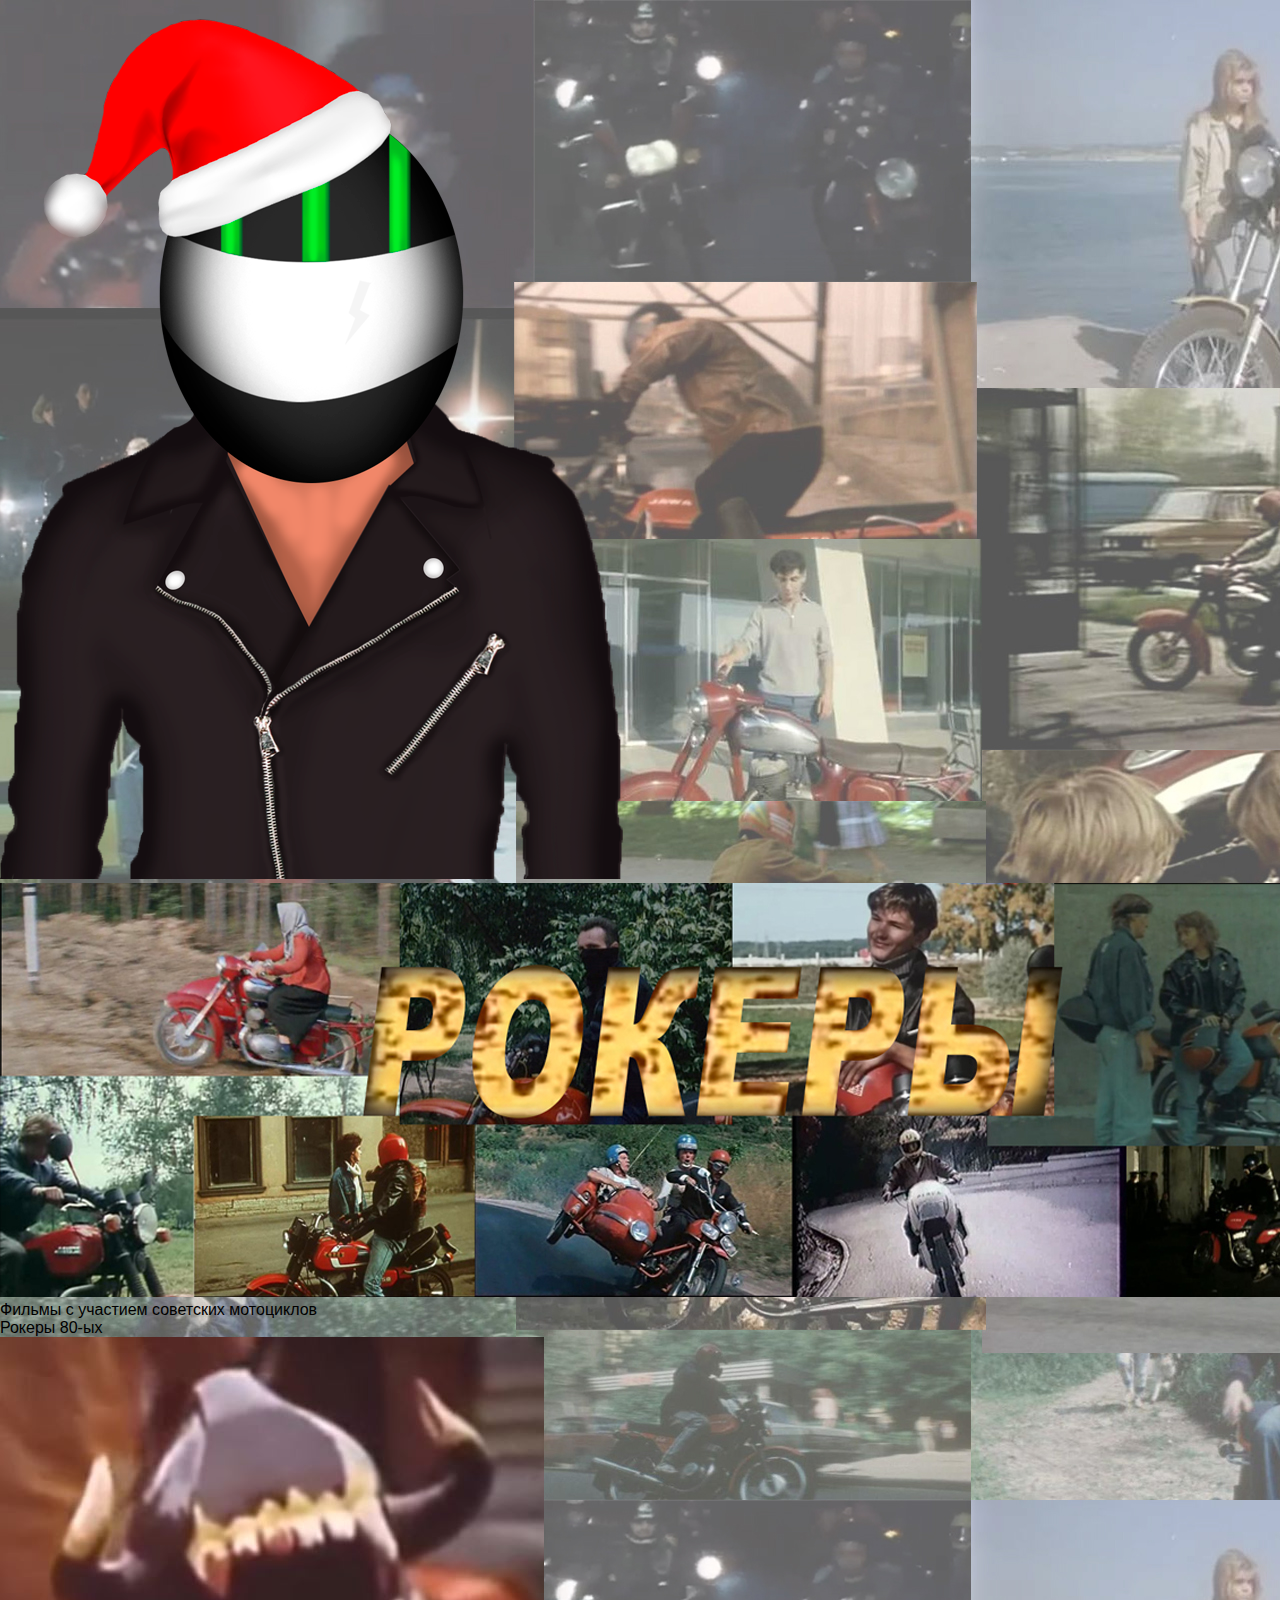
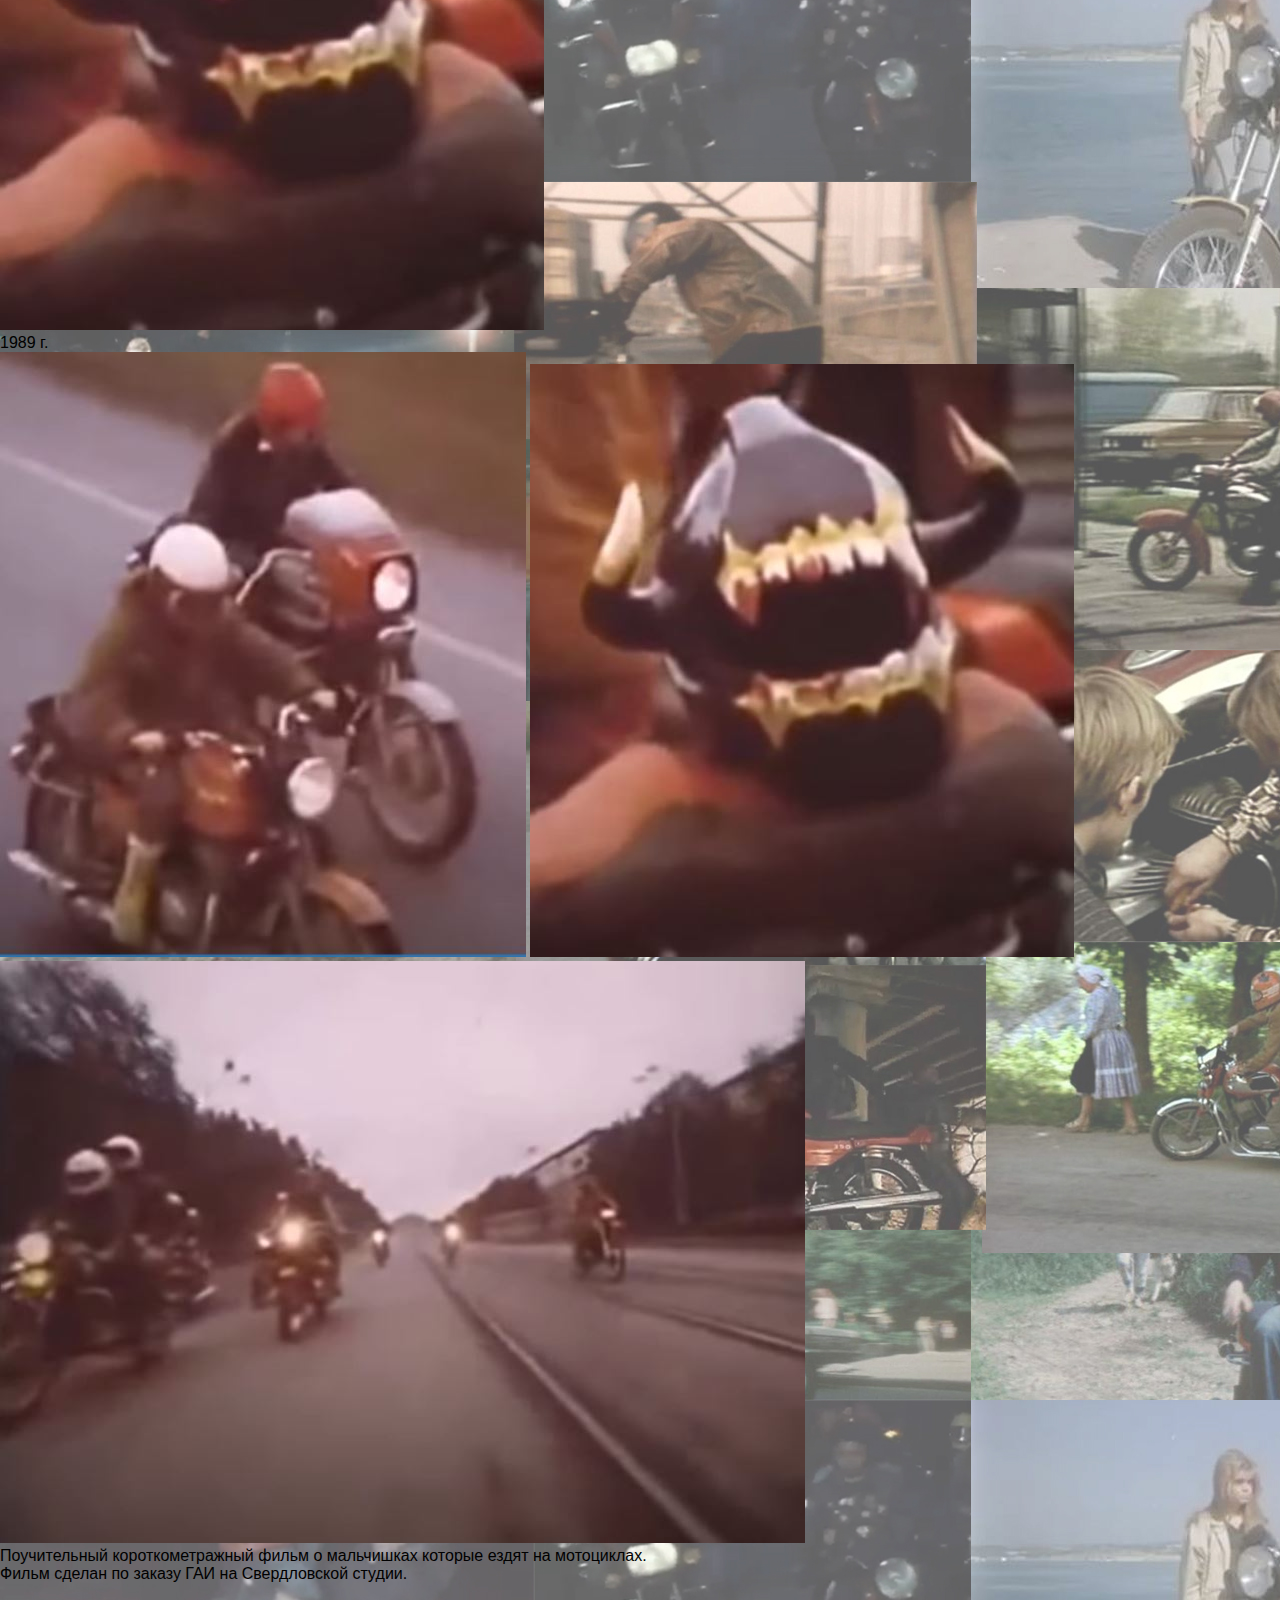
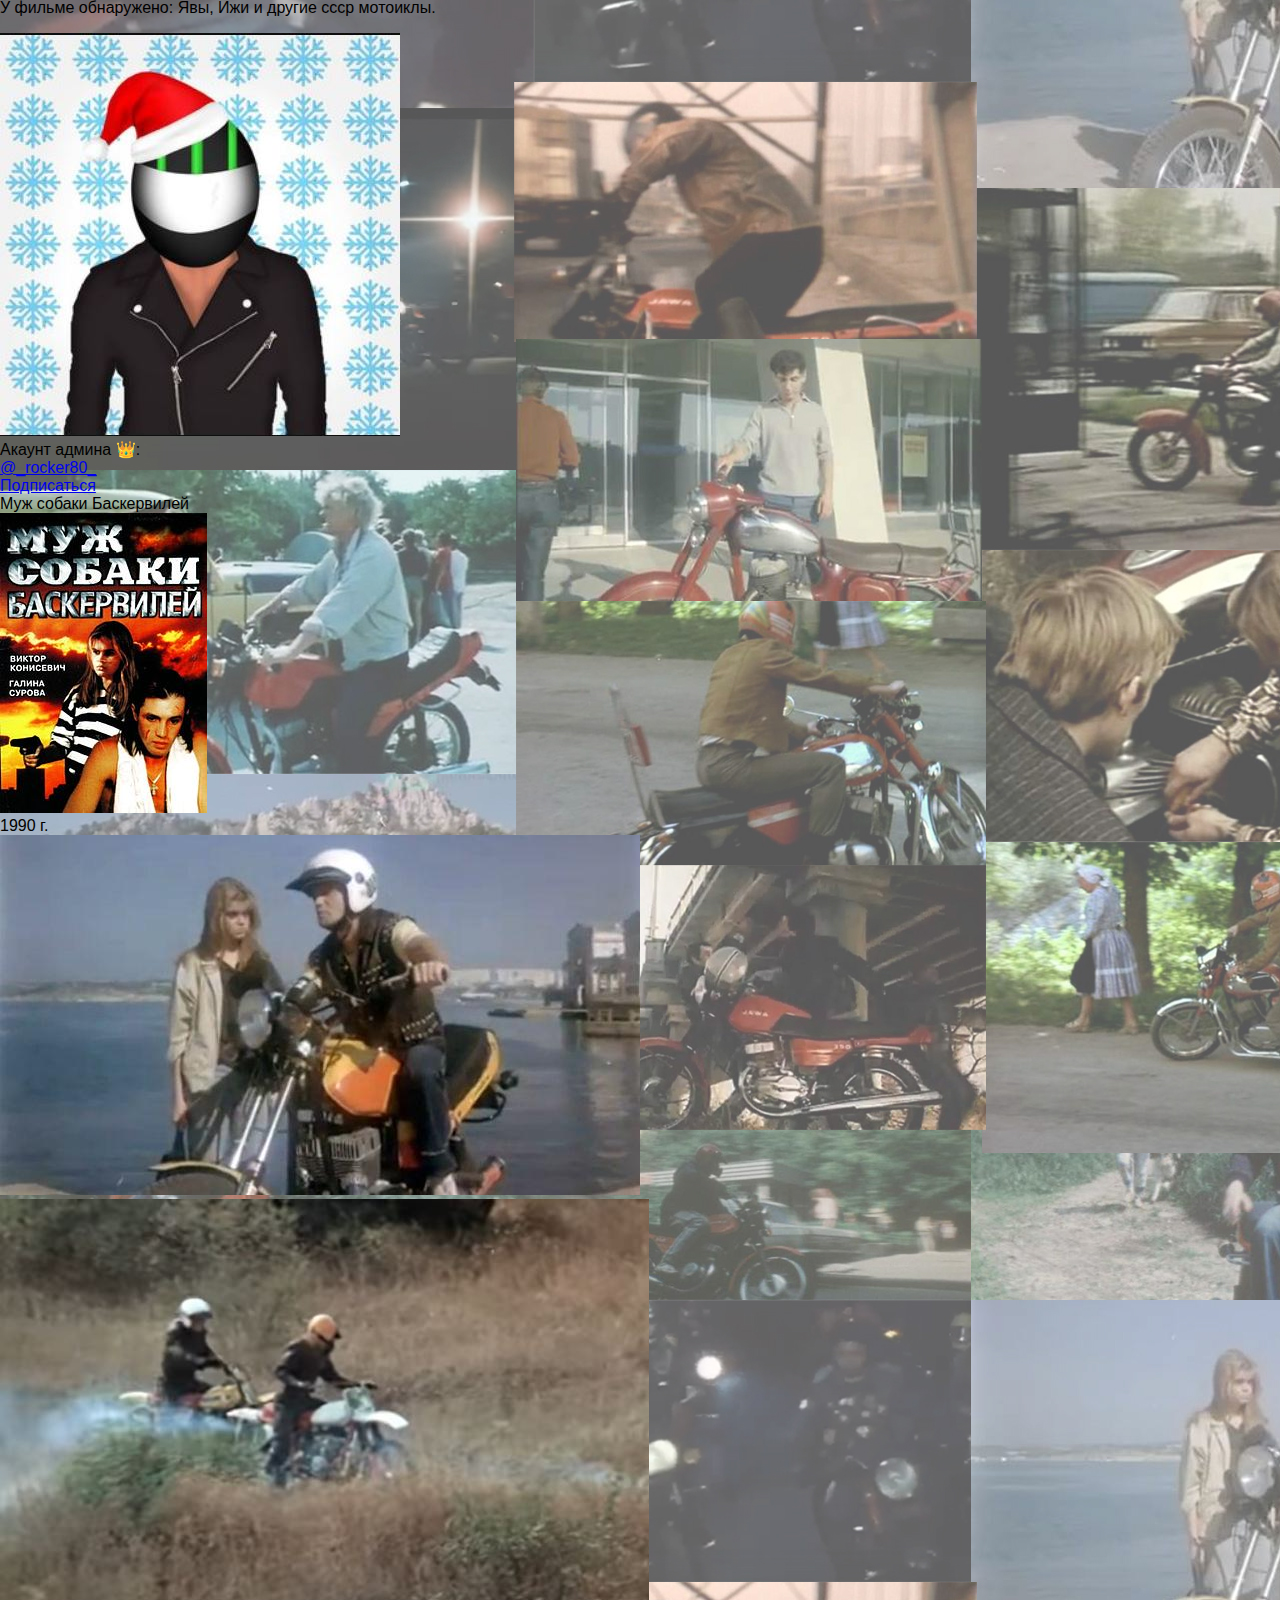
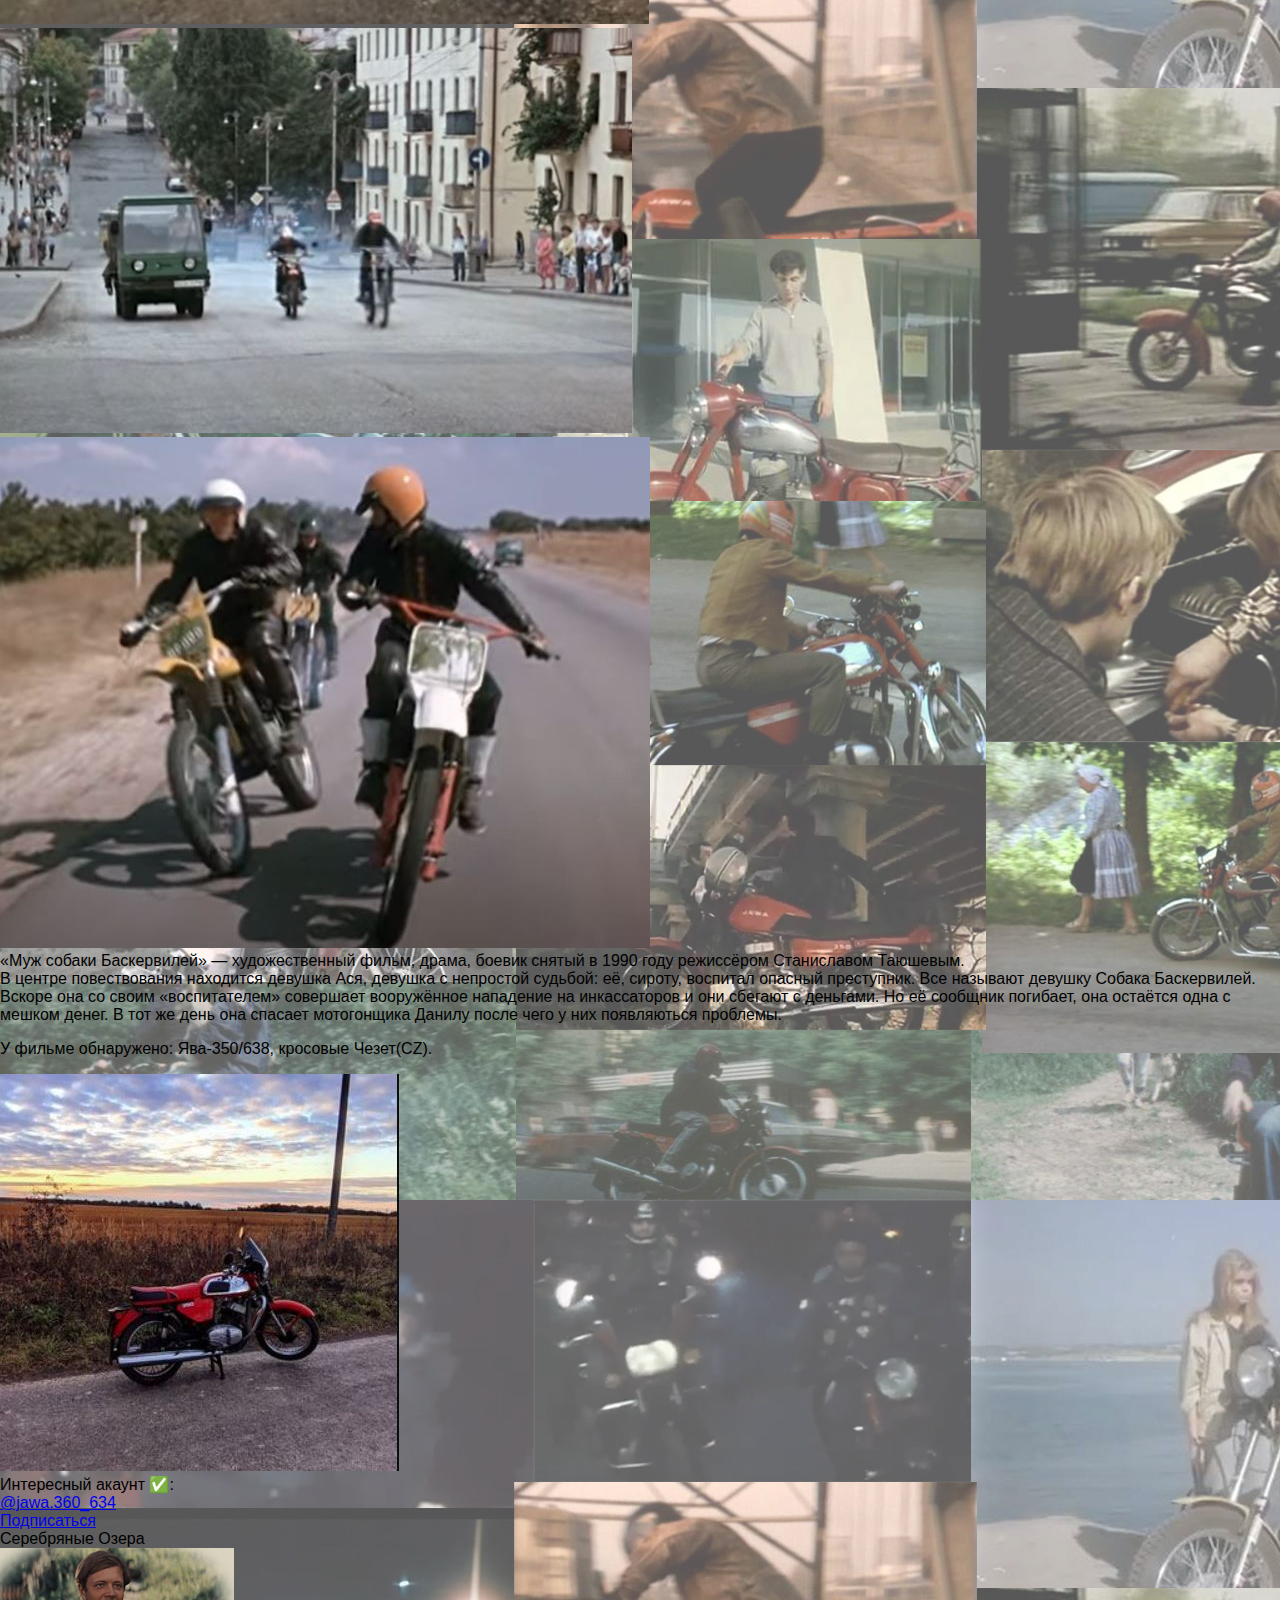
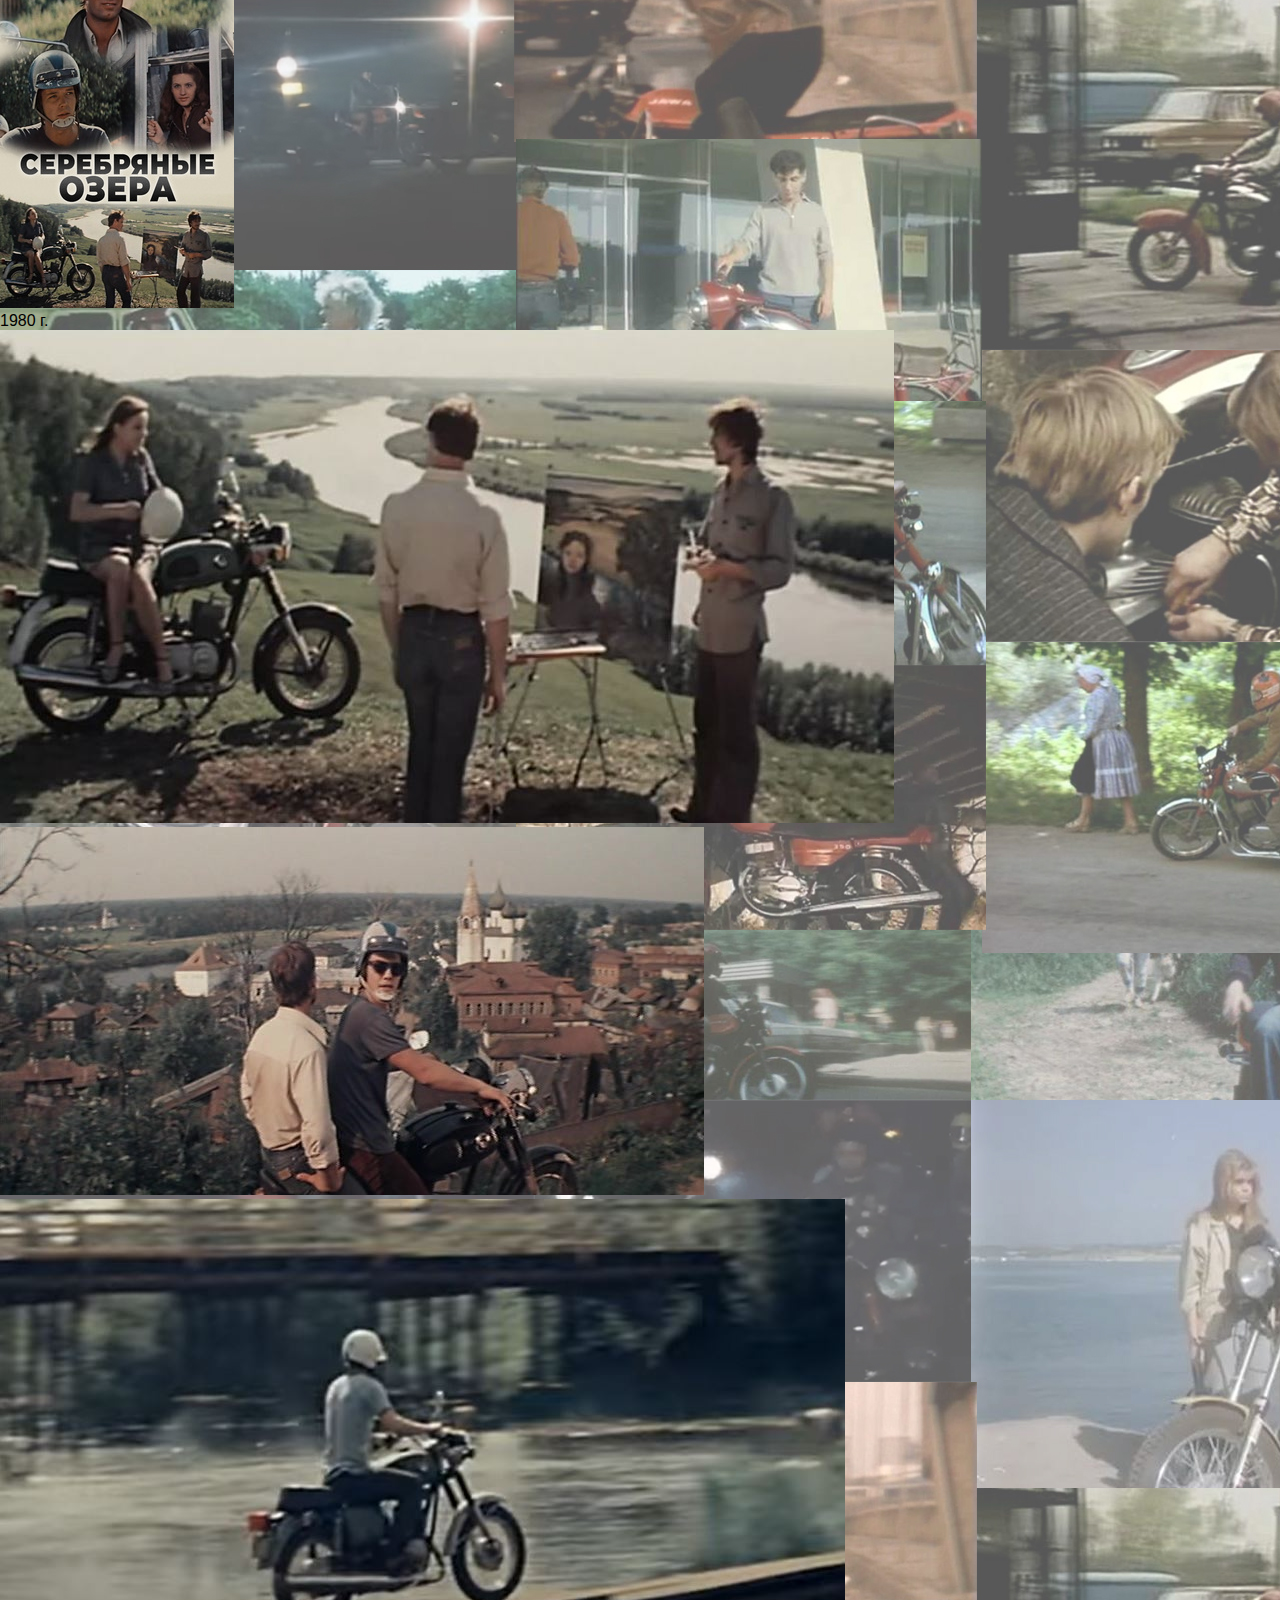
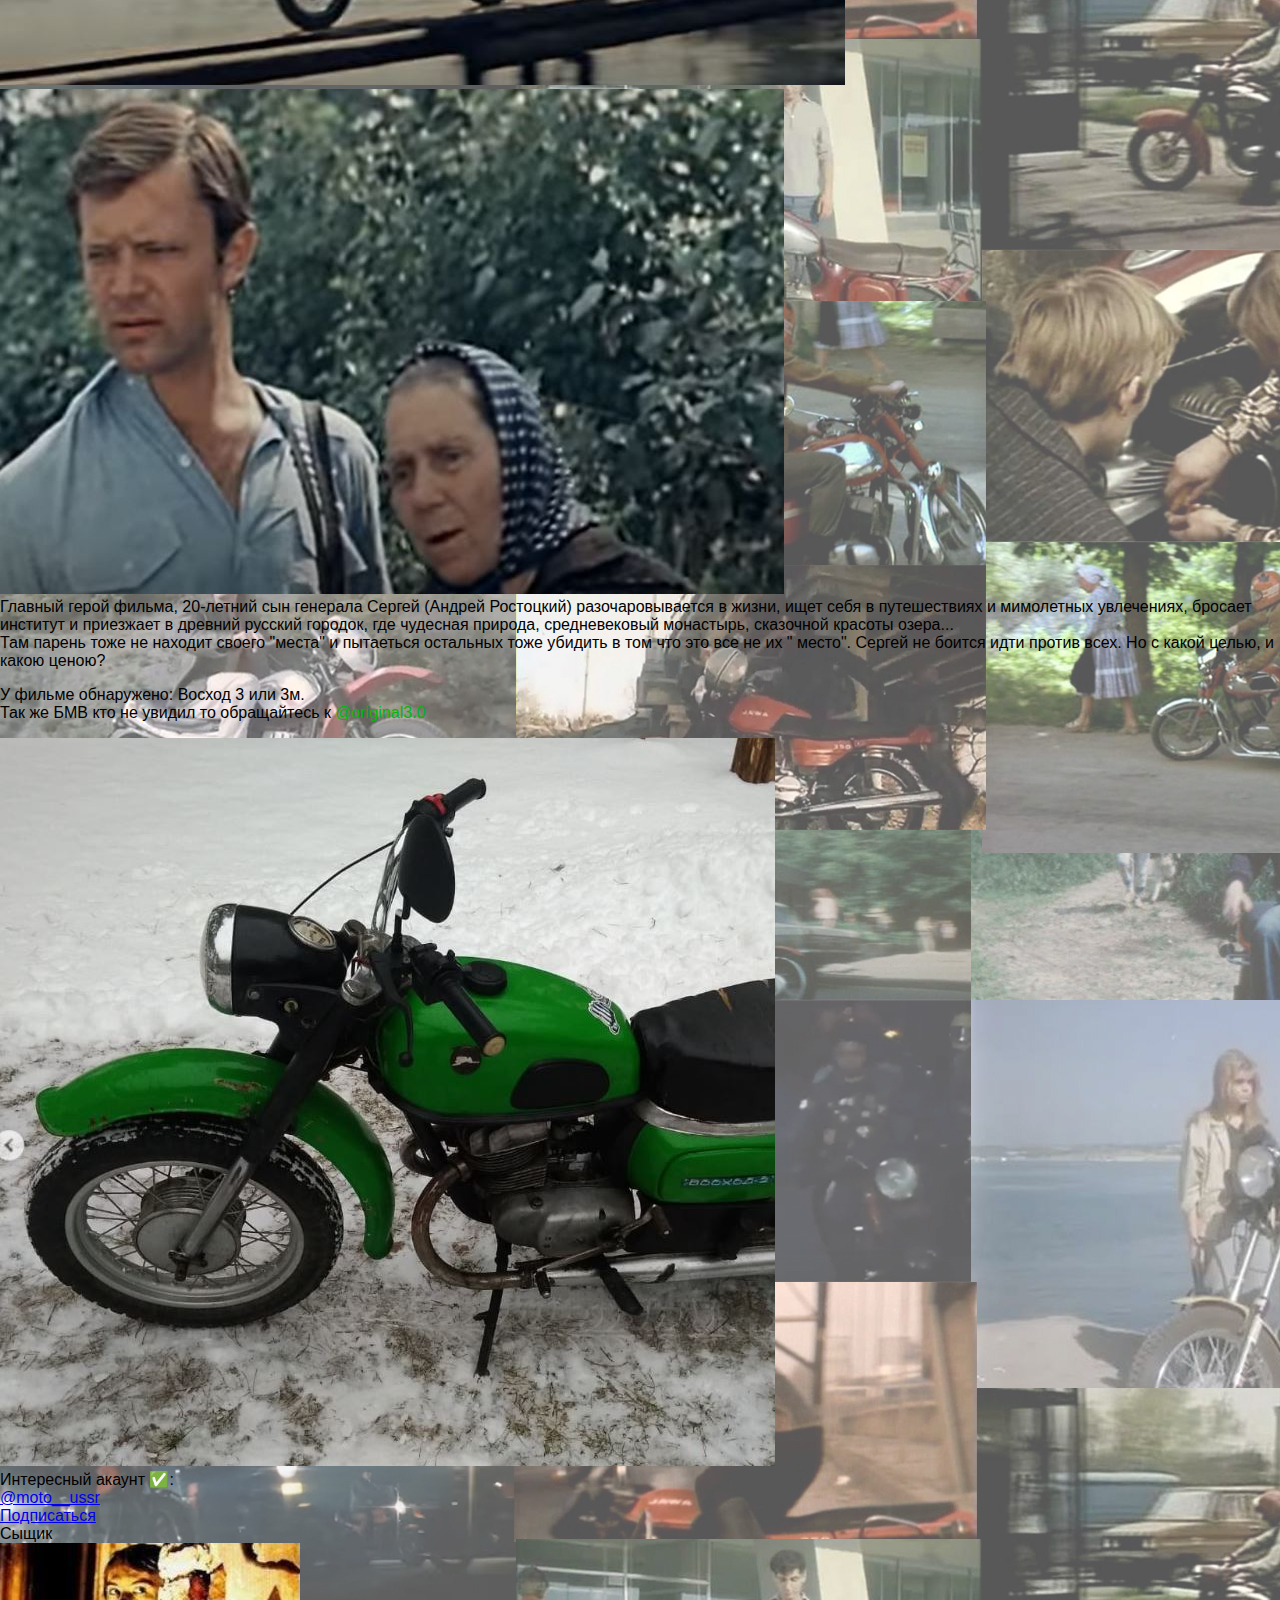
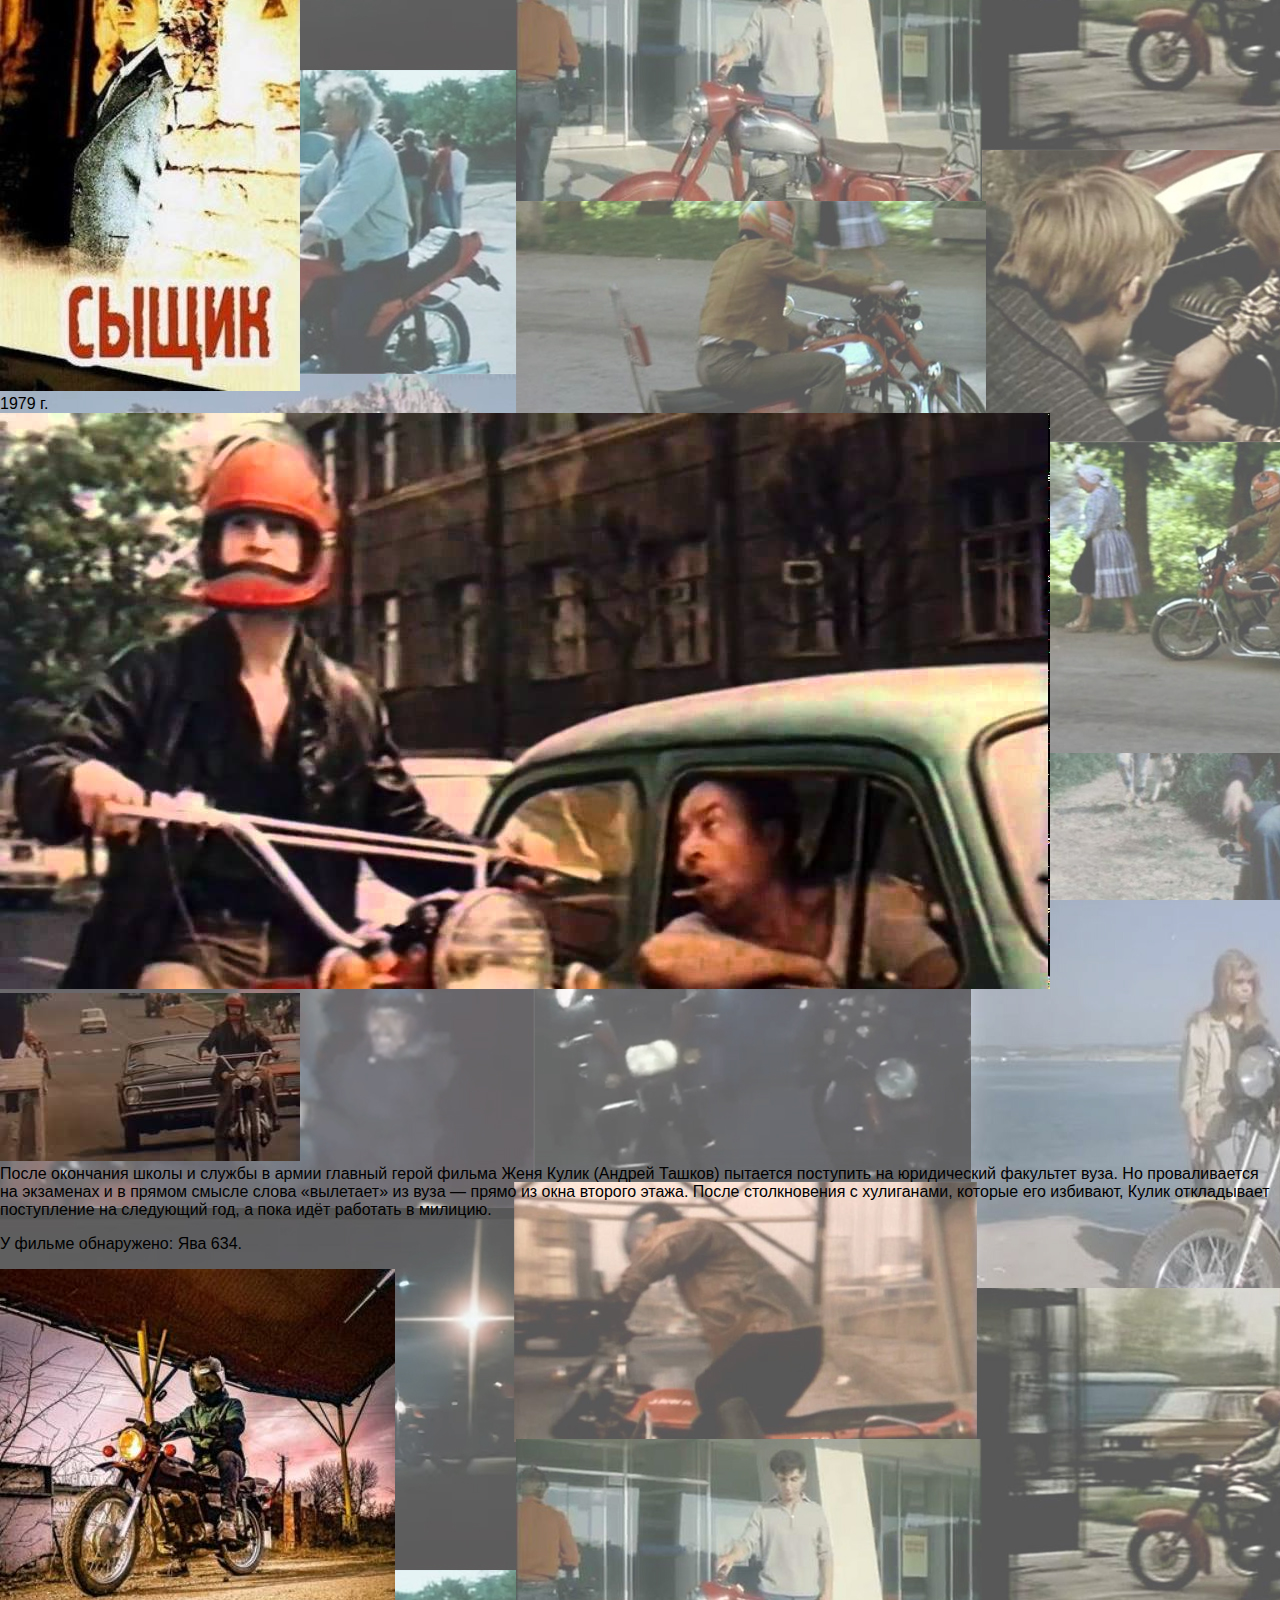
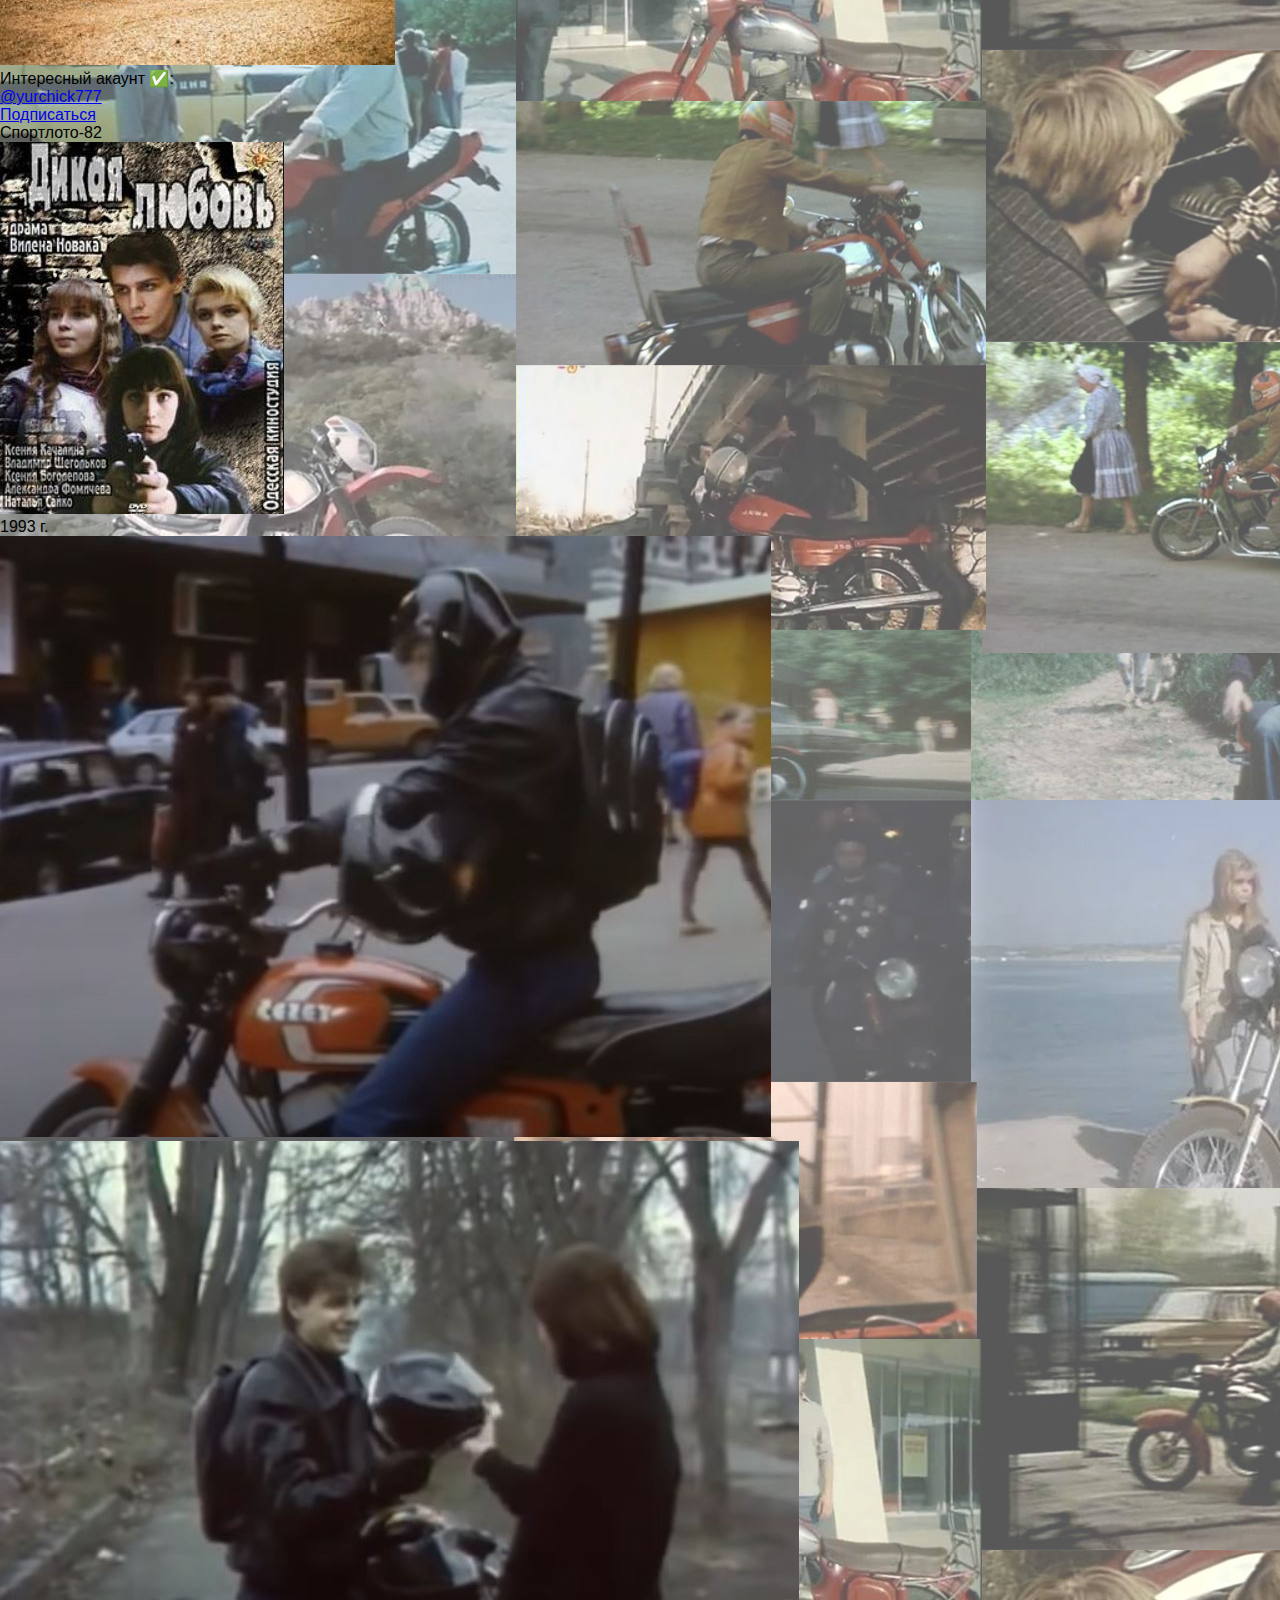
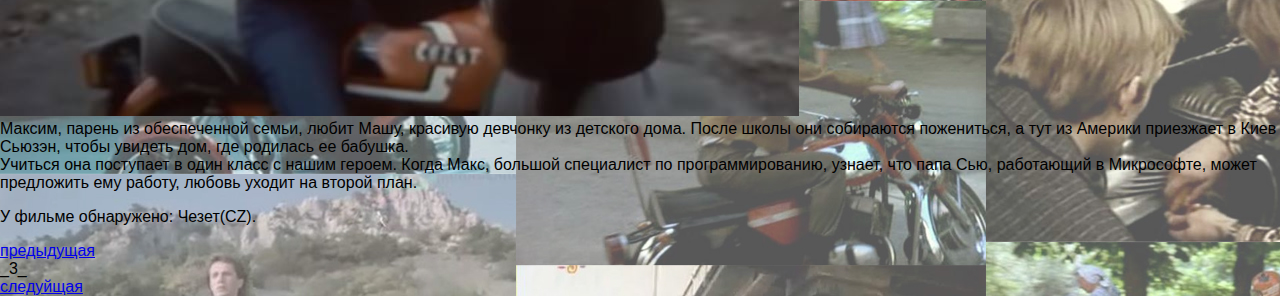
<file: page3.html>
<!DOCTYPE html>
<html lang="ru">
<head>
<meta charset="UTF-8">
<meta http-equiv="X-UA-Compatible" content="IE=edge">
   <link rel="shortcut icon" href="img/ff.jpg" type="image/jpg">
<meta name="viewport" content="width=device-width, initial-scale=1.0">
<title>Paty na Haty3</title>
<link rel="stylesheet" href="main2.css">
</head>
<body>
   
<div id="logo"> 
     
<img  id="logo_img" src="img\logo3.png">  
</div>
<div id="fon1">
      
   <img  id="fon1_img" src="img\ban3.jpg"> 
</div>

<div id="menu">
      <div id="text3">Фильмы с участием советских мотоциклов</div>
      </div>
     

<!--фільм 1 -->
                
      <div id="film1">
<div class="film_bord">
<a class="film_text1">Рокеры 80-ых</a>
</div>
       
<div class="block1" >
      
      <div class="block1_1" >
            <img class="img1"    src="img/f21.jpg" >
      </div>
      

      <div id="text2"> <!--це тошо під фотой філиа тіпа рік-->
            <a> 1989 г.</a>
         </div>



</div>


<div id="foto2">
                  <div class="scrolling">
                        
                     
                        <img  class="img2"  src="img/f20.jpg" alt="">
                        <img  class="img2"  src="img/f21.jpg" alt="">
                        <img  class="img2"  src="img/f22.jpg" alt="">
                        
                    </div>
 </div>

   
     




 <div id="text_opis">
      Поучительный короткометражный фильм о мальчишках которые ездят на мотоциклах.
      <br>Фильм сделан по заказу ГАИ на Свердловской студии.
          <p>У фильме обнаружено: Явы, Ижи и другие ссср мотоиклы. </p>
    </div>



 </div>


<!--реклама -->

<div id="rekl1" > 

      <img class="rekl1_foto1" src="img/ff.jpg">  
      <div class="rekl1_text1"><a>Акаунт админа 👑:</a>
      <br/> <a id="link1" href="https://www.instagram.com/_rocker80_/"> @_rocker80_</a></div>

      <div id="knopka">
            <div id="knopkatext">
            <a id="reclamatext" href="https://www.instagram.com/_rocker80_/">Подписаться</a>
          </div>

          </div>


</div>



<!--фільм 2 -->


<div id="film2">
      <div class="film_bord">
      <a class="film_text1">Муж собаки Баскервилей</a>
      </div>
             
      <div class="block1" >
            
            <div class="block1_1" >
                  <img   class="img1"  src="img/f23.jpg" >
            </div>
            
      
            <div id="text2"> <!--це тошо під фотой філиа тіпа рік-->
                  <a> 1990 г.</a>
               </div>
      
      
      
      </div>
      
      
      <div id="foto2">
                        <div class="scrolling">
                           
                              <img   class="img2"   src="img/f24.jpg" alt="">
                              <img   class="img2"   src="img/f25.jpg" alt="">
                              <img   class="img2"   src="img/f26.jpg" alt="">
                              <img   class="img2"   src="img/f27.jpg" alt="">
                             
                            </div>
       </div>
      
         
           
      
      
      
      
       <div id="text_opis">
            «Муж собаки Баскервилей» — художественный фильм, драма, боевик снятый в 1990 году режиссёром Станиславом Таюшевым.
                        <br>В центре повествования находится девушка Ася, девушка с непростой судьбой: её, сироту, воспитал опасный преступник. Все называют девушку Собака Баскервилей.

                        <br>Вскоре она со своим «воспитателем» совершает вооружённое нападение на инкассаторов и они сбегают с деньгами.
                         Но её сообщник погибает, она остаётся одна с мешком денег.
                        
                        В тот же день она спасает мотогонщика Данилу после чего у них появляються проблемы.
                        
                        




                        <p>У фильме обнаружено: Ява-350/638, кросовые Чезет(CZ).  </p>
          </div>
      
      
      
       </div>
      



<!--реклама 2-->

<div id="rekl1" > 

      <img class="rekl1_foto1" src="img2/ff3_1.jpg">  
      <div class="rekl1_text1"><a>Интересный акаунт ✅:</a>
      <br/> <a id="link1" href="https://www.instagram.com/jawa.360_634/"> @jawa.360_634

      </a></div>

      <div id="knopka">
            <div id="knopkatext">
            <a id="reclamatext" href="https://www.instagram.com/jawa.360_634/">Подписаться</a>
          </div>

          </div>


</div>





<!--фільм 3 -->


<div id="film2">
      <div class="film_bord">
      <a class="film_text1">Серебряные Озера</a>
      </div>
             
      <div class="block1" >
            
            <div class="block1_1" >
                  <img class="img1" src="img/f28.jpg"  >
            </div>
            
      
            <div id="text2"> <!--це тошо під фотой філиа тіпа рік-->
                  <a> 1980 г.</a>
               </div>
      
      
      
      </div>
      
      
      <div id="foto2">
                        <div class="scrolling">
                         
                         
                        <img  class="img2"  src="img/f29.jpg" alt="">
                        <img  class="img2"  src="img/f30.jpg" alt="">
                        <img  class="img2"  src="img/f31.jpg" alt="">
                        <img  class="img2"  src="img/f32.jpg" alt="">
                       
                       
                             
                            </div>
       </div>
      
         
           
      
      
      
      
       <div id="text_opis">
            Главный герой фильма, 20-летний сын генерала Сергей (Андрей Ростоцкий)  разочаровывается в жизни, ищет себя в путешествиях и мимолетных увлечениях,
                        бросает институт и приезжает в древний русский городок, где
                         чудесная природа, средневековый монастырь, сказочной красоты озера...
                          <br/>Там парень тоже не находит своего "места" и пытаеться остальных тоже убидить в том что это все не их " место".
                            Сергей не боится идти против всех. Но с какой целью, и какою ценою?

                            <p>У фильме обнаружено: Восход 3 или 3м. 
                              <br>Так же БМВ кто не увидил то обращайтесь к  
                               <a id="e" href="https://www.instagram.com/original3.0/" style="text-decoration: none; color: rgb(0, 184, 9);" >@original3.0</a>

                      </p>
          </div>
      
      
      
       </div>
      





       

<!--реклама 3-->

<div id="rekl1" > 

      <img class="rekl1_foto1" src="img2/ff3_2.jpg">  
      <div class="rekl1_text1"><a>Интересный акаунт ✅:</a>
      <br/> <a id="link1" href="https://www.instagram.com/moto__ussr/"> @moto__ussr



      </a></div>

      <div id="knopka"    >
            <div id="knopkatext"    >
            <a id="reclamatext" href="https://www.instagram.com/moto__ussr/"   >Подписаться</a>
          </div>

          </div>


</div>





<!--фільм 4 -->


<div id="film2">
      <div class="film_bord">
      <a class="film_text1">Сыщик</a>
      </div>
             
      <div class="block1" >
            
            <div class="block1_1" >
                  <img class="img1" src="img/f33.jpg"  >
            </div>
            
      
            <div id="text2"> <!--це тошо під фотой філиа тіпа рік-->
                  <a> 1979 г.</a>
               </div>
      
      
      
      </div>
      
      
      <div id="foto2">
                        <div class="scrolling">
                         
                      
                        <img  class="img2"  src="img/f34.jpg" alt="">
                        <img   class="img2"   src="img/f35.jpg" alt="">
                        
                       
                       
                             
                            </div>
       </div>
      
         
           
      
      
      
      
       <div id="text_opis">
            После окончания школы и службы в армии главный герой фильма Женя Кулик (Андрей Ташков) пытается поступить на юридический факультет вуза. 
            Но проваливается на экзаменах и в прямом смысле слова «вылетает» из вуза — прямо из окна второго этажа. После столкновения с хулиганами, которые его избивают,
             Кулик откладывает поступление на следующий год, а пока идёт работать в милицию.

            <p><a>У фильме обнаружено: Ява 634. </a> 
            <br>

          </p>
          </div>
      
      
      
       </div>
      




     

<!--реклама 4-->

<div id="rekl1" > 

      <img class="rekl1_foto1" src="img2/ff3_3.jpg">  
      <div class="rekl1_text1"><a>Интересный акаунт ✅:</a>
            <br/> <a id="link1" href="https://www.instagram.com/yurchick777/"> @yurchick777



            </a></div>

      <div id="knopka"    >
            <div id="knopkatext"    >
            <a id="reclamatext" href="https://www.instagram.com/yurchick777/"   >Подписаться</a>
          </div>

          </div>


</div>





<!--фільм 5 -->


<div id="film2">
      <div class="film_bord">
      <a class="film_text1">Спортлото-82</a>
      </div>
             
      <div class="block1" >
            
            <div class="block1_1" >
                  <img class="img1" src="img/f36.jpg"  >
            </div>
            
      
            <div id="text2"> <!--це тошо під фотой філиа тіпа рік-->
                  <a> 1993 г.</a>
               </div>
      
      
      
      </div>
      
      
      <div id="foto2">
                        <div class="scrolling">
                         
                             
                        <img   class="img2"   src="img/f37.jpg" alt="">
                    
                        <img   class="img2"   src="img/f38.jpg" alt="">
                      
                             
                            </div>
       </div>
      
         
           
      
      
      
      
       <div id="text_opis">
            Максим, парень из обеспеченной семьи, любит Машу, красивую девчонку из детского дома. После школы они собираются пожениться, а тут из
               Америки приезжает в Киев Сьюзэн, чтобы увидеть дом, где родилась ее бабушка. 
               <br/>Учиться она поступает в один класс с нашим героем. Когда Макс,
               большой специалист по программированию, узнает, что папа Сью, работающий в Микрософте, может предложить ему работу, любовь уходит на второй план.
              <p><a>У фильме обнаружено: Чезет(CZ). </a> 
              

            </p>
          </div>
      
      
      
       </div>
      



 

<!--контроль 4-->

<div id="rekl2" > 

     
      <div id="knopka2"    >
            <div id="knopkatext2"    >
            <a id="reclamatext2" href="page2.html"   >предыдущая</a>
          </div>

          </div>




          <div id="knopka3"    >
            <div id="knopkatext3"    >
            <a id="reclamatext3"   >_3_</a>
          </div>

          </div>






          <div id="knopka1"    >
            <div id="knopkatext1"    >
            <a id="reclamatext1" href="page4.html"   >следуйщая</a>
          </div>

          </div>


</div>



















    
        </body>
</html>
</file>
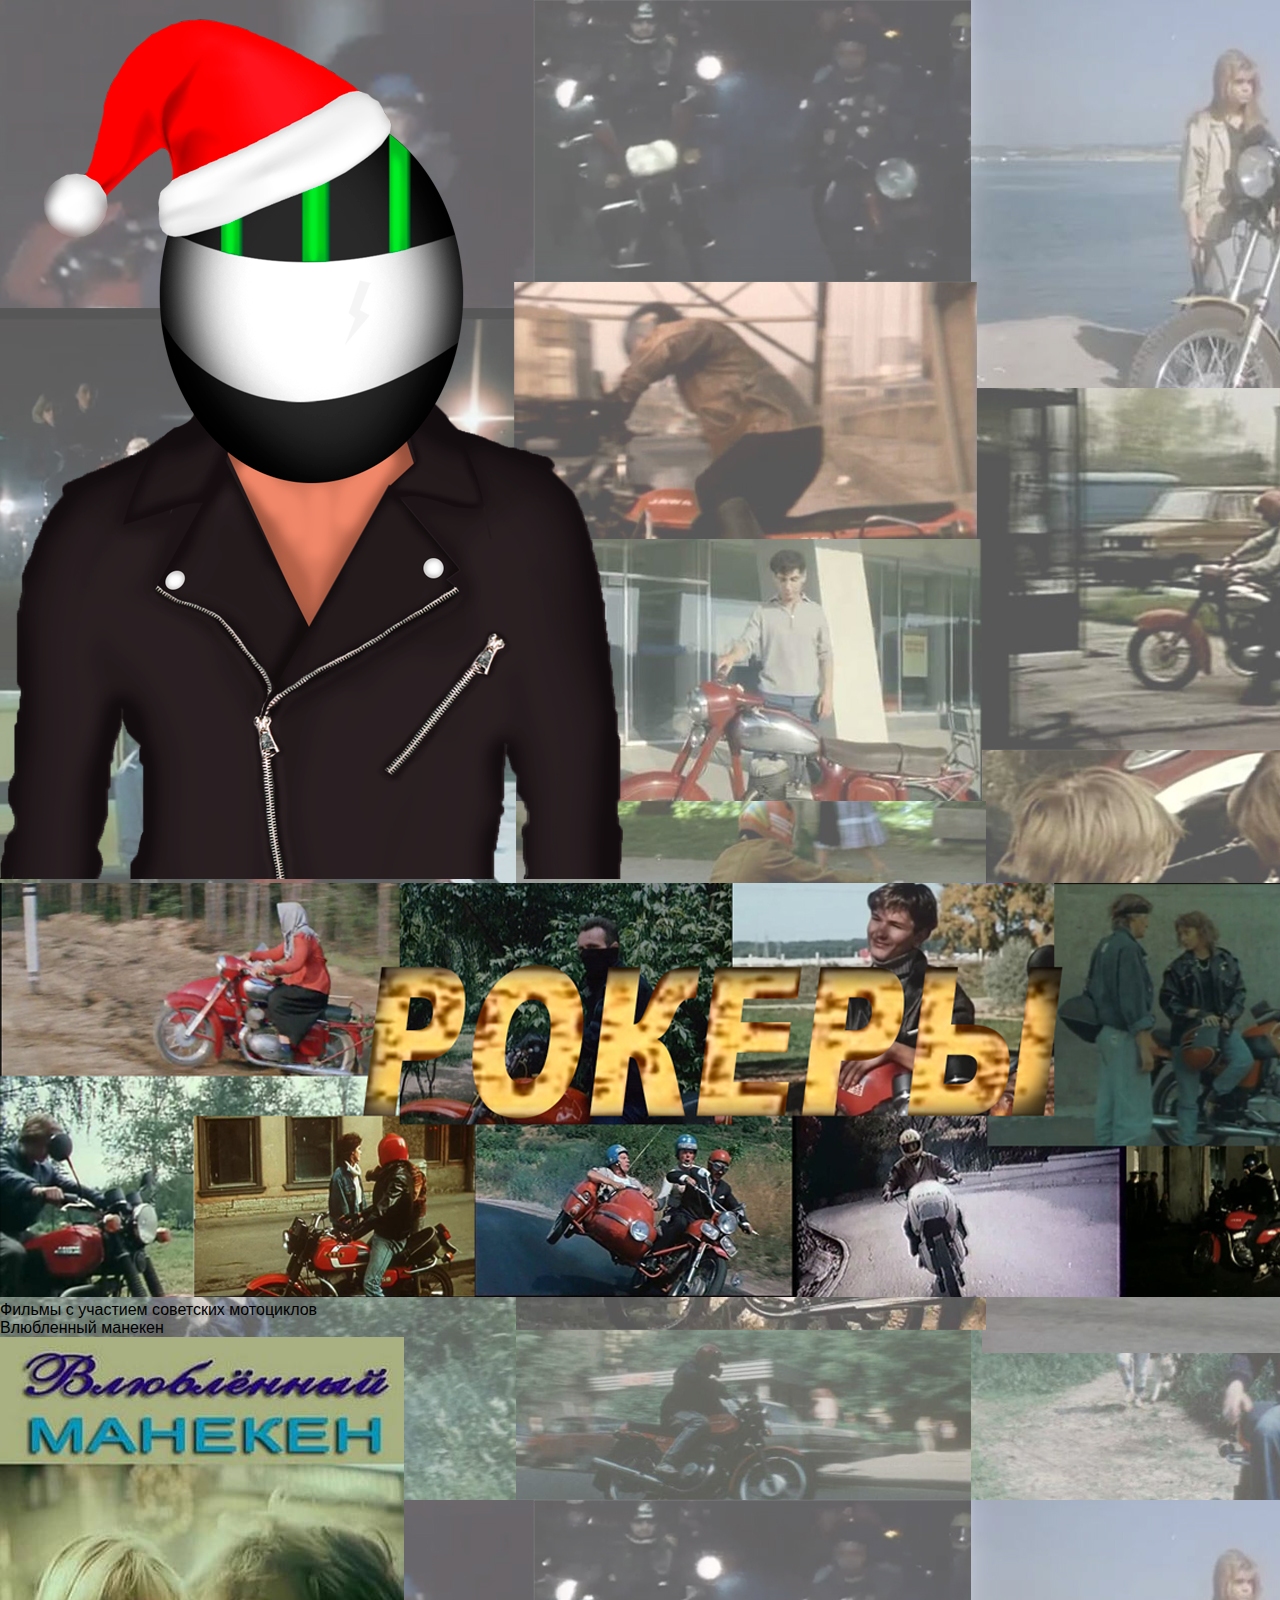
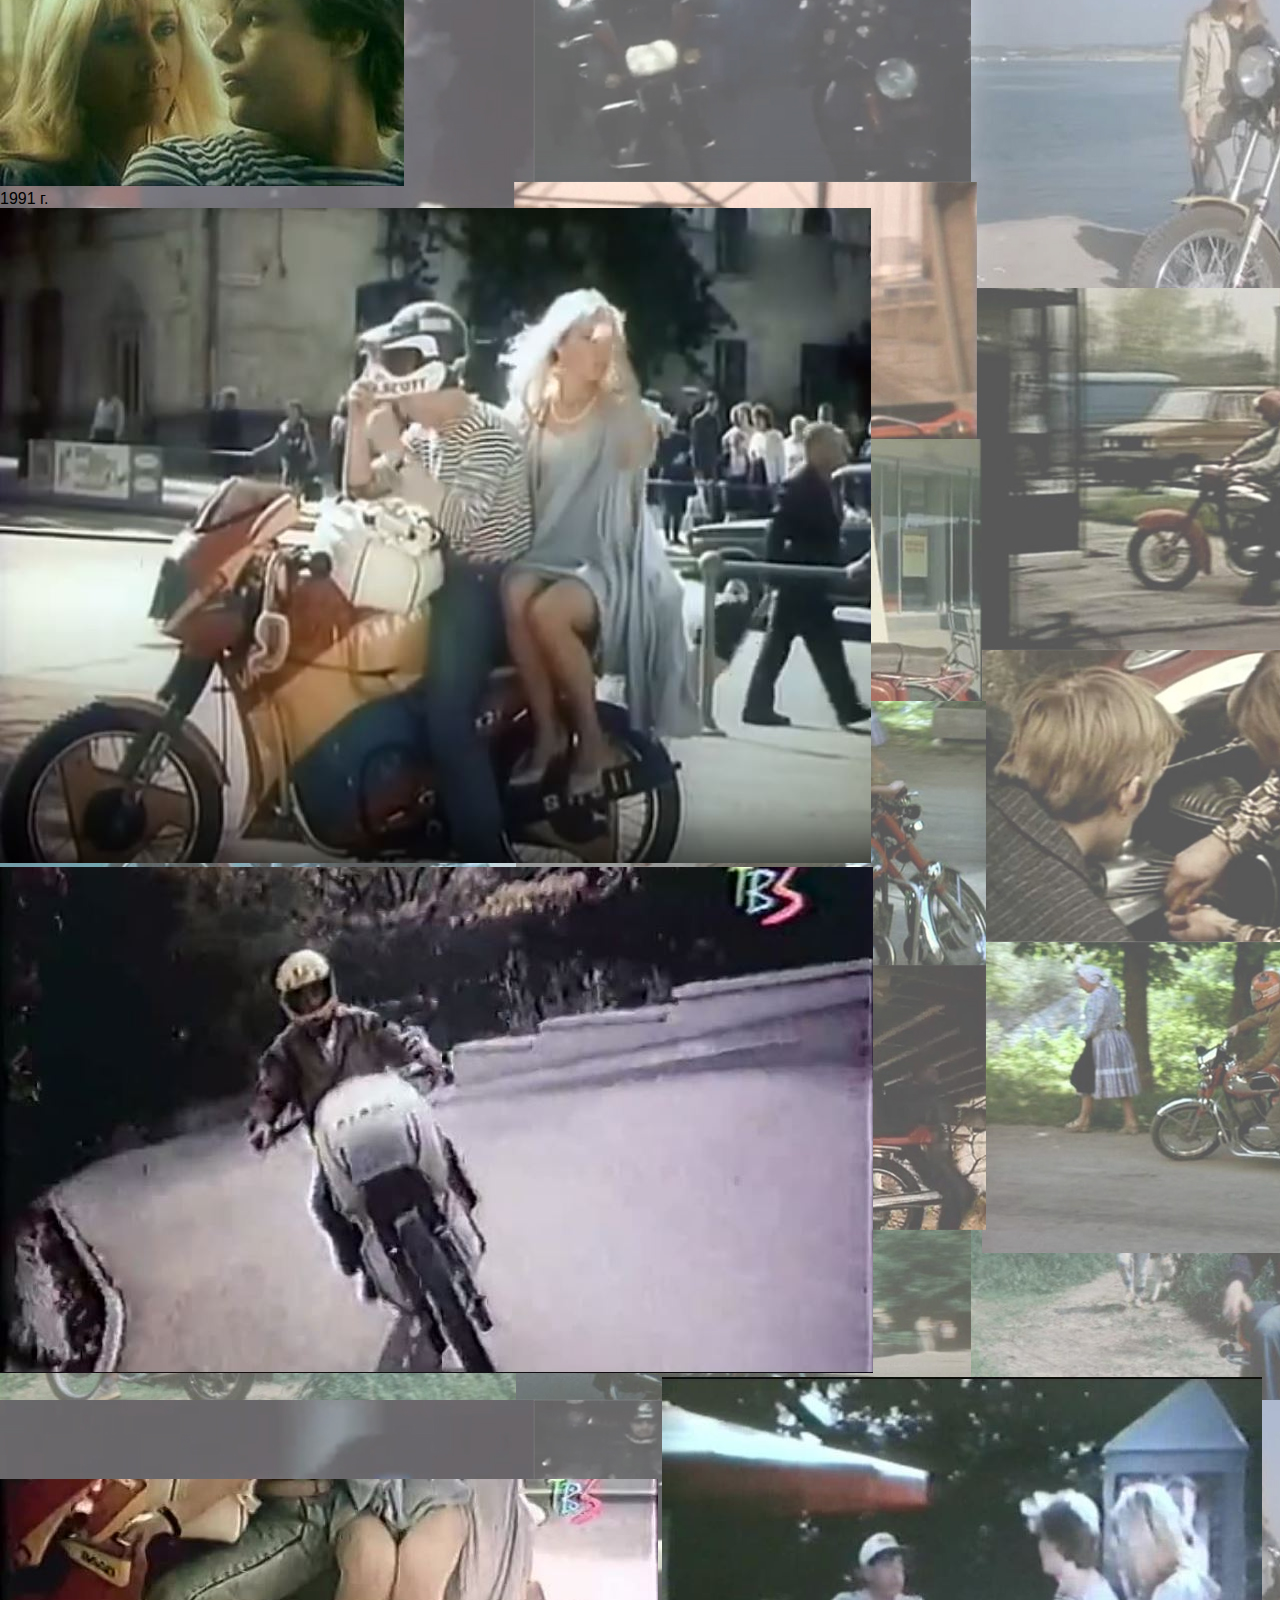
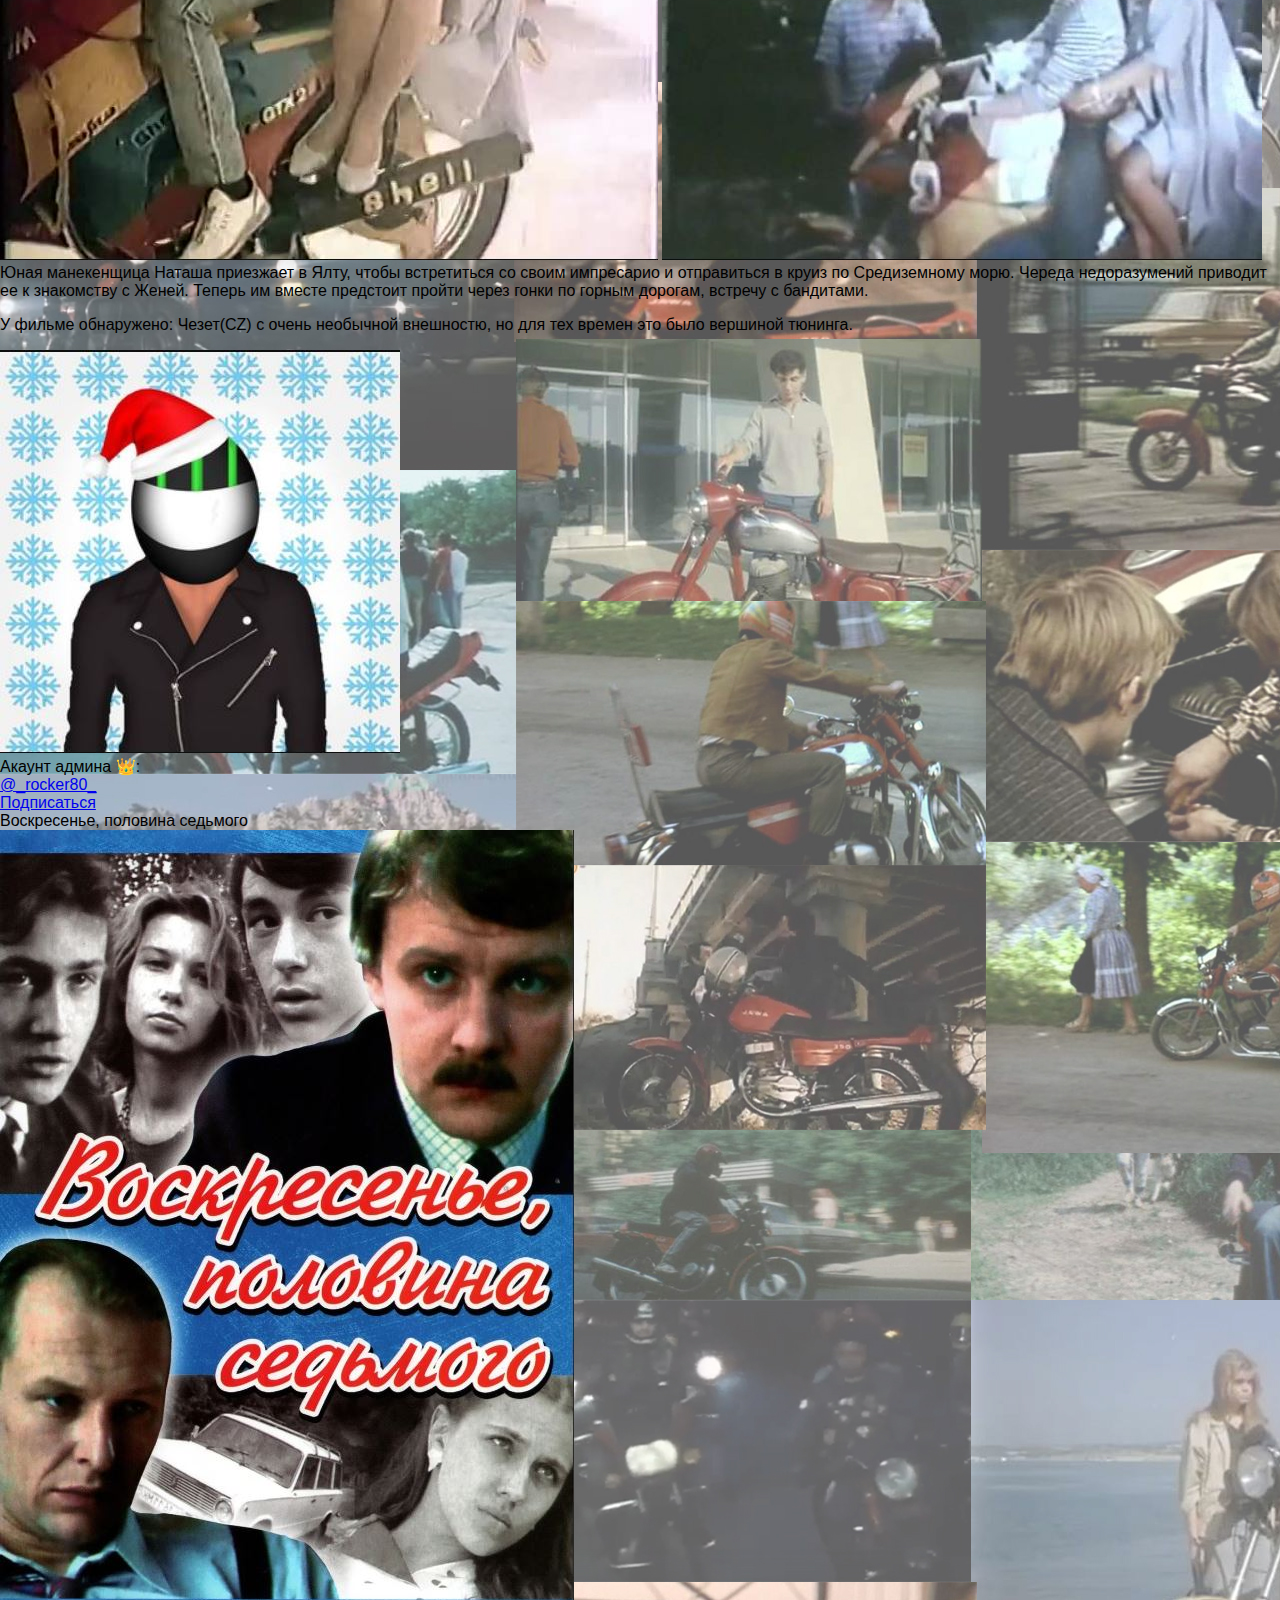
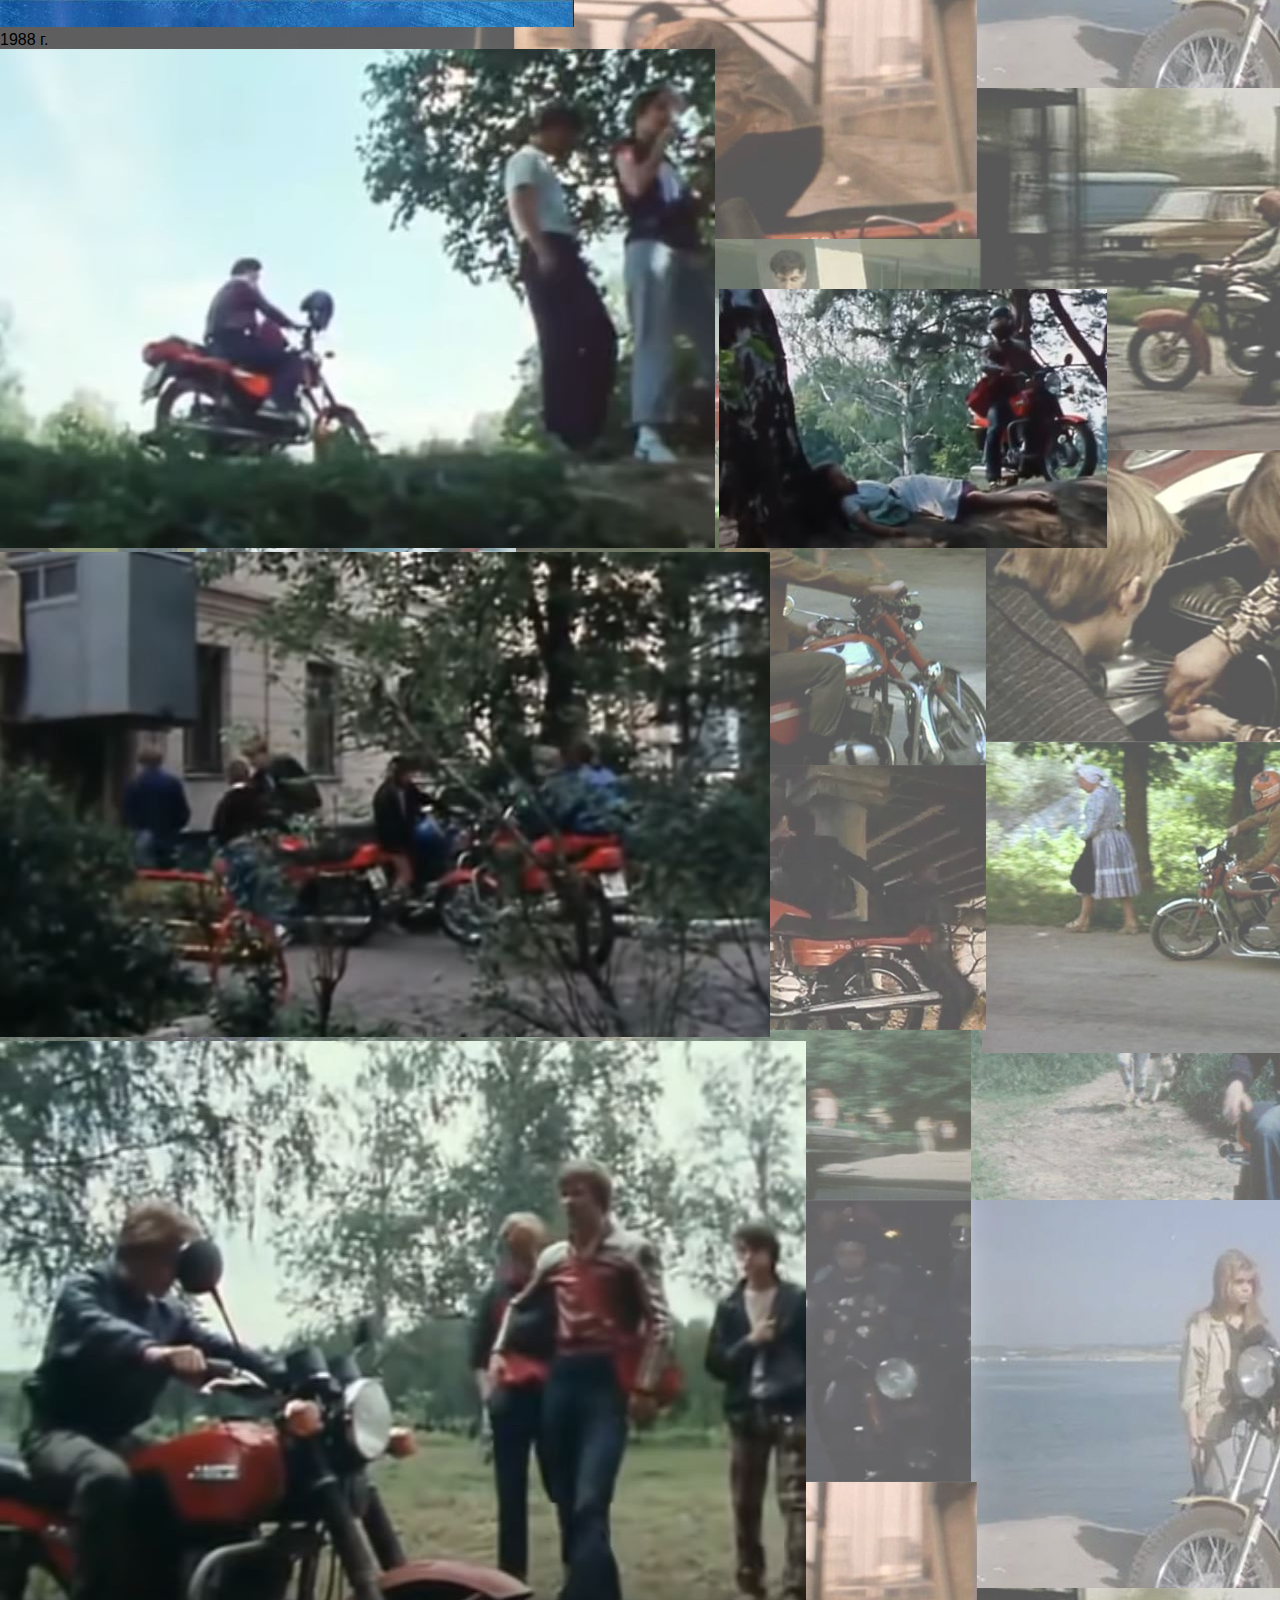
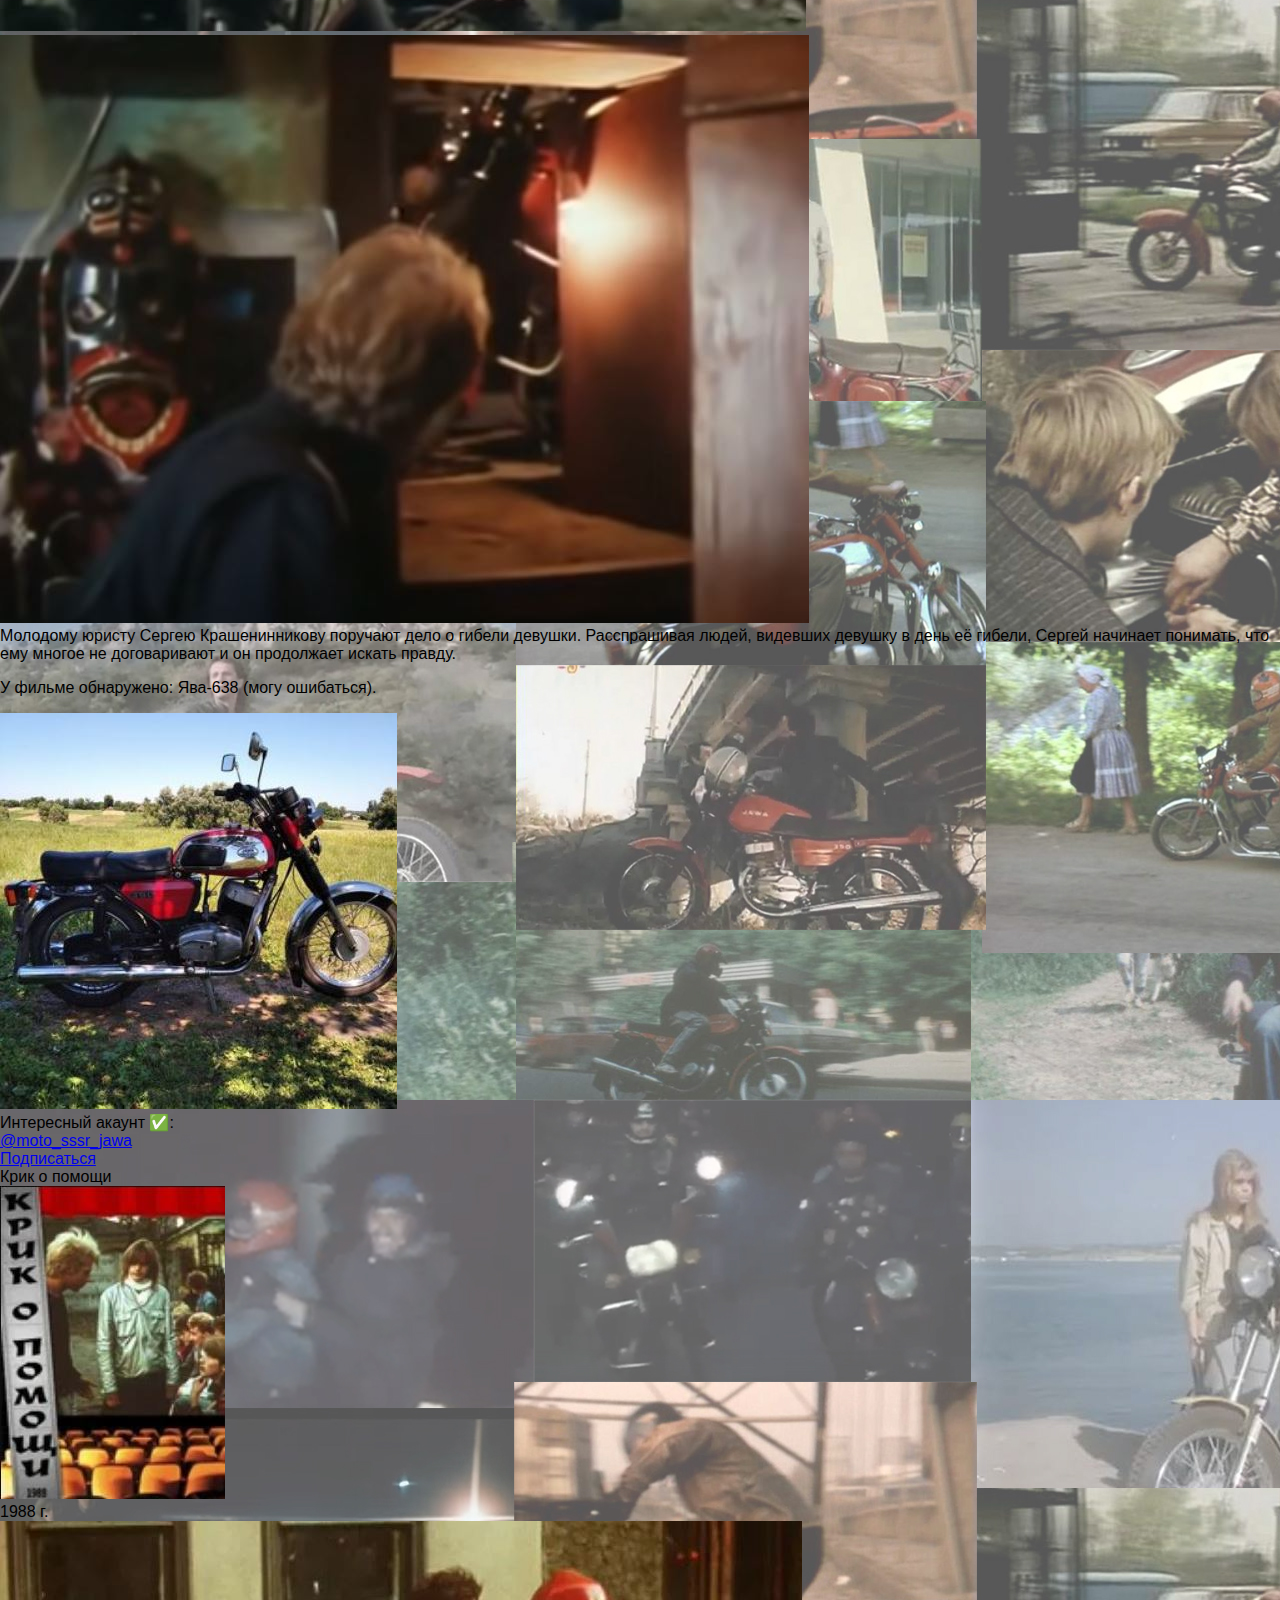
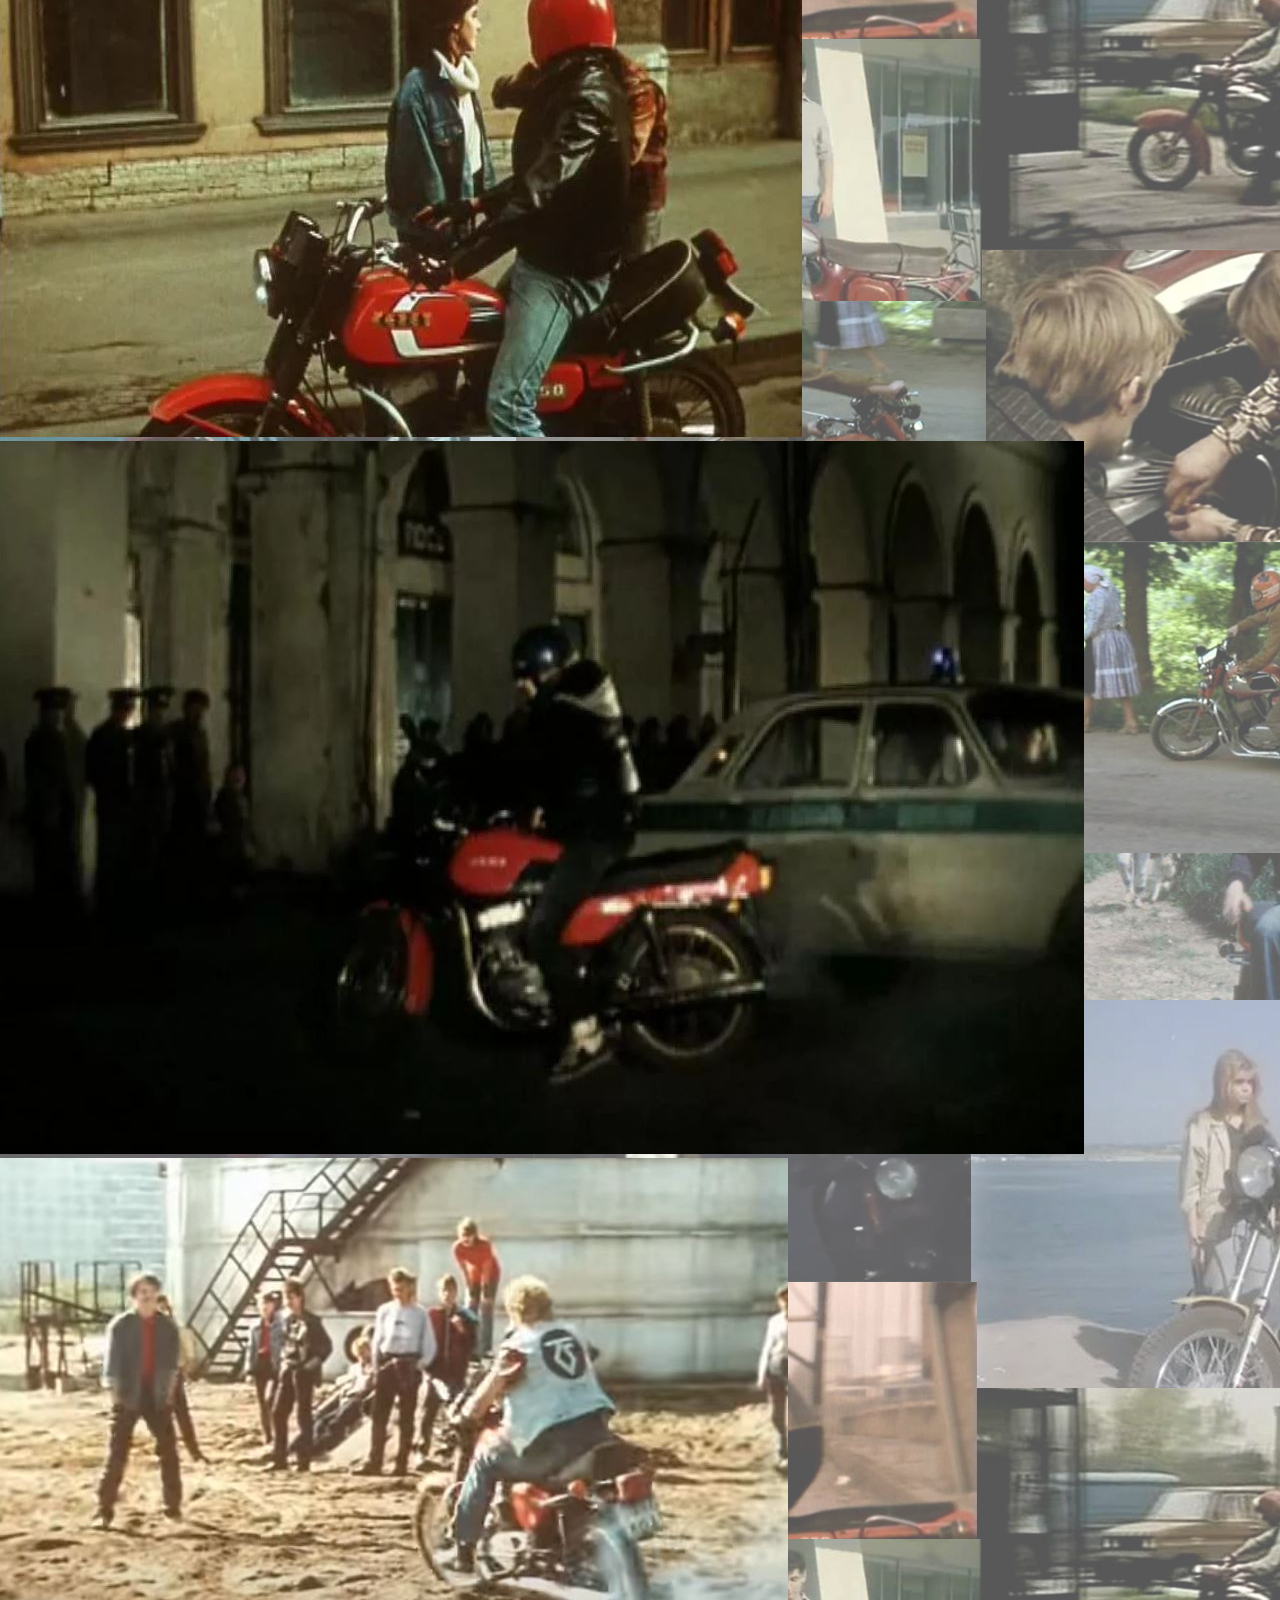
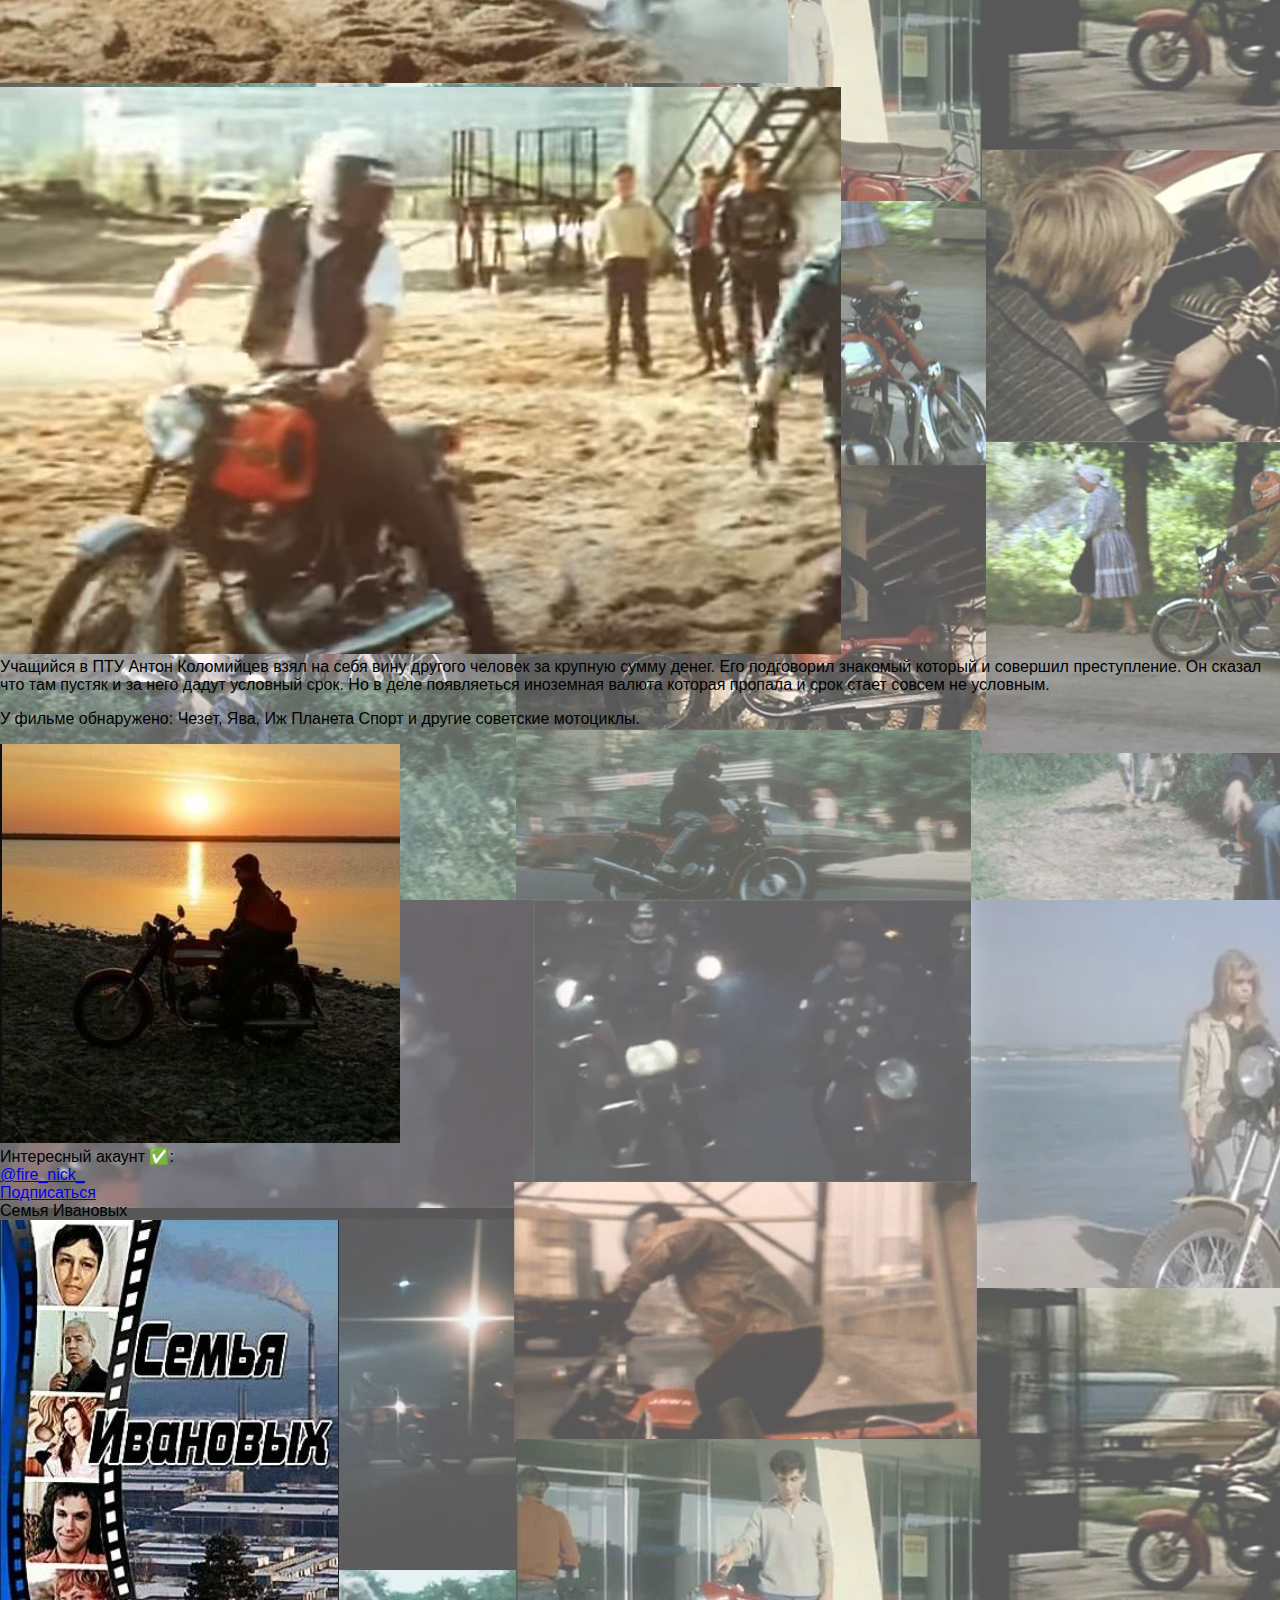
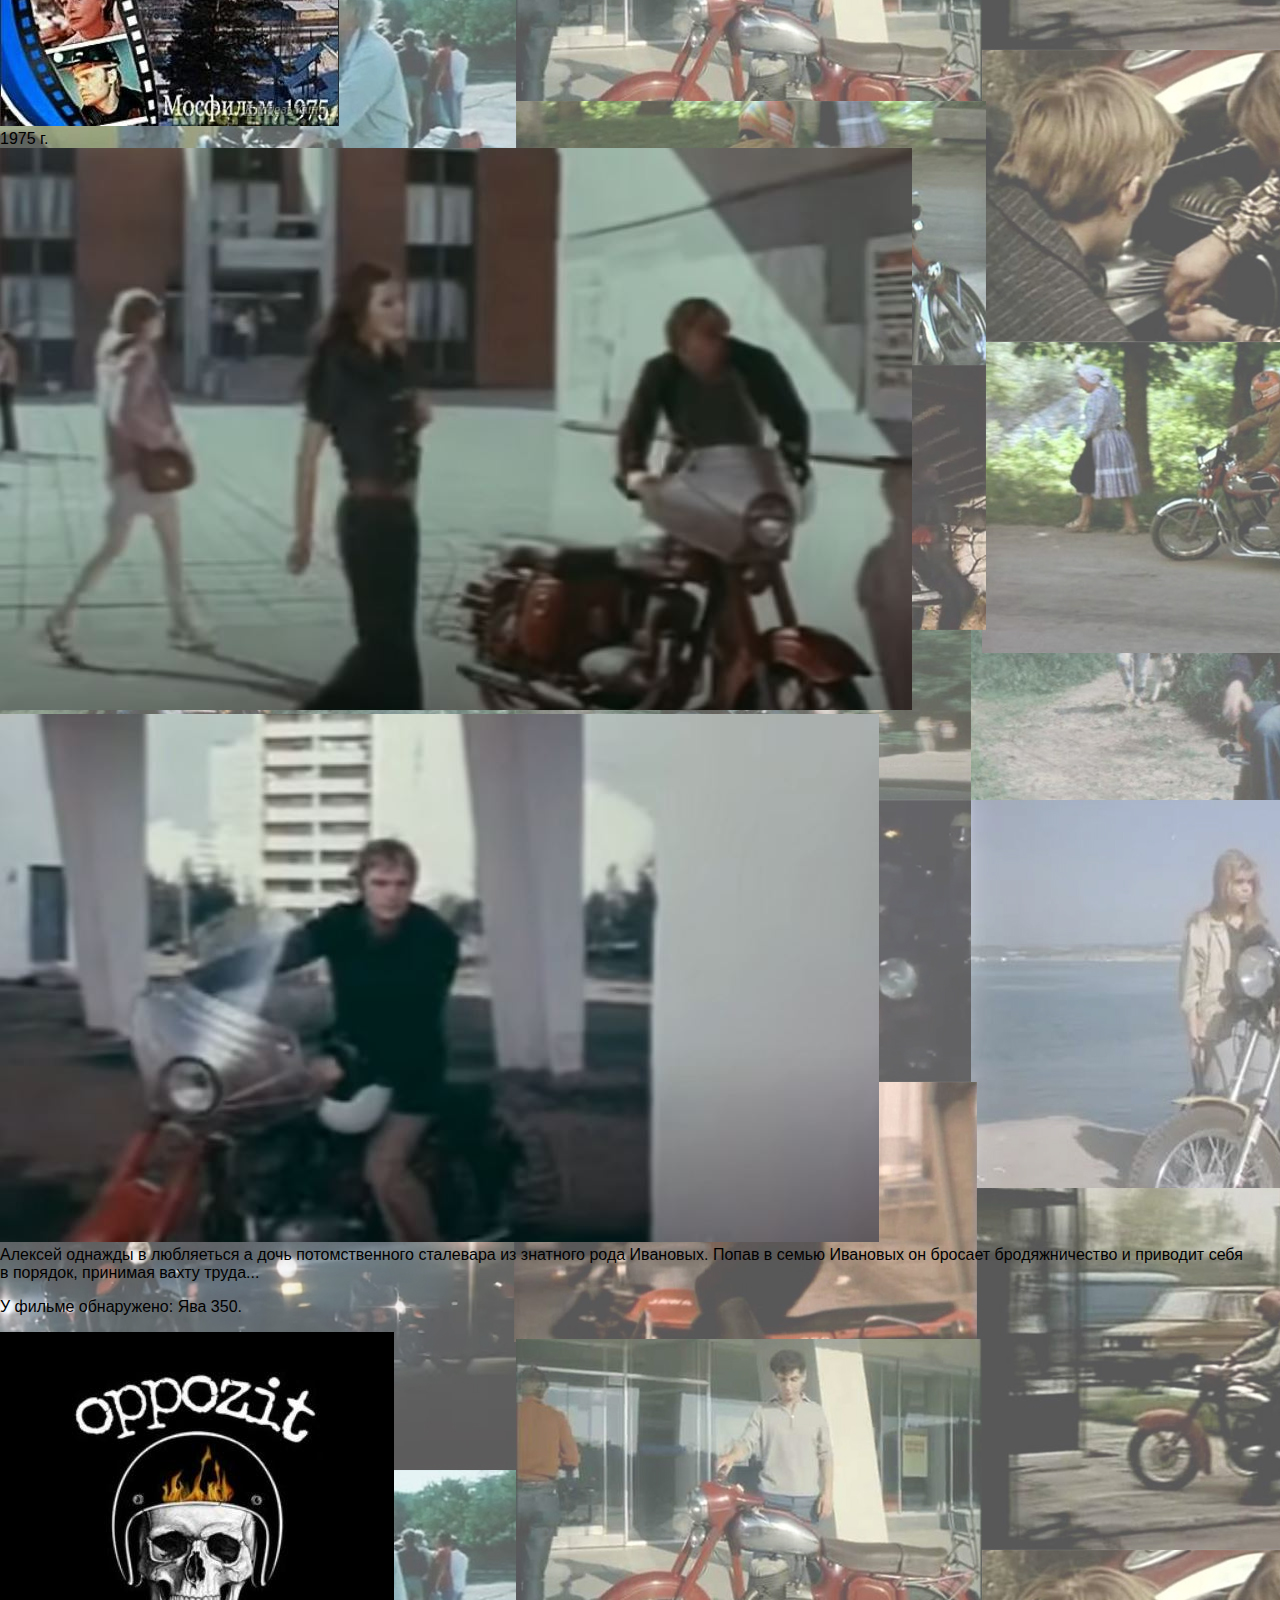
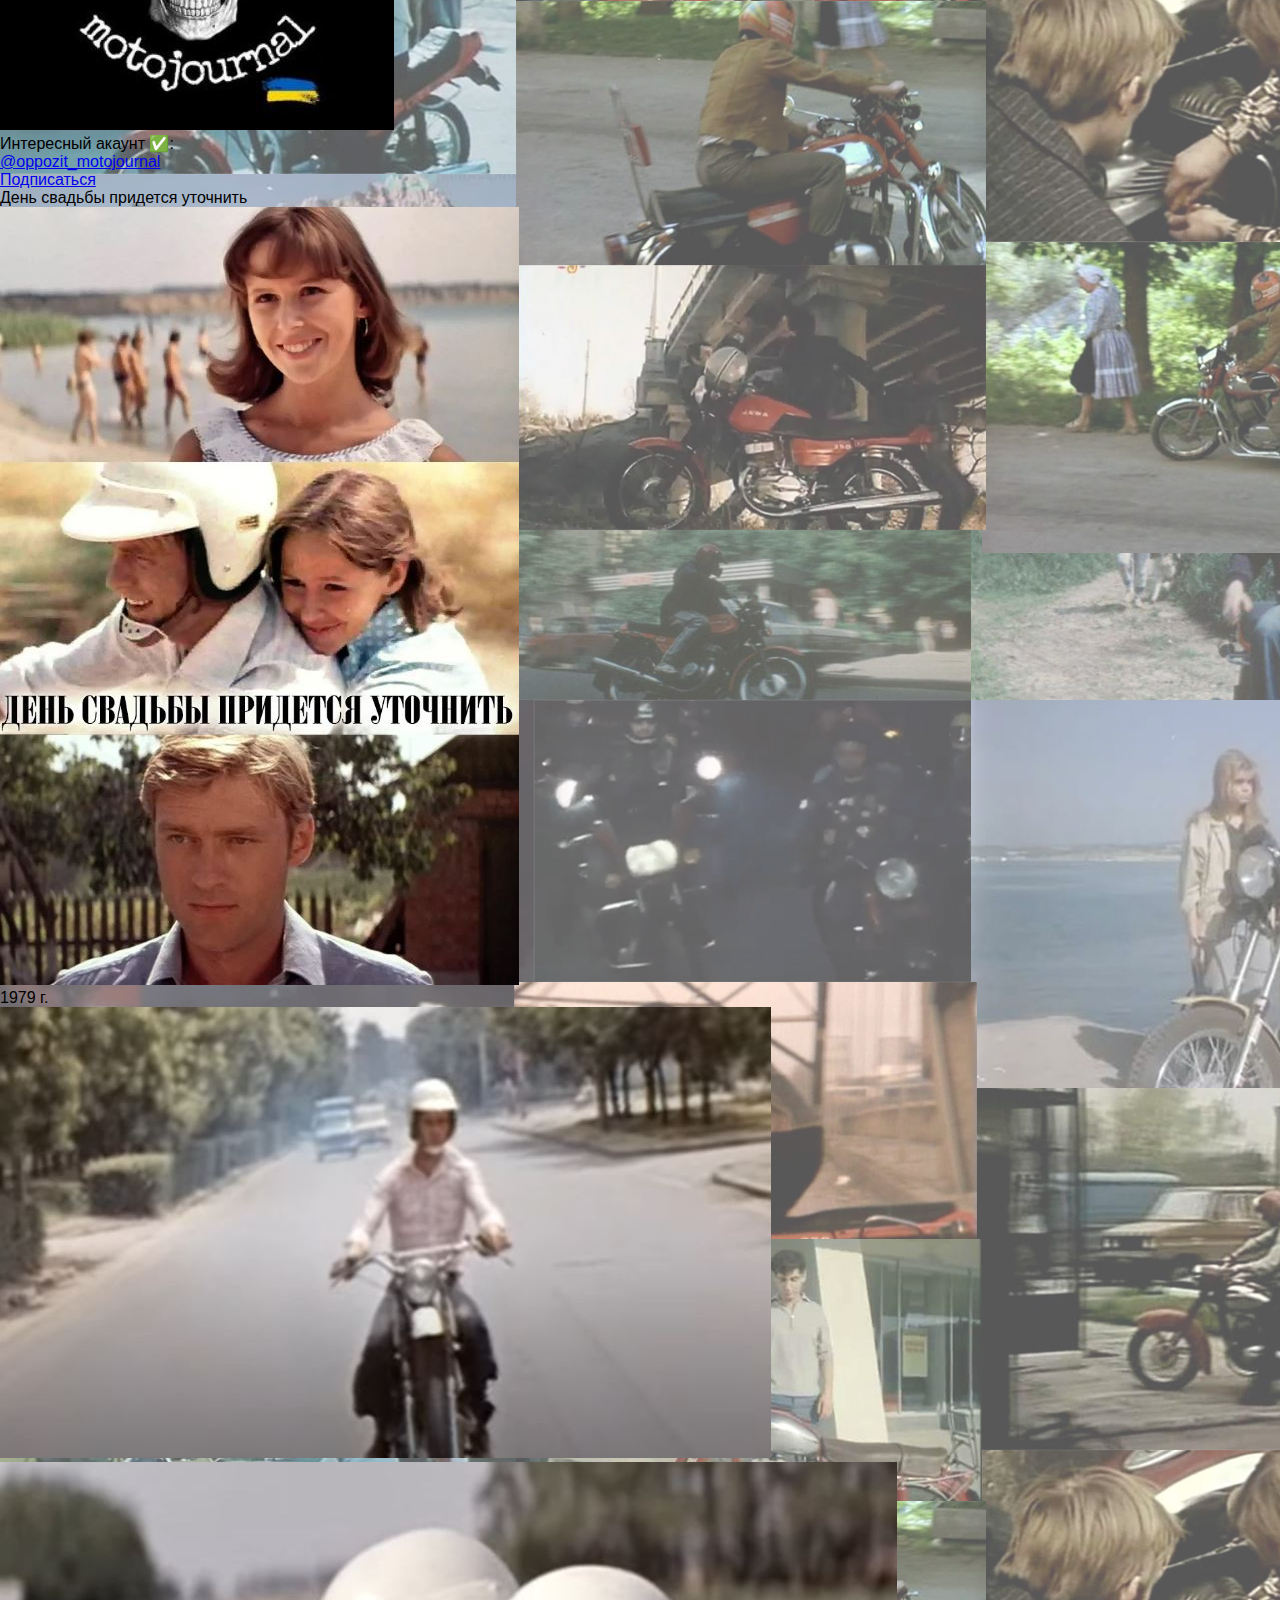
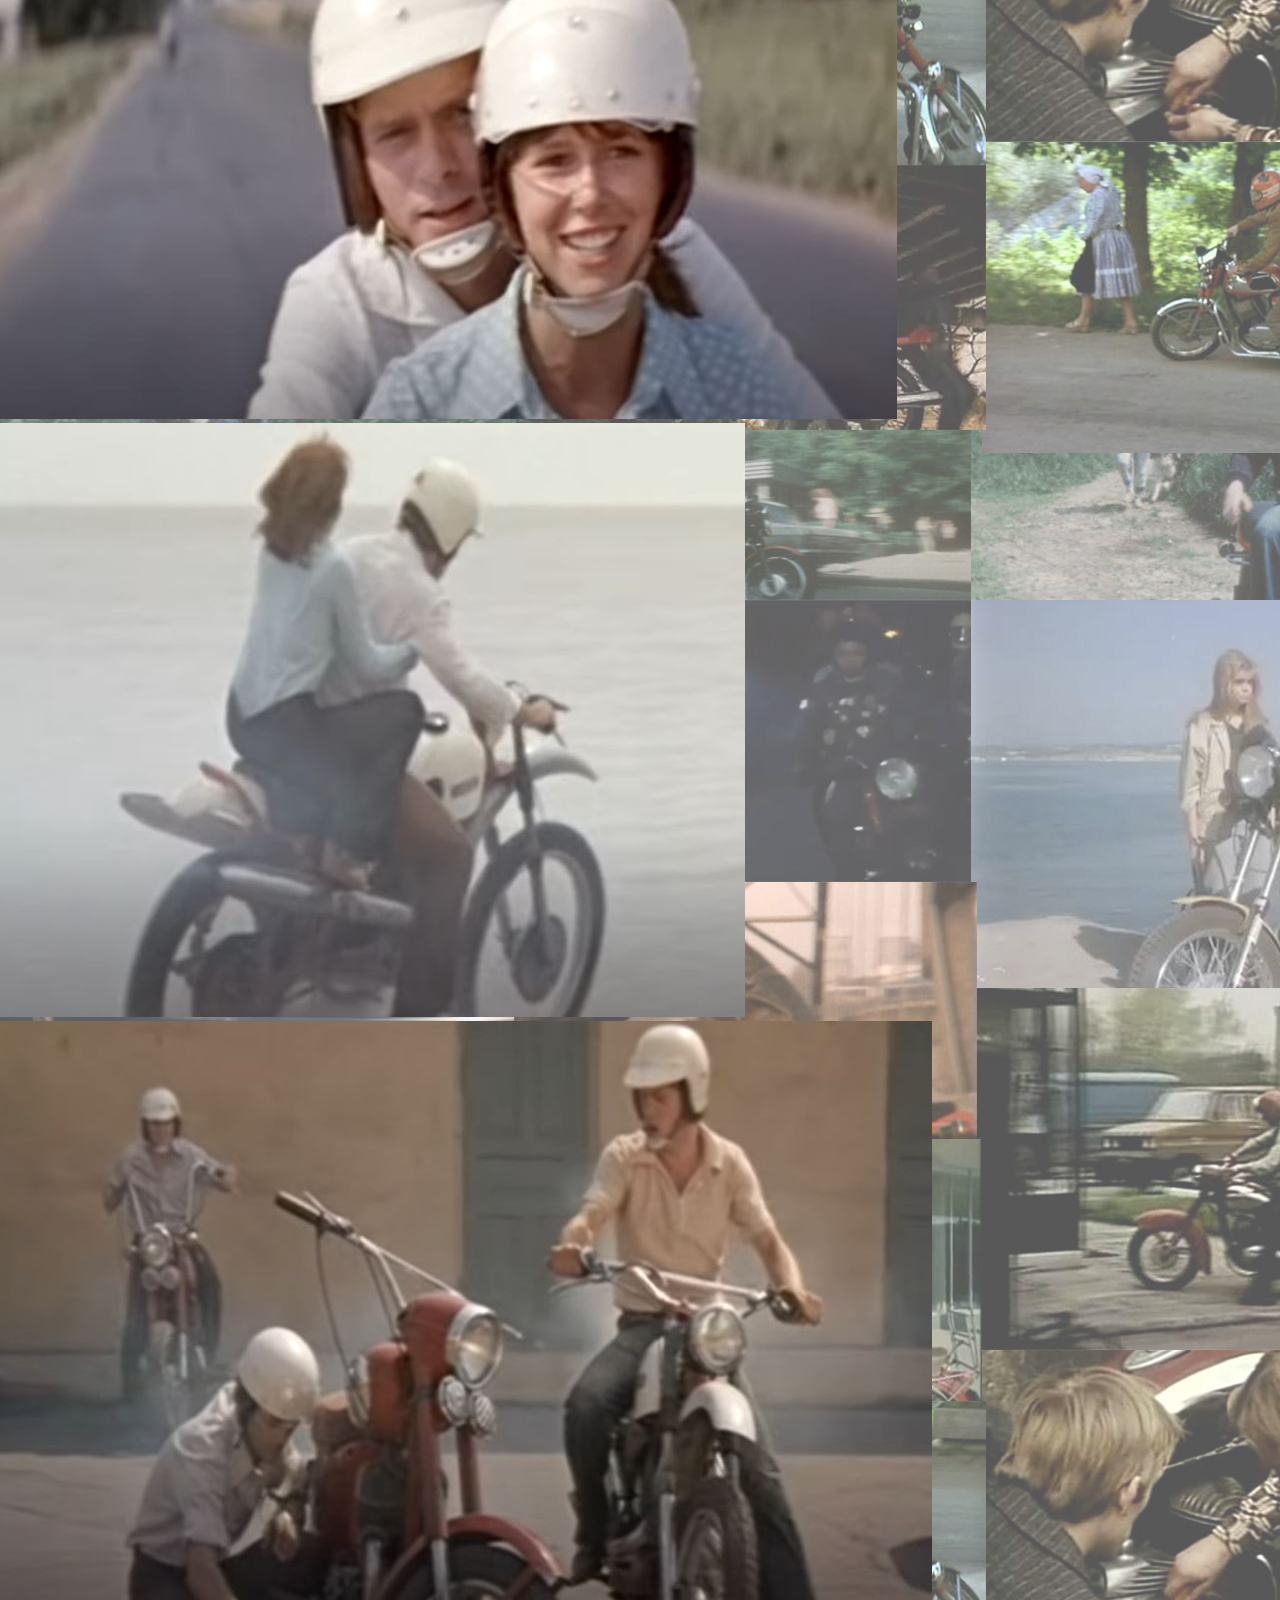
<file: page4.html>
<!DOCTYPE html>
<html lang="ru">
<head>
<meta charset="UTF-8">
<meta http-equiv="X-UA-Compatible" content="IE=edge">
   <link rel="shortcut icon" href="img/ff.jpg" type="image/jpg">
<meta name="viewport" content="width=device-width, initial-scale=1.0">
<title>Paty na Haty4</title>
<link rel="stylesheet" href="main2.css">
</head>
<body>
   
<div id="logo"> 
     
<img  id="logo_img" src="img\logo3.png">  
</div>
<div id="fon1">
      
   <img  id="fon1_img" src="img\ban3.jpg"> 
</div>

<div id="menu">
      <div id="text3">Фильмы с участием советских мотоциклов</div>
      </div>
     

<!--фільм 1 -->
                
      <div id="film1">
<div class="film_bord">
<a class="film_text1">Влюбленный манекен</a>
</div>
       
<div class="block1" >
      
      <div class="block1_1" >
            <img class="img1"    src="img2/f3_1.jpg" >
      </div>
      

      <div id="text2"> <!--це тошо під фотой філиа тіпа рік-->
            <a> 1991 г.</a>
         </div>



</div>


<div id="foto2">
                  <div class="scrolling">
                        
                        <img  class="img2"  src="img2/f3_0.jpg" alt="">
                        <img  class="img2"  src="img2/f3_2.jpg" alt="">
                        <img  class="img2"  src="img2/f3_3.jpg" alt="">
                        <img  class="img2"  src="img2/f3_4.jpg" alt="">
                        
                    </div>
 </div>

   
     




 <div id="text_opis">
      Юная манекенщица Наташа приезжает в&nbsp;Ялту, чтобы встретиться со&nbsp;своим импресарио и&nbsp;отправиться в&nbsp;круиз по&nbsp;Средиземному морю. Череда недоразумений приводит ее&nbsp;к&nbsp;знакомству с&nbsp;Женей. 
      Теперь им&nbsp;вместе предстоит пройти через гонки по&nbsp;горным дорогам, встречу с&nbsp;бандитами.
      <p>У фильме обнаружено: Чезет(CZ) с очень необычной внешностю, но для тех времен это было вершиной тюнинга.  </p>
    </div>



 </div>


<!--реклама -->

<div id="rekl1" > 

      <img class="rekl1_foto1" src="img/ff.jpg">  
      <div class="rekl1_text1"><a>Акаунт админа 👑:</a>
      <br/> <a id="link1" href="https://www.instagram.com/_rocker80_/"> @_rocker80_</a></div>

      <div id="knopka">
            <div id="knopkatext">
            <a id="reclamatext" href="https://www.instagram.com/_rocker80_/">Подписаться</a>
          </div>

          </div>


</div>



<!--фільм 2 -->


<div id="film2">
      <div class="film_bord">
      <a class="film_text1">Воскресенье, половина седьмого</a>
      </div>
             
      <div class="block1" >
            
            <div class="block1_1" >
                  <img   class="img1"  src="img2/f3_10.jpg" >
            </div>
            
      
            <div id="text2"> <!--це тошо під фотой філиа тіпа рік-->
                  <a> 1988 г.</a>
               </div>
      
      
      
      </div>
      
      
      <div id="foto2">
                        <div class="scrolling">
                           
                              <img  class="img2"  src="img2/f3_5.jpg" alt="">
                              <img  class="img2"  src="img2/f3_6.jpg" alt="">
                              <img  class="img2"  src="img2/f3_7.jpg" alt="">
                              <img  class="img2"  src="img2/f3_8.jpg" alt="">
                              <img  class="img2"  src="img2/f3_9.jpg" alt="">
                             
                            </div>
       </div>
      
         
           
      
      
      
      
       <div id="text_opis">
            Молодому юристу Сергею Крашенинникову поручают 
            дело о&nbsp;гибели девушки. Расспрашивая людей, видевших 
            девушку в&nbsp;день её&nbsp;гибели, Сергей начинает понимать, 
            что ему многое не&nbsp;договаривают и&nbsp;он&nbsp;продолжает искать правду.
                        
                        




                        <p>У фильме обнаружено: Ява-638 (могу ошибаться).  </p>
          </div>
      
      
      
       </div>
      



<!--реклама 2-->

<div id="rekl1" > 

      <img class="rekl1_foto1" src="img2/ff3_4.jpg">  
      <div class="rekl1_text1"><a>Интересный акаунт ✅:</a>
      <br/> <a id="link1" href="https://www.instagram.com/moto_sssr_jawa/"> @moto_sssr_jawa</a></div>

      <div id="knopka">
            <div id="knopkatext">
            <a id="reclamatext" href="https://www.instagram.com/moto_sssr_jawa/">Подписаться</a>
          </div>

          </div>


</div>





<!--фільм 3 -->


<div id="film2">
      <div class="film_bord">
      <a class="film_text1">Крик о помощи</a>
      </div>
             
      <div class="block1" >
            
            <div class="block1_1" >
                  <img class="img1" src="img2/f3_11.jpg"  >
            </div>
            
      
            <div id="text2"> <!--це тошо під фотой філиа тіпа рік-->
                  <a> 1988 г.</a>
               </div>
      
      
      
      </div>
      
      
      <div id="foto2">
                        <div class="scrolling">
                         
                         
                        <img  class="img2"  src="img2/f3_12.jpg" alt="">
                        <img  class="img2"  src="img2/f3_13.jpg" alt="">
                        <img  class="img2"  src="img2/f3_14.jpg" alt="">
                        <img  class="img2"  src="img2/f3_15.jpg" alt="">
                       
                       
                             
                            </div>
       </div>
      
         
           
      
      
      
      
       <div id="text_opis">
          
            Учащийся в&nbsp;ПТУ Антон Коломийцев взял на&nbsp;себя вину другого человек за&nbsp;крупную сумму денег. Его подговорил знакомый который и&nbsp;совершил преступление. Он&nbsp;сказал что там пустяк и&nbsp;за&nbsp;него дадут условный срок.
            Но&nbsp;в&nbsp;деле появляеться иноземная валюта которая пропала и&nbsp;срок стает совсем не&nbsp;условным.
          
           <p> У фильме обнаружено: Чезет, Ява, Иж Планета Спорт и другие советские мотоциклы.           </p>
          </div>
      
      
      
       </div>
      





       

<!--реклама 3-->

<div id="rekl1" > 

      <img class="rekl1_foto1" src="img2/ff3_5.jpg">  
      <div class="rekl1_text1"><a>Интересный акаунт ✅:</a>
      <br/> <a id="link1" href="https://www.instagram.com/fire_nick_/"> @fire_nick_



      </a></div>

      <div id="knopka"    >
            <div id="knopkatext"    >
            <a id="reclamatext" href="https://www.instagram.com/fire_nick_/"   >Подписаться</a>
          </div>

          </div>


</div>





<!--фільм 4 -->


<div id="film2">
      <div class="film_bord">
      <a class="film_text1">Семья Ивановых</a>
      </div>
             
      <div class="block1" >
            
            <div class="block1_1" >
                  <img class="img1" src="img2/f3_16.jpg"  >
            </div>
            
      
            <div id="text2"> <!--це тошо під фотой філиа тіпа рік-->
                  <a> 1975 г.</a>
               </div>
      
      
      
      </div>
      
      
      <div id="foto2">
                        <div class="scrolling">
                         
                      
                        <img  class="img2"  src="img2/f3_17.jpg" alt="">
                        <img   class="img2"   src="img2/f3_18.jpg" alt="">
                        
                       
                       
                             
                            </div>
       </div>
      
         
           
      
      
      
      
       <div id="text_opis">
            Алексей однажды в&nbsp;любляеться а&nbsp;дочь потомственного сталевара из&nbsp;знатного рода Ивановых. Попав в&nbsp;семью Ивановых он&nbsp;бросает бродяжничество и&nbsp;приводит себя в&nbsp;порядок, принимая вахту труда...

            <p><a>У фильме обнаружено: Ява 350. </a> 
            <br>

          </p>
          </div>
      
      
      
       </div>
      




     

<!--реклама 4-->

<div id="rekl1" > 

      <img class="rekl1_foto1" src="img2/ff3_6.jpg">  
      <div class="rekl1_text1"><a>Интересный акаунт ✅:</a>
            <br/> <a id="link1" href="https://www.instagram.com/oppozit_motojournal/"> @oppozit_motojournal

            </a></div>

      <div id="knopka"    >
            <div id="knopkatext"    >
            <a id="reclamatext" href="https://www.instagram.com/oppozit_motojournal/"   >Подписаться</a>
          </div>

          </div>


</div>





<!--фільм 5 -->


<div id="film2">
      <div class="film_bord">
      <a class="film_text1">День свадьбы придется уточнить</a>
      </div>
             
      <div class="block1" >
            
            <div class="block1_1" >
                  <img class="img1" src="img2/f3_24.jpg"  >
            </div>
            
      
            <div id="text2"> <!--це тошо під фотой філиа тіпа рік-->
                  <a> 1979 г.</a>
               </div>
      
      
      
      </div>
      
      
      <div id="foto2">
                        <div class="scrolling">
                         
                             
                        <img   class="img2"   src="img2/f3_19.jpg" alt="">
                    
                        <img   class="img2"   src="img2/f3_20.jpg" alt="">
                        <img   class="img2"   src="img2/f3_21.jpg" alt="">
                        <img   class="img2"   src="img2/f3_22.jpg" alt="">
                        <img   class="img2"   src="img2/f3_23.jpg" alt="">
                    
                             
                            </div>
       </div>
      
         
           
      
      
      
      
       <div id="text_opis">
            Герой вырос в&nbsp;потомственной семье металлургов: высокий белокурый красавец, передовик труда, спортсмен. Познакомившись при весьма неординарных обстоятельствах с&nbsp;девчонкой, влюбился.
Очень скоро привел ее&nbsp;домой к&nbsp;своим родителям и&nbsp;пояснил что будет жениться, но&nbsp;отец был против.
              <p><a>У фильме обнаружено: Спидвей Чезет(CZ), кросовый Иж и Ява 350. </a> 
              

            </p>
          </div>
      
      
      
       </div>
      



 

<!--контроль 4-->

<div id="rekl2" > 

     
      <div id="knopka2"    >
            <div id="knopkatext2"    >
            <a id="reclamatext2" href="page3.html"   >предыдущая</a>
          </div>

          </div>




          <div id="knopka3"    >
            <div id="knopkatext3"    >
            <a id="reclamatext3"   >_4_</a>
          </div>

          </div>






          <div id="knopka1"    >
            <div id="knopkatext1"    >
            <a id="reclamatext1" href="page5.html"   >следуйщая</a>
          </div>

          </div>


</div>



















    
        </body>
</html>
</file>
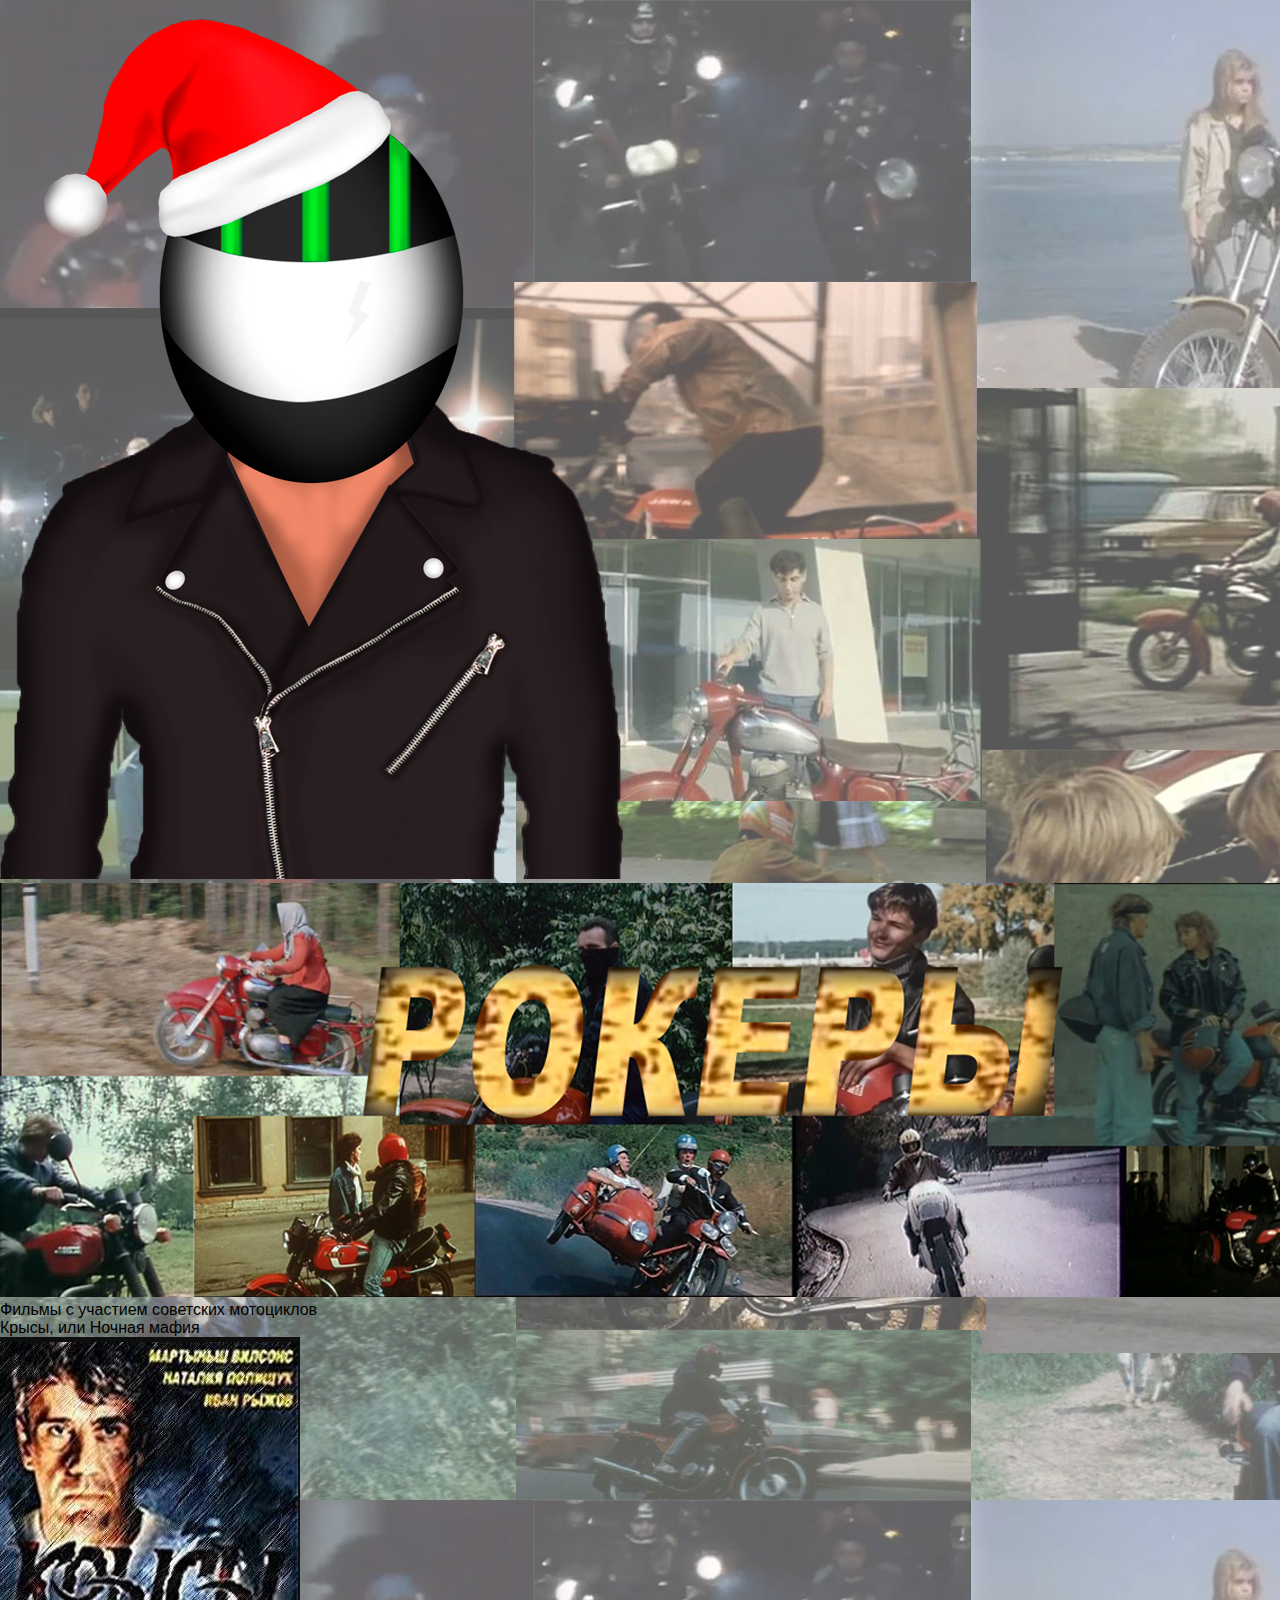
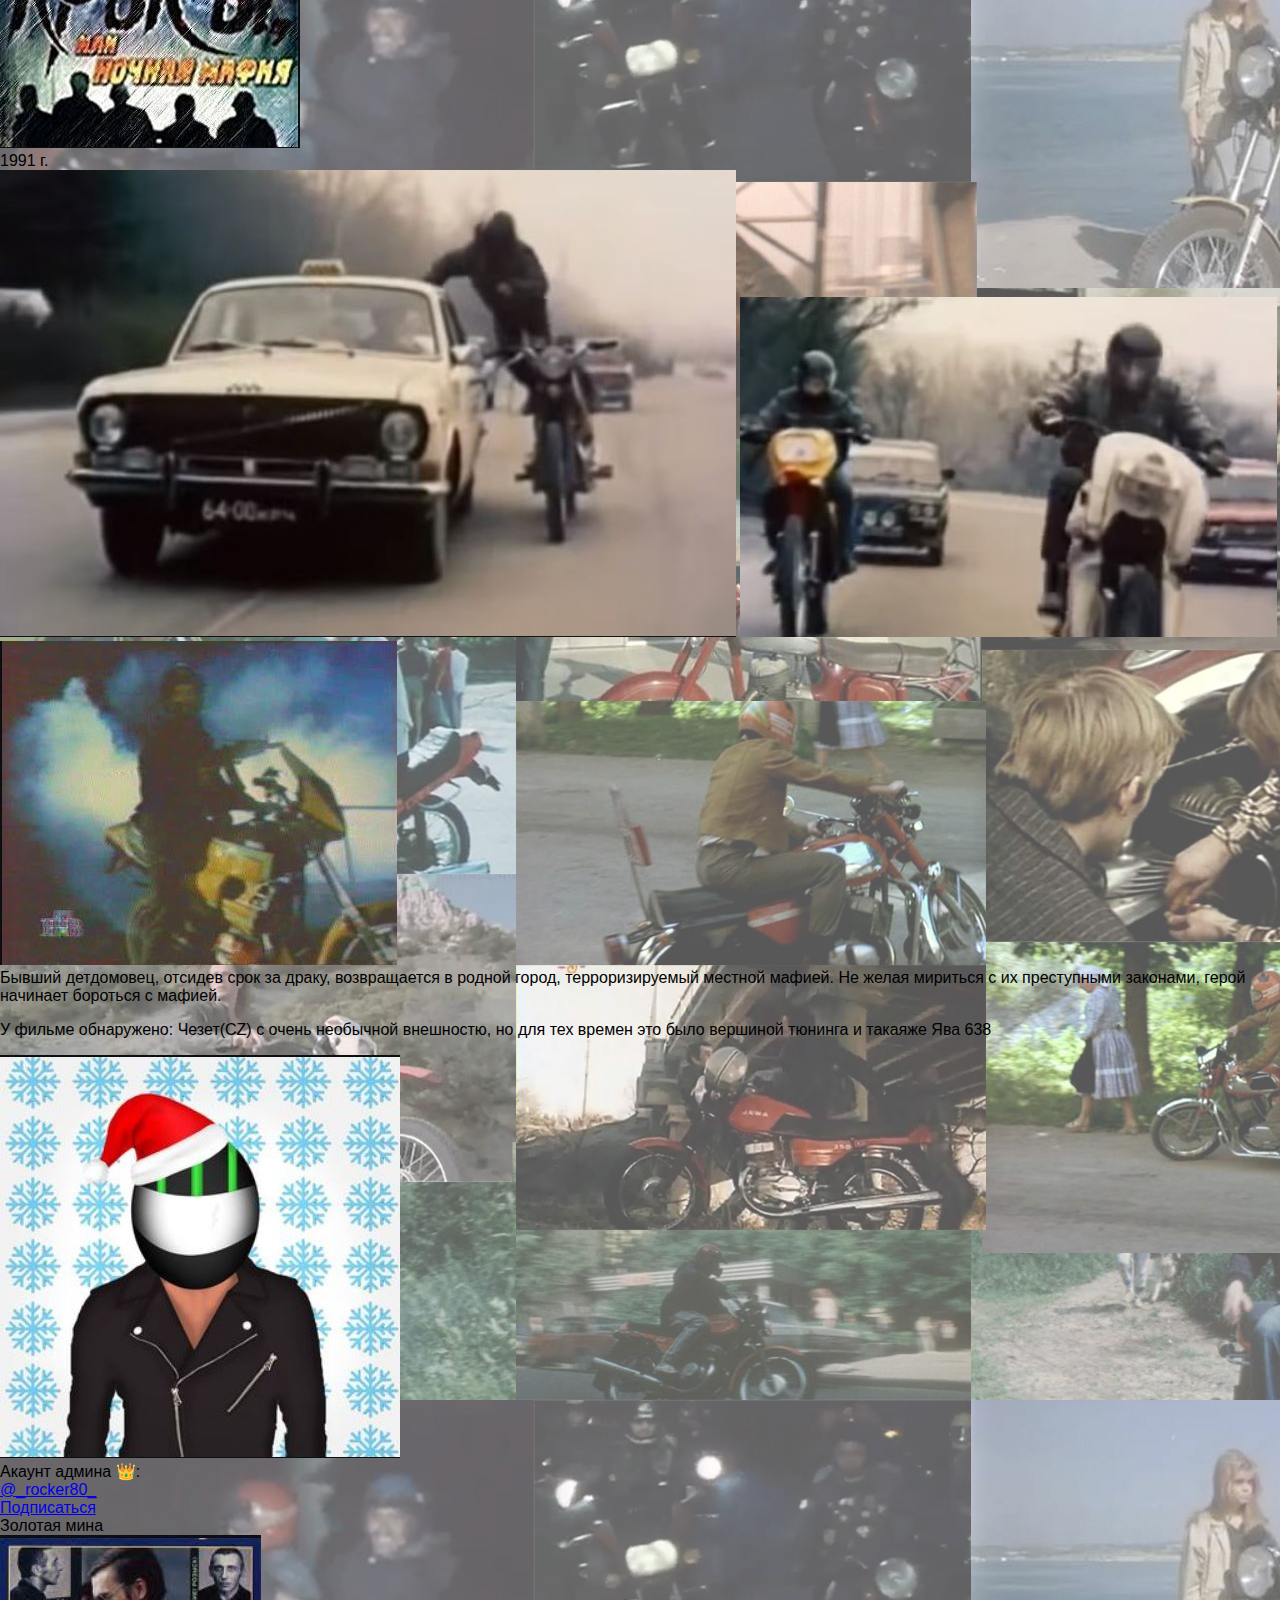
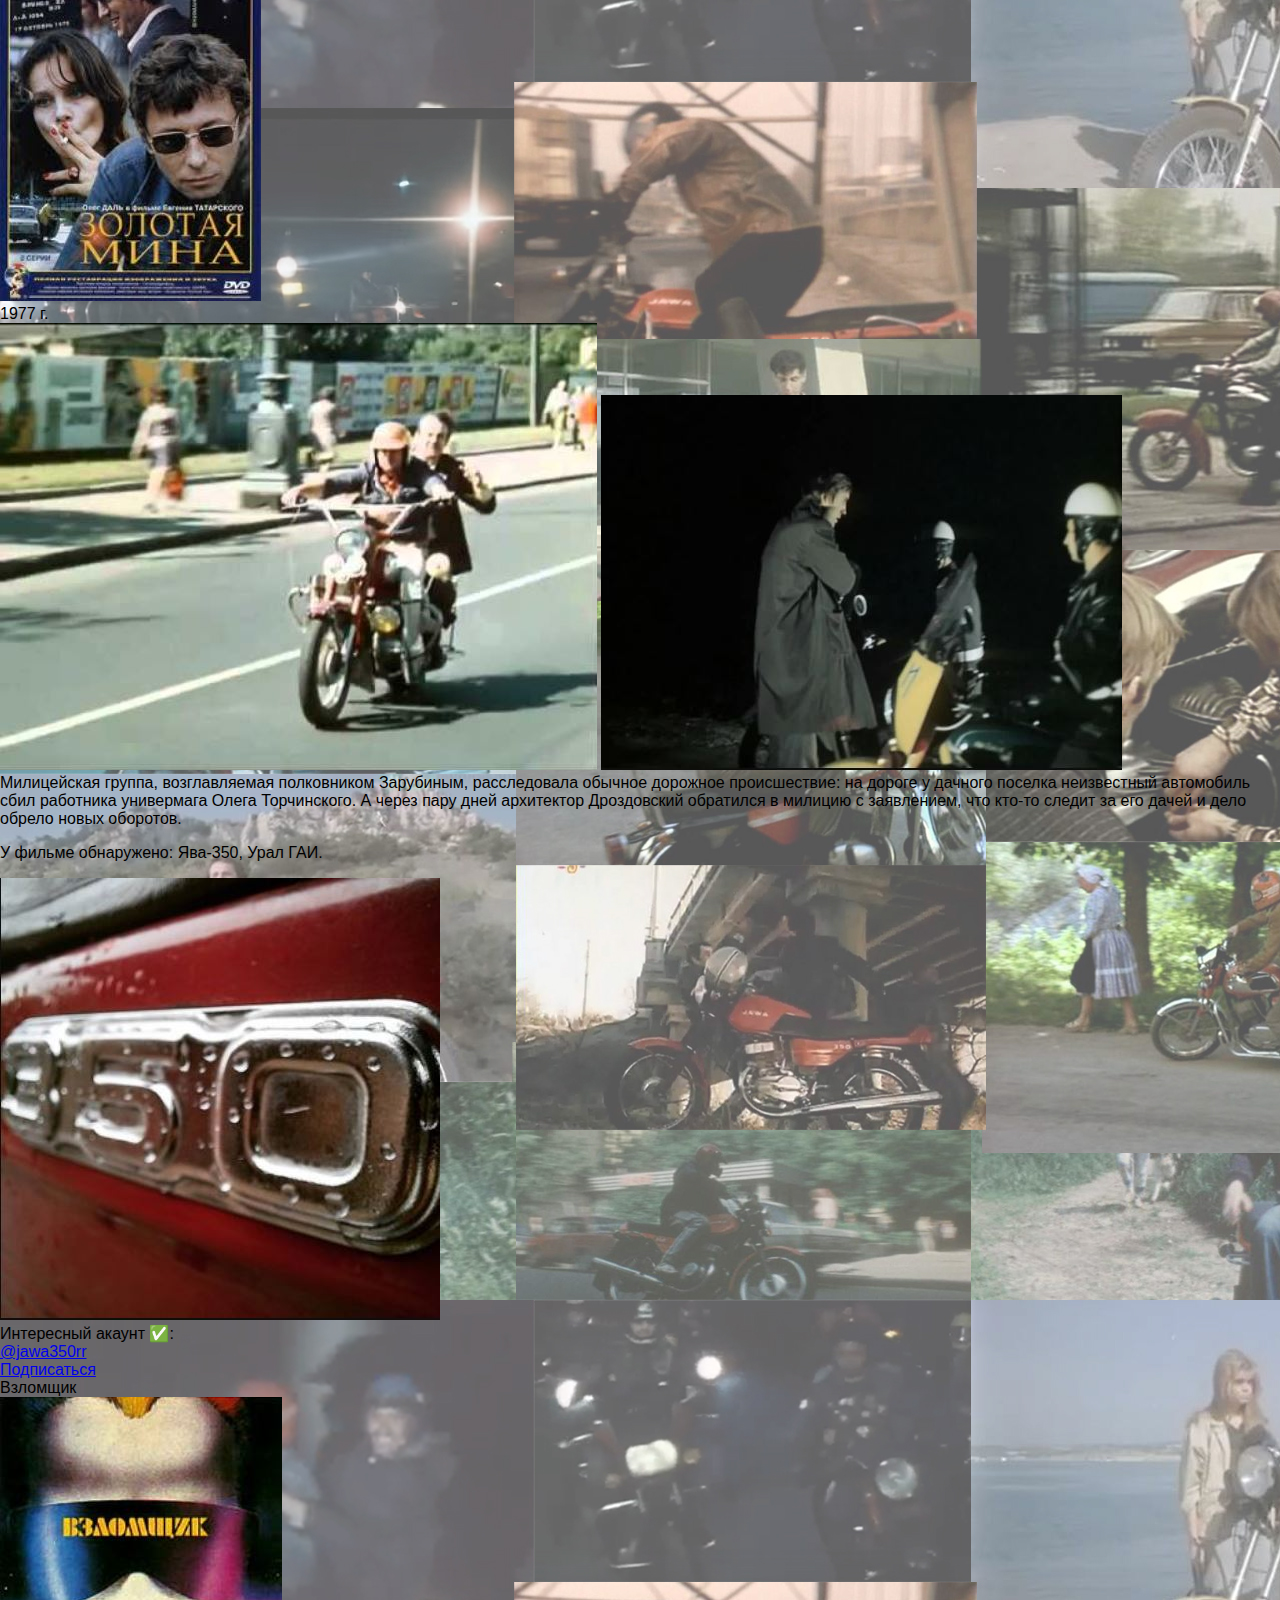
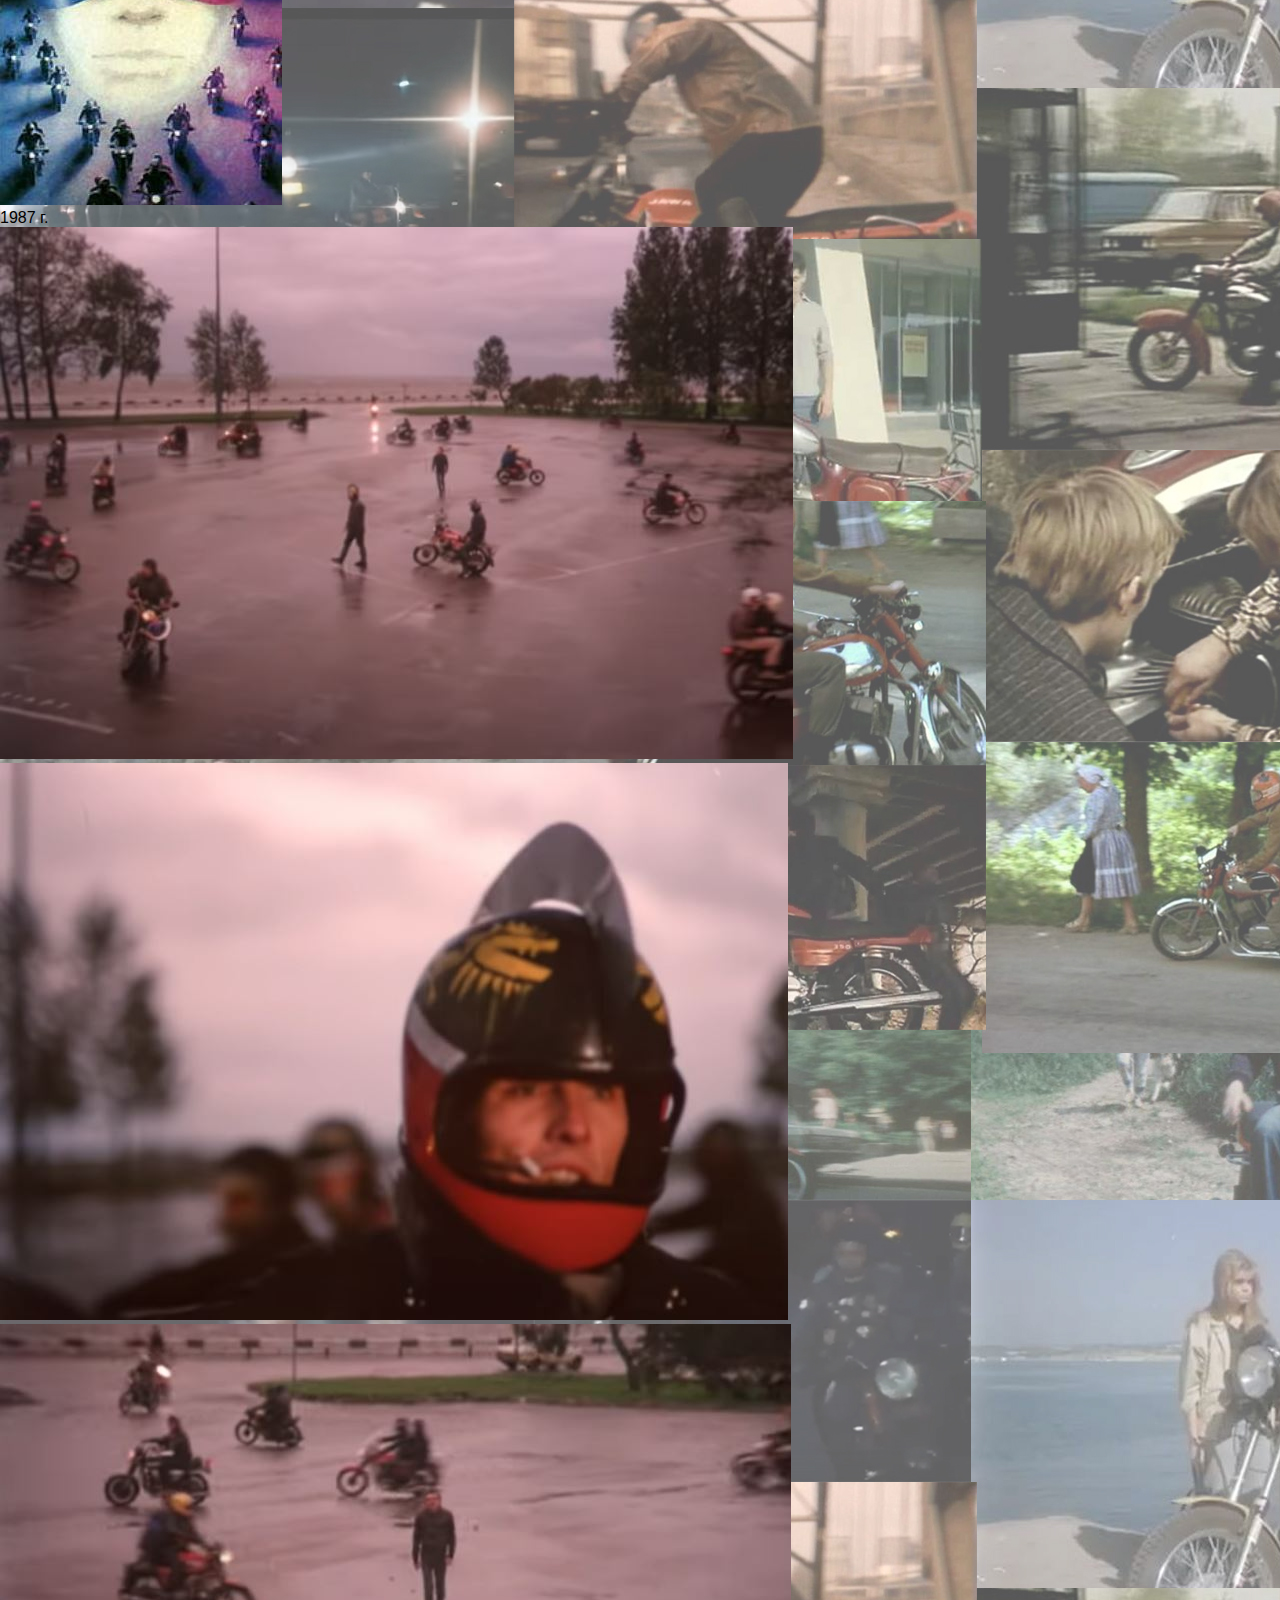
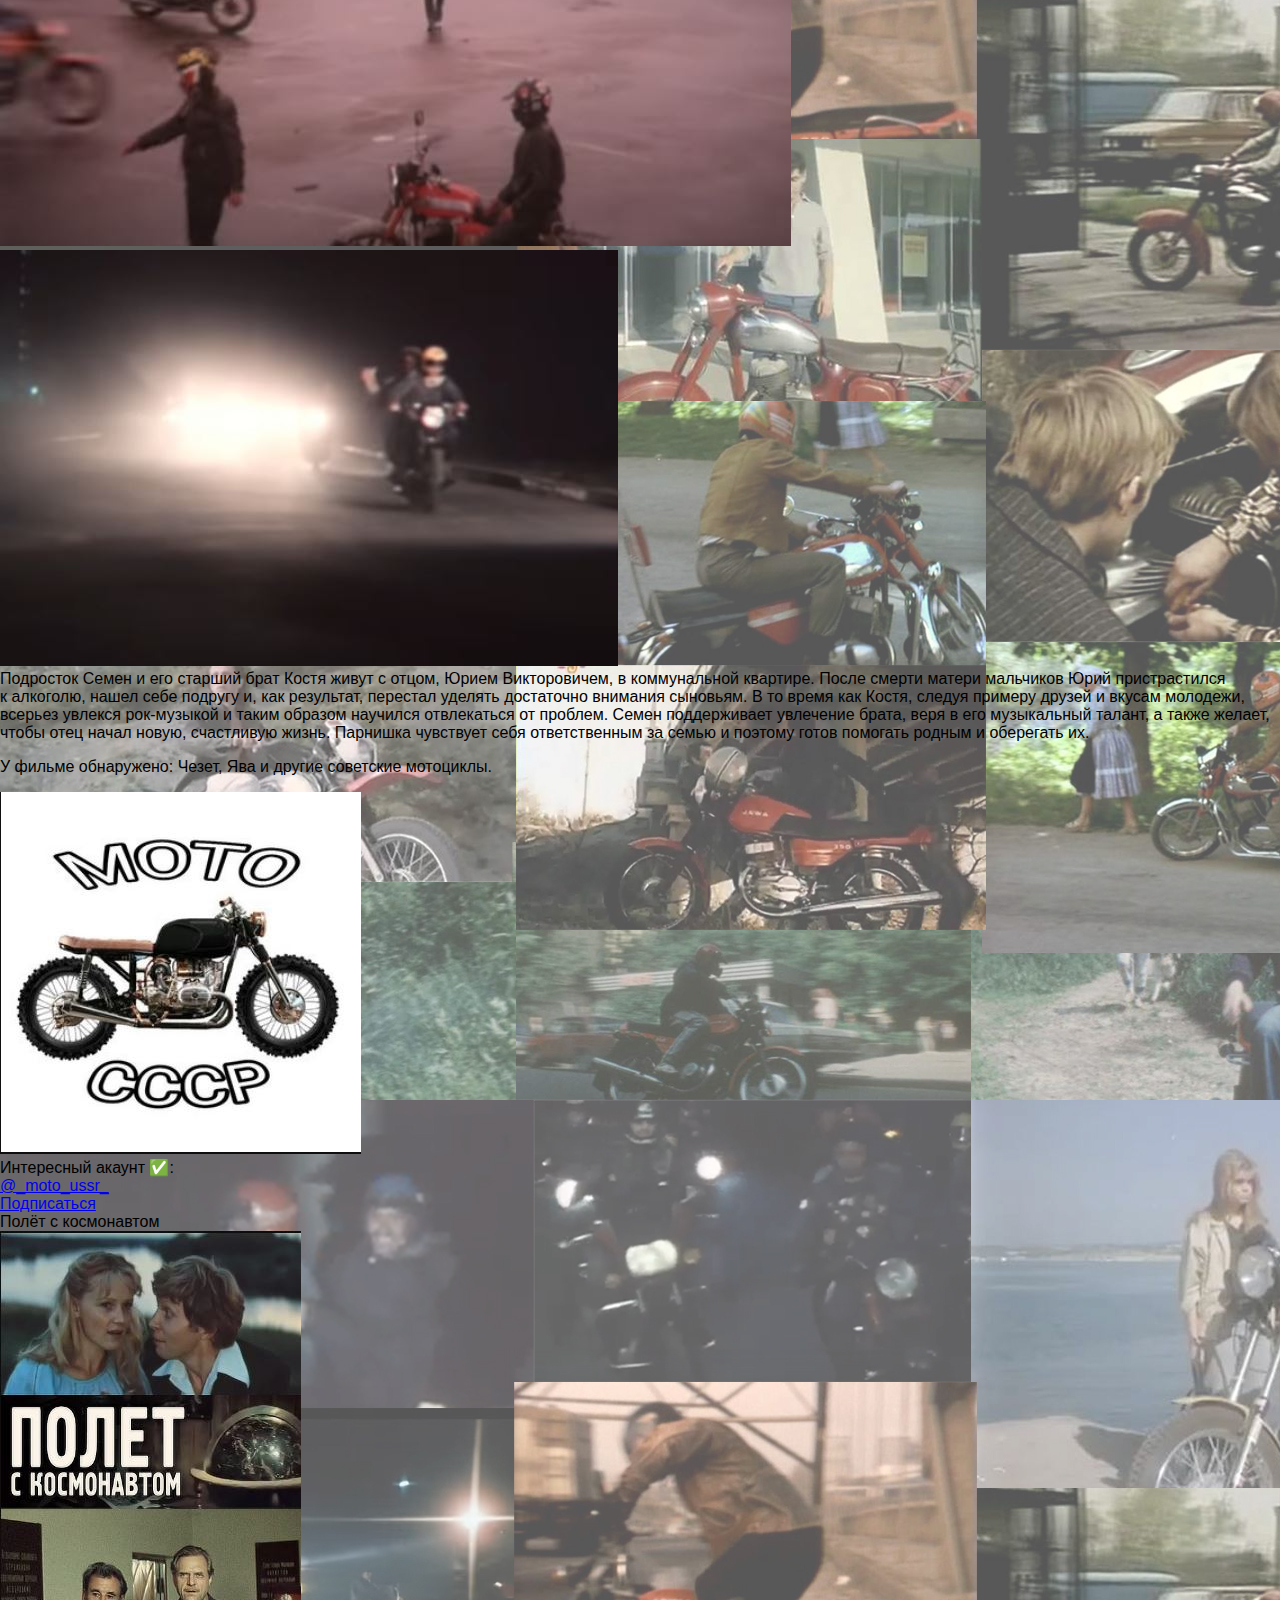
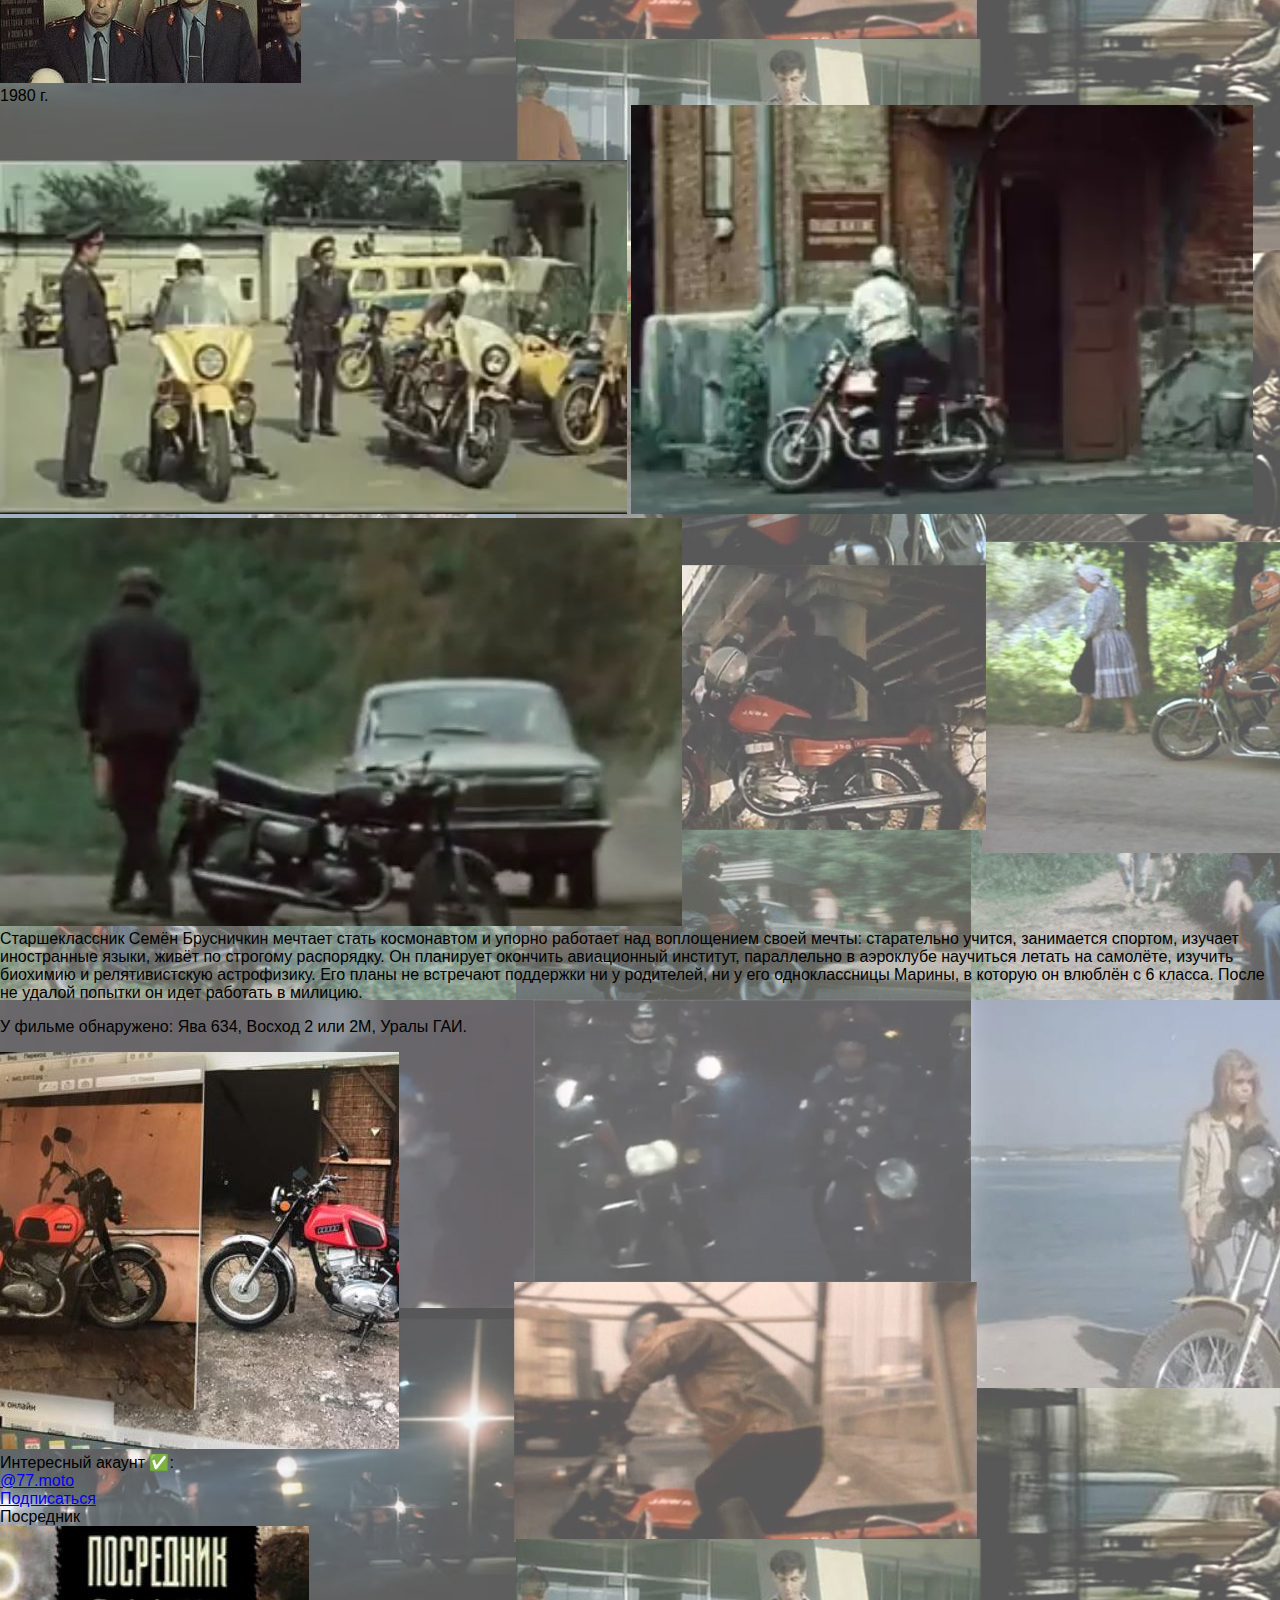
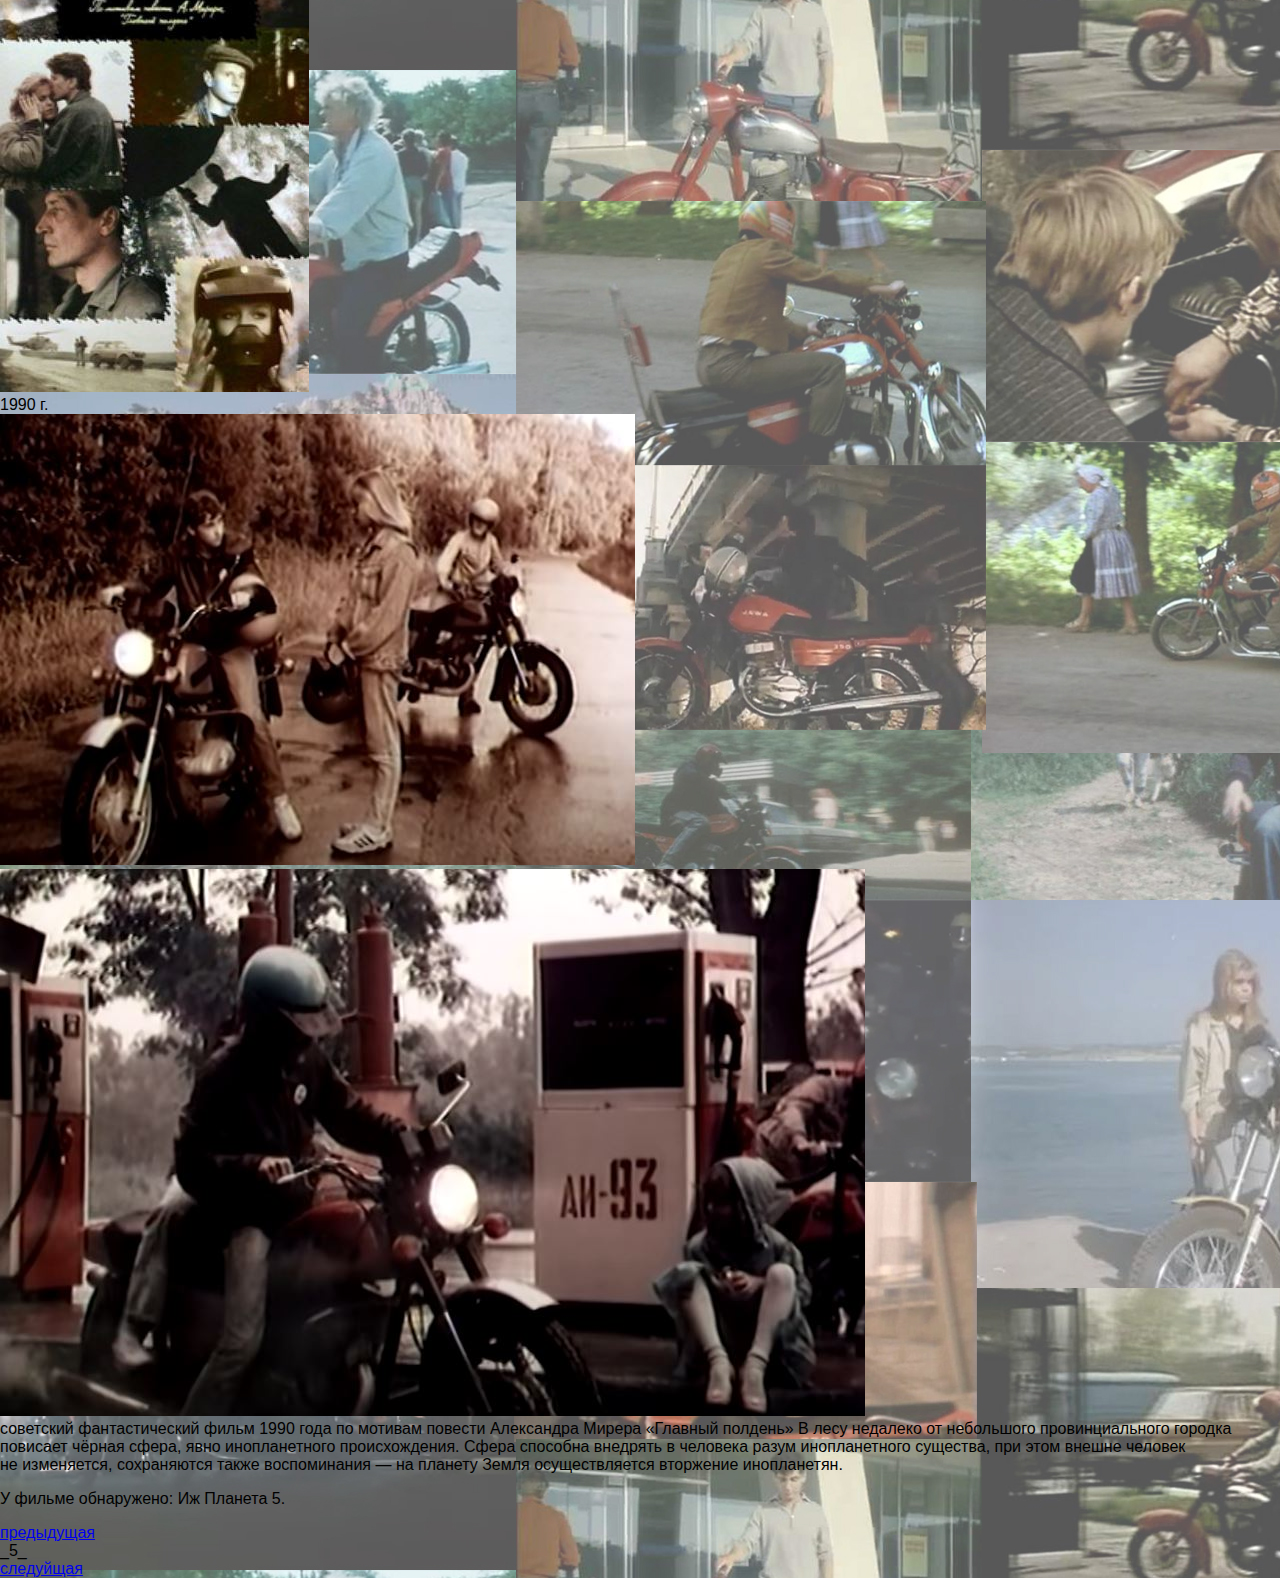
<file: page5.html>
<!DOCTYPE html>
<html lang="ru">
<head>
<meta charset="UTF-8">
<meta http-equiv="X-UA-Compatible" content="IE=edge">
<link rel="shortcut icon" href="img/ff.jpg" type="image/jpg">
<meta name="viewport" content="width=device-width, initial-scale=1.0">
<title> Paty na Haty5</title>
<link rel="stylesheet" href="main2.css">
</head>
<body>
   
<div id="logo"> 
     
<img  id="logo_img" src="img\logo3.png">  
</div>
<div id="fon1">
      
   <img  id="fon1_img" src="img\ban3.jpg"> 
</div>

<div id="menu">
      <div id="text3">Фильмы с участием советских мотоциклов</div>
      </div>
     

<!--фільм 1 -->
                
      <div id="film1">
<div class="film_bord">
<a class="film_text1">Крысы, или Ночная мафия</a>
</div>
       
<div class="block1" >
      
      <div class="block1_1" >
            <img class="img1"    src="img3/f4_5.jpg" >
      </div>
      

      <div id="text2"> <!--це тошо під фотой філиа тіпа рік-->
            <a> 1991 г.</a>
         </div>



</div>


<div id="foto2">
                  <div class="scrolling">
                        
                        <img  class="img2"  src="img3/f4_1.jpg" alt="">
                        <img  class="img2"  src="img3/f4_3.jpg" alt="">
                        <img  class="img2"  src="img3/f4_2.jpg" alt="">
                     
                        
                    </div>
 </div>

   
     




 <div id="text_opis">
      Бывший детдомовец, отсидев срок за&nbsp;драку, возвращается в&nbsp;родной город, терроризируемый местной мафией.
      Не&nbsp;желая мириться с&nbsp;их&nbsp;преступными законами, герой начинает бороться с&nbsp;мафией.
      <p>У фильме обнаружено: Чезет(CZ) с очень необычной внешностю, но для тех времен это было вершиной тюнинга и такаяже Ява 638  </p>
    </div>



 </div>


<!--реклама -->

<div id="rekl1" > 

      <img class="rekl1_foto1" src="img/ff.jpg">  
      <div class="rekl1_text1"><a>Акаунт админа 👑:</a>
      <br/> <a id="link1" href="https://www.instagram.com/_rocker80_/"> @_rocker80_</a></div>

      <div id="knopka">
            <div id="knopkatext">
            <a id="reclamatext" href="https://www.instagram.com/_rocker80_/">Подписаться</a>
          </div>

          </div>


</div>



<!--фільм 2 -->


<div id="film2">
      <div class="film_bord">
      <a class="film_text1">Золотая мина</a>
      </div>
             
      <div class="block1" >
            
            <div class="block1_1" >
                  <img   class="img1"  src="img3/f4_6.jpg" >
            </div>
            
      
            <div id="text2"> <!--це тошо під фотой філиа тіпа рік-->
                  <a> 1977 г.</a>
               </div>
      
      
      
      </div>
      
      
      <div id="foto2">
                        <div class="scrolling">
                           
                              <img  class="img2"  src="img3/f4_7.jpg" alt="">
                              <img  class="img2"  src="img3/f4_8.jpg" alt="">
                             
                             
                            </div>
       </div>
      
         
           
      
      
      
      
       <div id="text_opis">
            Милицейская группа, возглавляемая полковником Зарубиным, расследовала обычное дорожное происшествие: на&nbsp;дороге у&nbsp;дачного поселка неизвестный автомобиль сбил работника универмага Олега Торчинского. А&nbsp;через пару дней архитектор Дроздовский обратился в&nbsp;милицию с&nbsp;заявлением, что кто-то следит за&nbsp;его дачей и&nbsp;дело обрело новых оборотов.
                        
                        




                        <p>У фильме обнаружено: Ява-350, Урал ГАИ.  </p>
          </div>
      
      
      
       </div>
      



<!--реклама 2-->

<div id="rekl1" > 

      <img class="rekl1_foto1" src="img3/ff4_1.jpg">  
      <div class="rekl1_text1"><a>Интересный акаунт ✅:</a>
      <br/> <a id="link1" href="https://www.instagram.com/jawa350rr/"> @jawa350rr</a></div>

      <div id="knopka">
            <div id="knopkatext">
            <a id="reclamatext" href="https://www.instagram.com/jawa350rr/">Подписаться</a>
          </div>

          </div>


</div>





<!--фільм 3 -->


<div id="film2">
      <div class="film_bord">
      <a class="film_text1">Взломщик</a>
      </div>
             
      <div class="block1" >
            
            <div class="block1_1" >
                  <img class="img1" src="img3/f4_9.jpg"  >
            </div>
            
      
            <div id="text2"> <!--це тошо під фотой філиа тіпа рік-->
                  <a> 1987 г.</a>
               </div>
      
      
      
      </div>
      
      
      <div id="foto2">
                        <div class="scrolling">
                         
                         
                        <img  class="img2"  src="img3/f4_12.jpg" alt="">
                        <img  class="img2"  src="img3/f4_10.jpg" alt="">
                        <img  class="img2"  src="img3/f4_11.jpg" alt="">
                        <img  class="img2"  src="img3/f4_13.jpg" alt="">
                       
                       
                             
                            </div>
       </div>
      
         
           
      
      
      
      
       <div id="text_opis">
          
            Подросток Семен и&nbsp;его старший брат Костя живут с&nbsp;отцом, Юрием Викторовичем, в&nbsp;коммунальной квартире. После смерти матери мальчиков Юрий пристрастился к&nbsp;алкоголю, нашел себе подругу&nbsp;и, как результат, перестал уделять достаточно внимания сыновьям.
            В&nbsp;то&nbsp;время как Костя, следуя примеру друзей и&nbsp;вкусам молодежи, всерьез увлекся рок-музыкой и&nbsp;таким образом научился отвлекаться от&nbsp;проблем. Семен поддерживает увлечение брата, веря в&nbsp;его музыкальный талант, а&nbsp;также желает, чтобы отец начал новую, счастливую жизнь. Парнишка чувствует себя ответственным за&nbsp;семью и&nbsp;поэтому готов помогать родным и&nbsp;оберегать&nbsp;их.
          
           <p> У фильме обнаружено: Чезет, Ява и другие советские мотоциклы.           </p>
          </div>
      
      
      
       </div>
      





       

<!--реклама 3-->

<div id="rekl1" > 

      <img class="rekl1_foto1" src="img3/ff4_2.jpg">  
      <div class="rekl1_text1"><a>Интересный акаунт ✅:</a>
      <br/> <a id="link1" href="https://www.instagram.com/_moto_ussr_/"> @_moto_ussr_



      </a></div>

      <div id="knopka"    >
            <div id="knopkatext"    >
            <a id="reclamatext" href="https://www.instagram.com/_moto_ussr_/"   >Подписаться</a>
          </div>

          </div>


</div>





<!--фільм 4 -->


<div id="film2">
      <div class="film_bord">
      <a class="film_text1">Полёт с космонавтом</a>
      </div>
             
      <div class="block1" >
            
            <div class="block1_1" >
                  <img class="img1" src="img3/f4_14.jpg"  >
            </div>
            
      
            <div id="text2"> <!--це тошо під фотой філиа тіпа рік-->
                  <a> 1980 г.</a>
               </div>
      
      
      
      </div>
      
      
      <div id="foto2">
                        <div class="scrolling">
                         
                      
                        <img  class="img2"  src="img3/f4_15.jpg" alt="">
                        <img   class="img2"   src="img3/f4_16.jpg" alt="">
                        <img   class="img2"   src="img3/f4_17.jpg" alt="">
                   
                        
                       
                       
                             
                            </div>
       </div>
      
         
           
      
      
      
      
       <div id="text_opis">
           
            Старшеклассник Семён Брусничкин мечтает стать космонавтом и&nbsp;упорно работает над воплощением своей мечты: старательно учится, занимается спортом, изучает иностранные языки, живёт по&nbsp;строгому распорядку. Он&nbsp;планирует окончить авиационный институт, параллельно в&nbsp;аэроклубе научиться летать на&nbsp;самолёте, изучить биохимию и&nbsp;релятивистскую астрофизику. Его планы не&nbsp;встречают поддержки ни&nbsp;у&nbsp;родителей, ни&nbsp;у&nbsp;его одноклассницы Марины, в&nbsp;которую он&nbsp;влюблён с&nbsp;6&nbsp;класса. 
            После не&nbsp;удалой попытки он&nbsp;идет работать в&nbsp;милицию.


            <p><a>У фильме обнаружено: Ява 634, Восход 2 или 2М, Уралы ГАИ. </a> 
            <br>

          </p>
          </div>
      
      
      
       </div>
      




     

<!--реклама 4-->

<div id="rekl1" > 

      <img class="rekl1_foto1" src="img3/ff4_3.jpg">  
      <div class="rekl1_text1"><a>Интересный акаунт ✅:</a>
            <br/> <a id="link1" href="https://www.instagram.com/77.moto/"> @77.moto

            </a></div>

      <div id="knopka"    >
            <div id="knopkatext"    >
            <a id="reclamatext" href="https://www.instagram.com/77.moto/"   >Подписаться</a>
          </div>

          </div>


</div>





<!--фільм 5 -->


<div id="film2">
      <div class="film_bord">
      <a class="film_text1">Посредник</a>
      </div>
             
      <div class="block1" >
            
            <div class="block1_1" >
                  <img class="img1" src="img3/f4_20.jpg"  >
            </div>
            
      
            <div id="text2"> <!--це тошо під фотой філиа тіпа рік-->
                  <a> 1990 г.</a>
               </div>
      
      
      
      </div>
      
      
      <div id="foto2">
                        <div class="scrolling">
                         
                             
                        <img   class="img2"   src="img3/f4_18.jpg" alt="">
                    
                        <img   class="img2"   src="img3/f4_19.jpg" alt="">
                       
                             
                            </div>
       </div>
      
         
           
      
      
      
      
       <div id="text_opis">
            советский фантастический фильм 1990 года по&nbsp;мотивам повести Александра Мирера &laquo;Главный полдень&raquo;
            В&nbsp;лесу недалеко от&nbsp;небольшого провинциального городка повисает чёрная сфера, явно инопланетного происхождения. Сфера способна внедрять в&nbsp;человека разум инопланетного существа, при этом внешне человек не&nbsp;изменяется, сохраняются также воспоминания&nbsp;&mdash; на&nbsp;планету Земля осуществляется вторжение инопланетян.
              <p><a>У фильме обнаружено: Иж Планета 5. </a> 
              

            </p>
          </div>
      
      
      
       </div>
      



 

<!--контроль 4-->

<div id="rekl2" > 

     
      <div id="knopka2"    >
            <div id="knopkatext2"    >
            <a id="reclamatext2" href="page4.html"   >предыдущая</a>
          </div>

          </div>




          <div id="knopka3"    >
            <div id="knopkatext3"    >
            <a id="reclamatext3"   >_5_</a>
          </div>

          </div>






          <div id="knopka1"    >
            <div id="knopkatext1"    >
            <a id="reclamatext1" href="page_p.html"   >следуйщая</a>
          </div>

          </div>


</div>



















    
        </body>
</html>
</file>
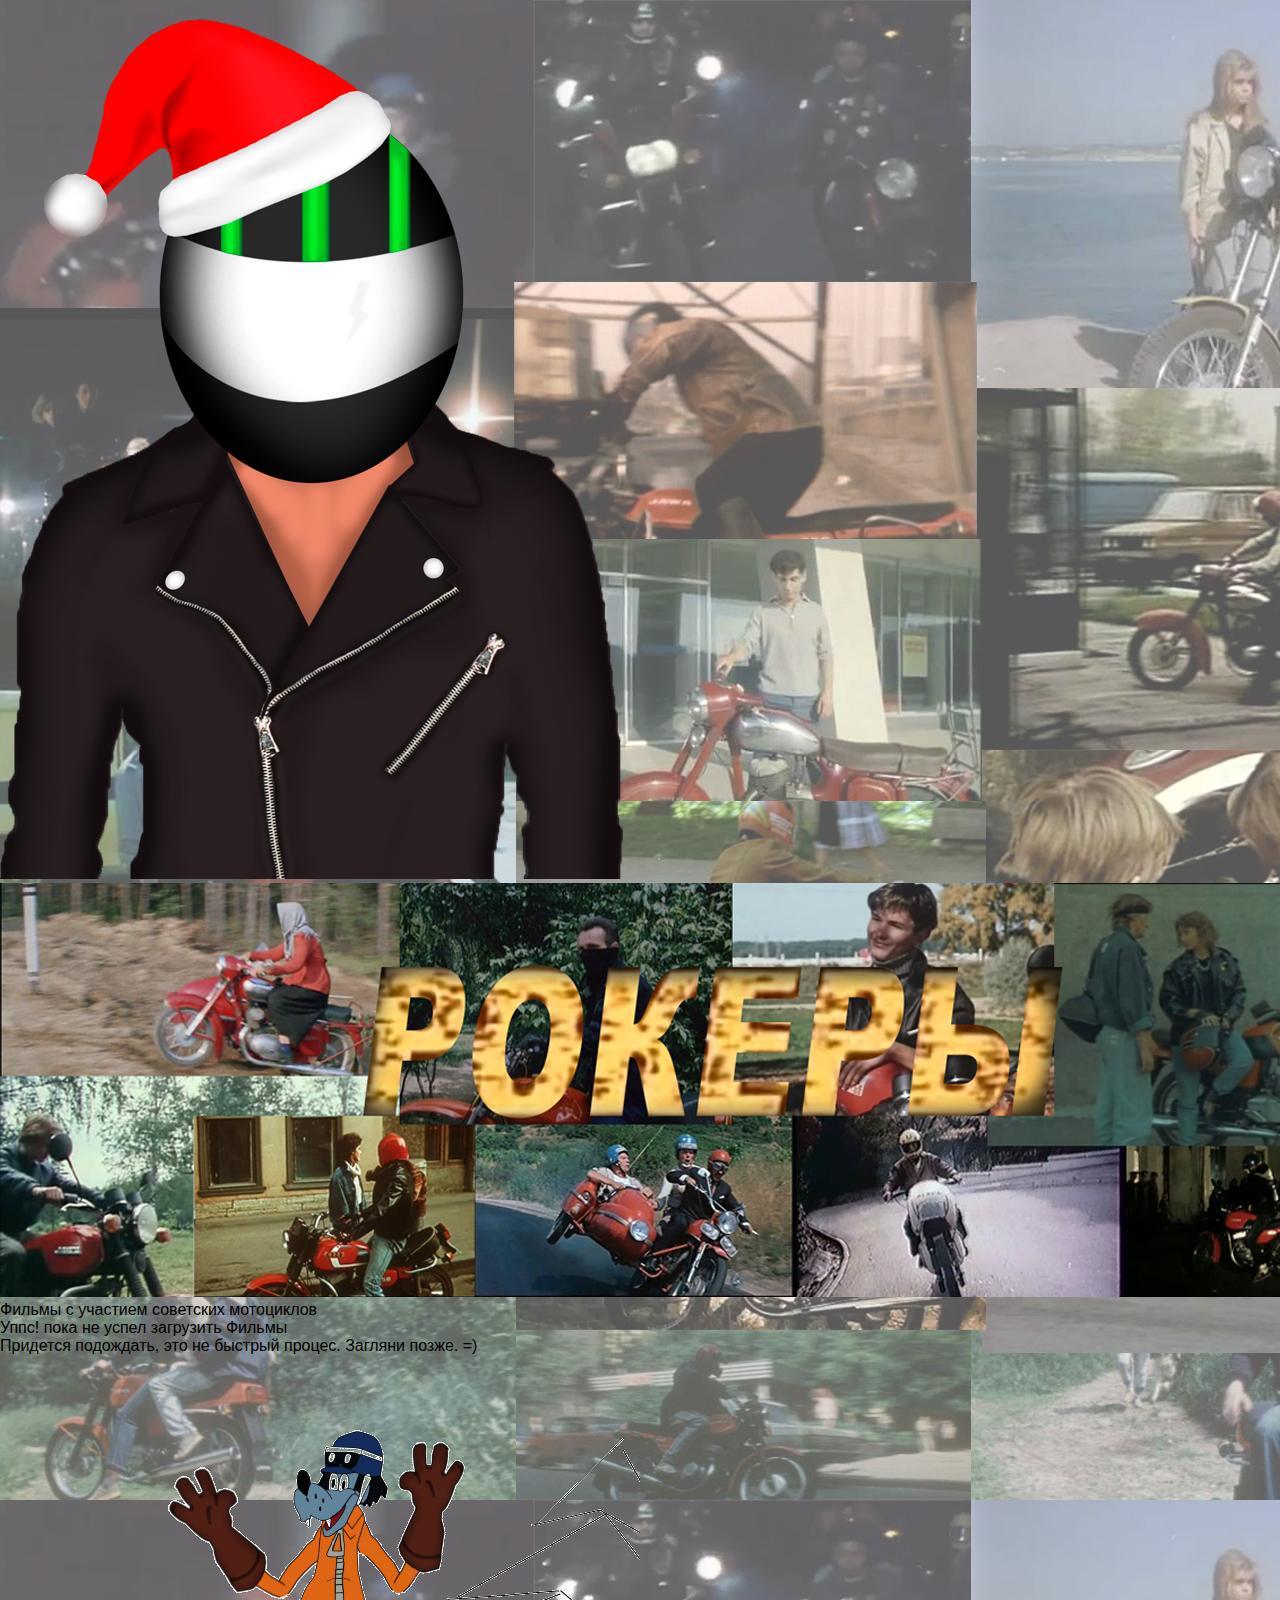
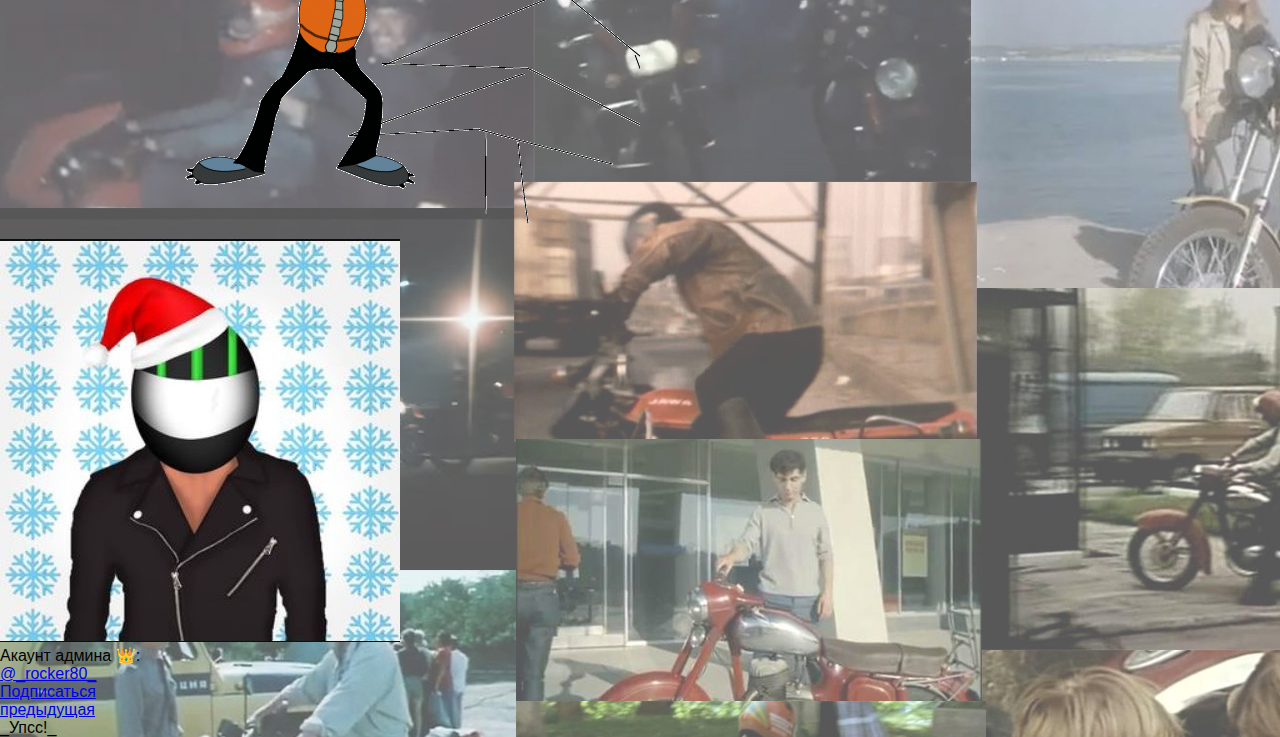
<file: page_p.html>
<!DOCTYPE html>
<html lang="ru">
<head>
<meta charset="UTF-8">
<meta http-equiv="X-UA-Compatible" content="IE=edge">
<meta name="viewport" content="width=device-width, initial-scale=1.0">
<title>Paty na Haty4</title>
<link rel="stylesheet" href="main_p.css">
</head>
<body>
   
<div id="logo"> 
     
<img  id="logo_img" src="img\logo3.png">  
</div>
<div id="fon1">
      
   <img  id="fon1_img" src="img\ban3.jpg"> 
</div>

<div id="menu">
      <div id="text3">Фильмы с участием советских мотоциклов</div>
      </div>
     

<!--фільм 1 -->
                
      <div id="film1">
<div class="film_bord">
<a class="film_text1">Уппс! пока не успел загрузить Фильмы</a>
</div>
  

 <div id="text_opis">
      Придется подождать, это не&nbsp;быстрый процес.
      Загляни позже. =)
    </div>


    <img  id="gruz_img" src="img_p/g3.gif">  



 </div>


<!--реклама -->

<div id="rekl1" > 

      <img class="rekl1_foto1" src="img/ff.jpg">  
      <div class="rekl1_text1"><a>Акаунт админа 👑:</a>
      <br/> <a id="link1" href="https://www.instagram.com/_rocker80_/"> @_rocker80_</a></div>

      <div id="knopka">
            <div id="knopkatext">
            <a id="reclamatext" href="https://www.instagram.com/_rocker80_/">Подписаться</a>
          </div>

          </div>


</div>




 

<!--контроль 4-->

<div id="rekl2" > 

     
      <div id="knopka2"    >
            <div id="knopkatext2"    >
            <a id="reclamatext2" href="page4.html"   >предыдущая</a>
          </div>

          </div>




          <div id="knopka3"    >
            <div id="knopkatext3"    >
            <a id="reclamatext3"   >_Упсс!_</a>
          </div>

          </div>






          <div id="knopka1"    >
            <div id="knopkatext1"    >
            <a id="reclamatext1" href=""   ></a>
          </div>

          </div>


</div>



















    
        </body>
</html>
</file>
<file: main2.css>
body{
      font-family: Arial, sans-serif;
      padding: 0;
      margin: 0;
      background: url(img/fon2.jpg)  ;
      width: 100%;
   
    
      }
  

    

    .clearfix:after {
    content:'';
    display: table;
    width: 100%;
    clear: both;
    }
  









    @media screen and (min-width: 25px) and (max-width: 360px) {
    
      
     





    
    #logo{
        background-color: rgba(0, 0, 0, 0.507);
        height: 36px;
        width: 100%;
      position: fixed;
    }

    #logo_img{
        height: 34px;
     
      margin-left: 10px;
     
     float: left;
    
    }

    #fon1{
     width: 100%;
     height:auto;
 
     
   
        }


     #fon1_img{
        width: 100%;
      
    
      
         }



         #menu {
            width: 100%;
            height: auto;
            margin-top: 5px;
            background-color: rgb(255, 255, 255);
            color: black;
            margin-left: 1%;
            float: left;
            text-decoration: none;
            border-radius: 25%;
           
        }

         #text3 {
            font-family: Georgia;
            margin-left: 22%;
            padding-top: 1%;
         padding-bottom: 1%;
            font-size: 9px;
            color: rgb(0, 0, 0);
        }



        #text2 {
        height: auto;
     margin-left: 15px;
       margin-top: 14px;
      padding-bottom: 1%;
         font-size: 11px;
         color: rgb(0, 0, 0);
     }









#film1{
    background-color: rgb(255, 255, 255);
    height: auto;
 margin-top: 25px;
 width: 100%;
 border-radius: 8px;
}



.film_bord{
    background-color: black;
    height: auto;
    border-radius: 20px;
    border-radius: 9px;
   padding-bottom: 1%;
}


.film_text1{
   color: rgb(255, 255, 255);
   font-size: 10px;
 
   margin-left: 5%;
   height: auto;
}



    
   
           
.block1{
   height: 107px;
   width: 72px;
   background-color: rgb(255, 255, 255);
   float: left;
   border: 1px solid rgba(0, 0, 0, 0.6);
}


.block1_1{
   height: 80px;
   width: 55px;
   background-color: rgb(255, 255, 255);
   margin-left: 4px;
}







#foto2{

background-color: rgb(255, 255, 255);
margin-left: 2px;
width: 76%;
height: 110px;
float: left;

}


.scrolling{
height: 110px;
width: 285px;
background-color: rgb(255, 255, 255);

float: left;


overflow-x: scroll;
overflow-y: hidden;
white-space: nowrap;
word-wrap: normal;



}



#text_opis{
   font-size: 12px;
   margin-left: 5px;
    margin-top: 117px;
    padding-bottom: 1px;
}



#rekl1{
  background-color:  rgb(46, 46, 46);
   height: 40px;
   margin-top: 8px;
   border-radius: 9px;
}

.rekl1_foto1{
   margin-top: 5px;
   height: 30px;
   margin-bottom: 5px;
   margin-left: 5px;
   border-radius: 39px;
   float: left;
}

.rekl1_text1{
   margin-top: 3px;
  font-size: 12px;
  color: rgb(255, 255, 255);
   float: left;
   margin-left: 10px;
}

#link1{
   color: rgb(1, 240, 13);
   float: left;
}






#knopka {
   width: 30%;
   height: 30px;
   
   border-radius: 18px;
   margin-left: 5%;
   margin-top: 1%;
   float: right;
   margin-right: 2%;
   border: 1px solid rgba(0, 0, 0, 0.6);
}



#reclamatext{
   text-decoration: none;
   font-size: 11px;
   float: right;
   margin-right: 16%;
       margin-left: 20%;
   -webkit-animation: blink 4s linear infinite; 
   animation: blink 4s linear infinite; 
   font-weight: bold; 
   
   }
   
   @-webkit-keyframes blink { 
   0% { color: rgb(81, 255, 0); }
   50% { color: rgb(78, 212, 16); }
   100% { color:  rgb(46, 46, 46); }
   
   }   
   
   @keyframes blink {  
   0% { color:rgb(81, 255, 0); }
   50% { color: rgb(78, 212, 16); }
   100% { color: rgb(46, 46, 46); }
   
   
   }
   


   
   #reclamatext_e{
   text-decoration: none;
   
   
       margin-left: 40%;
   -webkit-animation: blink 4s linear infinite; 
   animation: blink 4s linear infinite; 
   font-weight: bold; 
   
   }
   
   @-webkit-keyframes blink { 
   0% { color: rgb(81, 255, 0); }
   50% { color: rgb(78, 212, 16); }
   100% { color:  rgb(46, 46, 46); }
   
   }   
   
   @keyframes blink {  
   0% { color:rgb(81, 255, 0); }
   50% { color: rgb(78, 212, 16); }
   100% { color: rgb(46, 46, 46); }
   
   
   }
   
     
   #knopkatext{
   padding-top: 10px;
   }
   
   



   #film2{
      background-color: rgb(255, 255, 255);
      height: auto;
   margin-top: 8px;
   width: 100%;
   border-radius: 8px;
  }



.img1{
   height: 90px;
   width: 65px;
}


.img2{
   height: 110px;
}









#rekl2{
     
   height: 40px;
   margin-top: 8px;
   border-radius: 9px;
   margin-bottom: 8px;
}









#knopka2 {
width: 20%;
height: 25px;
background-color:  rgb(255, 255, 255);
border-radius: 18px;
margin-left: 5%;
margin-top: 2%;
float: left;
margin-left: 3%;
border: 1px solid rgba(0, 0, 0, 0.6);
}



#reclamatext2{
text-decoration: none;
font-size: 10px;
float: right;
margin-right: 9%;
   margin-left: 20%;
   color: rgb(0, 0, 0);
font-weight: bold; 

}




#reclamatext2_e{
text-decoration: none;


   margin-left: 40%;

font-weight: bold; 

}

 
#knopkatext2{
padding-top: 6px;
}







#knopka1 {
  width: 20%;
  height: 25px;
  background-color:  rgb(255, 255, 255);
  border-radius: 18px;
  margin-left: 5%;
  margin-top: 2%;
  float: right;
  margin-right: 3%;
  border: 1px solid rgba(0, 0, 0, 0.6);
}



#reclamatext1{
  text-decoration: none;
  font-size: 10px;
  float: right;
  margin-right: 6%;
      margin-left: 20%;
      color: rgb(0, 0, 0);
  font-weight: bold; 
  
  }
  



  
  #reclamatext1_e{
  text-decoration: none;
  
  
      margin-left: 40%;
 
  font-weight: bold; 
  
  }
  

    
  #knopkatext1{
  padding-top: 6px;
  }
  
  






  #knopka3 {
     width: 20%;
     height: 25px;
     background-color:  rgb(255, 255, 255);
     border-radius: 18px;
     margin-left: 5%;
     margin-top: 2%;
     float: left;
     margin-left: 17%;
     border: 1px solid rgba(0, 0, 0, 0.6);
  }
  
  
  
  #reclamatext3{
     text-decoration: none;
     font-size: 10px;
     float: right;
     margin-right: 36%;
         margin-left: 20%;
 
     
     font-weight: bold; 
     color: rgb(0, 0, 0);
     
     }
   
       
     #knopkatext3{
     padding-top: 6px;
     }
     
     














/*   --------------------------360--------------------------------  */
        }

    


    
        @media screen and (min-width: 361px) and (max-width: 394px) {
    

         #logo{
             background-color: rgba(0, 0, 0, 0.507);
             height: 44px;
             width: 100%;
           position: fixed;
         }
     
         #logo_img{
             height: 42px;
          
           margin-left: 10px;
          
          float: left;
         
         }
     
         #fon1{
          width: 100%;
          height: auto;
      
          
        
             }
     
     
          #fon1_img{
             width: 100%;
           
         
           
              }
     
     
 
 
 
 
 
 
              #menu {
                width: 98%;
                height: auto;
                margin-top: 5px;
                background-color: rgb(255, 255, 255);
                color: black;
                margin-left: 1%;
                float: left;
                text-decoration: none;
                border-radius: 25%;
               
            }
    
             #text3 {
                font-family: Georgia;
                margin-left: 10%;
                padding-top: 1%;
             padding-bottom: 1%;
                font-size: 16px;
                color: rgb(0, 0, 0);
            }
    
    
    
            #text2 {
            height: auto;
         margin-left: 30px;
           
          padding-bottom: 1%;
             font-size: 12px;
             color: rgb(0, 0, 0);
         }
    
    
    
    
    
    
    
    
    
    #film1{
        background-color: rgb(255, 255, 255);
        height: auto;
     margin-top: 36px;
     width: 100%;
     border-radius: 8px;
    }
    
    
    
    .film_bord{
        background-color: black;
        height: auto;
        border-radius: 9px;
    padding-top: 1%;
       padding-bottom: 1%;
    }
    
    
    .film_text1{
       color: rgb(255, 255, 255);
       font-size: 16px;
     
       margin-left: 5%;
       height: auto;
    }
    
    
    
        
       
               
    .block1{
       height: 130px;
       width: 100px;
       background-color: rgb(255, 255, 255);
       float: left;
       border: 1px solid rgba(0, 0, 0, 0.6);
    }
    
    
    .block1_1{
       height: 118px;
       width: 91px;
       background-color: rgb(255, 255, 255);
       margin-left: 4px;
    }
    
    
    
    
    
    
    
    #foto2{
    
    background-color: rgb(255, 255, 255);
    margin-left: 2px;
    width: 73%;
    height: 132px;
    float: left;
    
    }
    
    
    .scrolling{
    height: 122px;
    width: 288px;
    background-color: rgb(255, 255, 255);
    
    float: left;
    
    
    overflow-x: scroll;
    overflow-y: hidden;
    white-space: nowrap;
    word-wrap: normal;
    
    
    
    }
    
    
    
 #text_opis{
    font-size: 14px;
    margin-left: 5px;
     margin-top: 140px;
     padding-bottom: 1px;
 }
 
 
 
 
 
 /* реклама 1*/
 
 
 
 #rekl1{
    background-color:  rgb(46, 46, 46);
     height: 40px;
     margin-top: 8px;
     border-radius: 9px;
  }
  
  .rekl1_foto1{
     margin-top: 5px;
     height: 30px;
     margin-bottom: 5px;
     margin-left: 15px;
     border-radius: 39px;
     float: left;
  }
  
  .rekl1_text1{
     margin-top: 3px;
    font-size: 12px;
    color: rgb(255, 255, 255);
     float: left;
     margin-left: 10px;
  }
  
  #link1{
     color: rgb(1, 240, 13);
     float: left;
  }
  
  
  
  
  
  
  #knopka {
     width: 30%;
     height: 25px;
     background-color:  rgb(46, 46, 46);
     border-radius: 18px;
     margin-left: 5%;
     margin-top: 2%;
     float: right;
     margin-right: 3%;
     border: 1px solid rgba(0, 0, 0, 0.6);
  }
  
  
  
  #reclamatext{
     text-decoration: none;
     font-size: 11px;
     float: right;
     margin-right: 19%;
         margin-left: 20%;
     -webkit-animation: blink 4s linear infinite; 
     animation: blink 4s linear infinite; 
     font-weight: bold; 
     
     }
     
     @-webkit-keyframes blink { 
     0% { color: rgb(81, 255, 0); }
     50% { color: rgb(78, 212, 16); }
     100% { color:  rgb(46, 46, 46); }
     
     }   
     
     @keyframes blink {  
     0% { color:rgb(81, 255, 0); }
     50% { color: rgb(78, 212, 16); }
     100% { color: rgb(46, 46, 46); }
     
     
     }
     
  
  
     
     #reclamatext_e{
     text-decoration: none;
     
     
         margin-left: 40%;
     -webkit-animation: blink 4s linear infinite; 
     animation: blink 4s linear infinite; 
     font-weight: bold; 
     
     }
     
     @-webkit-keyframes blink { 
     0% { color: rgb(81, 255, 0); }
     50% { color: rgb(78, 212, 16); }
     100% { color:  rgb(46, 46, 46); }
     
     }   
     
     @keyframes blink {  
     0% { color:rgb(81, 255, 0); }
     50% { color: rgb(78, 212, 16); }
     100% { color: rgb(46, 46, 46); }
     
     
     }
     
       
     #knopkatext{
     padding-top: 6px;
     }
     
     
  
  
  
     #film2{
        background-color: rgb(255, 255, 255);
        height: auto;
     margin-top: 8px;
     width: 100%;
     border-radius: 8px;
    }
  
  
  
 
 
 
    .img1{
       height: 118px;
       width: 95px;
    }
    
    
    .img2{
       height: 122px;
    }
    
    
 
 
 
 
 
 
 
 
    #rekl2{
      
        height: 40px;
        margin-top: 8px;
        border-radius: 9px;
        margin-bottom: 8px;
     }
 
 
 
 
 
 
 
    
  
  #knopka2 {
    width: 20%;
    height: 25px;
    background-color:  rgb(255, 255, 255);
    border-radius: 18px;
    margin-left: 5%;
    margin-top: 2%;
    float: left;
    margin-left: 3%;
    border: 1px solid rgba(0, 0, 0, 0.6);
 }
 
 
 
 #reclamatext2{
    text-decoration: none;
    font-size: 11px;
    float: right;
    margin-right: 9%;
        margin-left: 20%;
        color: rgb(0, 0, 0);
    font-weight: bold; 
    
    }
    
  
 
    
    #reclamatext2_e{
    text-decoration: none;
    
    
        margin-left: 40%;
  
    font-weight: bold; 
    
    }
    
      
    #knopkatext2{
    padding-top: 6px;
    }
    
    
 
 
 
 
  
    #knopka1 {
       width: 20%;
       height: 25px;
       background-color:  rgb(255, 255, 255);
       border-radius: 18px;
       margin-left: 5%;
       margin-top: 2%;
       float: right;
       margin-right: 3%;
       border: 1px solid rgba(0, 0, 0, 0.6);
    }
    
    
    
    #reclamatext1{
       text-decoration: none;
       font-size: 11px;
       float: right;
       margin-right: 10%;
           margin-left: 20%;
           color: rgb(0, 0, 0);
       font-weight: bold; 
       
       }
       
  
    
    
       
       #reclamatext1_e{
       text-decoration: none;
       
       
           margin-left: 40%;
      
       font-weight: bold; 
       
       }
       
    
         
       #knopkatext1{
       padding-top: 6px;
       }
       
       
 
 
 
 
 
  
       #knopka3 {
          width: 20%;
          height: 25px;
          background-color:  rgb(255, 255, 255);
          border-radius: 18px;
          margin-left: 5%;
          margin-top: 2%;
          float: left;
          margin-left: 17%;
          border: 1px solid rgba(0, 0, 0, 0.6);
       }
       
       
       
       #reclamatext3{
          text-decoration: none;
          font-size: 11px;
          float: right;
          margin-right: 36%;
              margin-left: 20%;
      
          
          font-weight: bold; 
          color: rgb(0, 0, 0);
          
          }
        
            
          #knopkatext3{
          padding-top: 6px;
          }
          
          
 
 
 
 
 
 
 
 
 
 
 
 
 
 /*----------------------------- 361 ---------------------- 394 -----------------------------------*/
 
 
     
             }





































    








        @media screen and (min-width: 394px) and (max-width: 415px) {
    

        #logo{
            background-color: rgba(0, 0, 0, 0.507);
            height: 44px;
            width: 100%;
          position: fixed;
        }
    
        #logo_img{
            height: 42px;
         
          margin-left: 10px;
         
         float: left;
        
        }
    
        #fon1{
         width: 100%;
         height: auto;
     
         
       
            }
    
    
         #fon1_img{
            width: 100%;
          
        
          
             }
    
    






             #menu {
               width: 98%;
               height: auto;
               margin-top: 5px;
               background-color: rgb(255, 255, 255);
               color: black;
               margin-left: 1%;
               float: left;
               text-decoration: none;
               border-radius: 25%;
              
           }
   
            #text3 {
               font-family: Georgia;
               margin-left: 10%;
               padding-top: 1%;
            padding-bottom: 1%;
               font-size: 16px;
               color: rgb(0, 0, 0);
           }
   
   
   
           #text2 {
           height: auto;
        margin-left: 30px;
          
         padding-bottom: 1%;
            font-size: 12px;
            color: rgb(0, 0, 0);
        }
   
   
   
   
   
   
   
   
   
   #film1{
       background-color: rgb(255, 255, 255);
       height: auto;
    margin-top: 36px;
    width: 100%;
    border-radius: 8px;
   }
   
   
   
   .film_bord{
       background-color: black;
       height: auto;
       border-radius: 9px;
   padding-top: 1%;
      padding-bottom: 1%;
   }
   
   
   .film_text1{
      color: rgb(255, 255, 255);
      font-size: 16px;
    
      margin-left: 5%;
      height: auto;
   }
   
   
   
       
      
              
   .block1{
      height: 130px;
      width: 100px;
      background-color: rgb(255, 255, 255);
      float: left;
      border: 1px solid rgba(0, 0, 0, 0.6);
   }
   
   
   .block1_1{
      height: 118px;
      width: 91px;
      background-color: rgb(255, 255, 255);
      margin-left: 4px;
   }
   
   
   
   
   
   
   
   #foto2{
   
   background-color: rgb(255, 255, 255);
   margin-left: 2px;
   width: 73%;
   height: 132px;
   float: left;
   
   }
   
   
   .scrolling{
   height: 122px;
   width: 309px;
   background-color: rgb(255, 255, 255);
   
   float: left;
   
   
   overflow-x: scroll;
   overflow-y: hidden;
   white-space: nowrap;
   word-wrap: normal;
   
   
   
   }
   
   
   
#text_opis{
   font-size: 14px;
   margin-left: 5px;
    margin-top: 140px;
    padding-bottom: 1px;
}





/* реклама 1*/



#rekl1{
   background-color:  rgb(46, 46, 46);
    height: 40px;
    margin-top: 8px;
    border-radius: 9px;
 }
 
 .rekl1_foto1{
    margin-top: 5px;
    height: 30px;
    margin-bottom: 5px;
    margin-left: 15px;
    border-radius: 39px;
    float: left;
 }
 
 .rekl1_text1{
    margin-top: 3px;
   font-size: 12px;
   color: rgb(255, 255, 255);
    float: left;
    margin-left: 10px;
 }
 
 #link1{
    color: rgb(1, 240, 13);
    float: left;
 }
 
 
 
 
 
 
 #knopka {
    width: 30%;
    height: 25px;
    background-color:  rgb(46, 46, 46);
    border-radius: 18px;
    margin-left: 5%;
    margin-top: 2%;
    float: right;
    margin-right: 3%;
    border: 1px solid rgba(0, 0, 0, 0.6);
 }
 
 
 
 #reclamatext{
    text-decoration: none;
    font-size: 11px;
    float: right;
    margin-right: 19%;
        margin-left: 20%;
    -webkit-animation: blink 4s linear infinite; 
    animation: blink 4s linear infinite; 
    font-weight: bold; 
    
    }
    
    @-webkit-keyframes blink { 
    0% { color: rgb(81, 255, 0); }
    50% { color: rgb(78, 212, 16); }
    100% { color:  rgb(46, 46, 46); }
    
    }   
    
    @keyframes blink {  
    0% { color:rgb(81, 255, 0); }
    50% { color: rgb(78, 212, 16); }
    100% { color: rgb(46, 46, 46); }
    
    
    }
    
 
 
    
    #reclamatext_e{
    text-decoration: none;
    
    
        margin-left: 40%;
    -webkit-animation: blink 4s linear infinite; 
    animation: blink 4s linear infinite; 
    font-weight: bold; 
    
    }
    
    @-webkit-keyframes blink { 
    0% { color: rgb(81, 255, 0); }
    50% { color: rgb(78, 212, 16); }
    100% { color:  rgb(46, 46, 46); }
    
    }   
    
    @keyframes blink {  
    0% { color:rgb(81, 255, 0); }
    50% { color: rgb(78, 212, 16); }
    100% { color: rgb(46, 46, 46); }
    
    
    }
    
      
    #knopkatext{
    padding-top: 6px;
    }
    
    
 
 
 
    #film2{
       background-color: rgb(255, 255, 255);
       height: auto;
    margin-top: 8px;
    width: 100%;
    border-radius: 8px;
   }
 
 
 



   .img1{
      height: 118px;
      width: 95px;
   }
   
   
   .img2{
      height: 122px;
   }
   
   








   #rekl2{
     
       height: 40px;
       margin-top: 8px;
       border-radius: 9px;
       margin-bottom: 8px;
    }







   
 
 #knopka2 {
   width: 20%;
   height: 25px;
   background-color:  rgb(255, 255, 255);
   border-radius: 18px;
   margin-left: 5%;
   margin-top: 2%;
   float: left;
   margin-left: 3%;
   border: 1px solid rgba(0, 0, 0, 0.6);
}



#reclamatext2{
   text-decoration: none;
   font-size: 11px;
   float: right;
   margin-right: 9%;
       margin-left: 20%;
       color: rgb(0, 0, 0);
   font-weight: bold; 
   
   }
   
 

   
   #reclamatext2_e{
   text-decoration: none;
   
   
       margin-left: 40%;
 
   font-weight: bold; 
   
   }
   
     
   #knopkatext2{
   padding-top: 6px;
   }
   
   




 
   #knopka1 {
      width: 20%;
      height: 25px;
      background-color:  rgb(255, 255, 255);
      border-radius: 18px;
      margin-left: 5%;
      margin-top: 2%;
      float: right;
      margin-right: 3%;
      border: 1px solid rgba(0, 0, 0, 0.6);
   }
   
   
   
   #reclamatext1{
      text-decoration: none;
      font-size: 11px;
      float: right;
      margin-right: 10%;
          margin-left: 20%;
          color: rgb(0, 0, 0);
      font-weight: bold; 
      
      }
      
 
   
   
      
      #reclamatext1_e{
      text-decoration: none;
      
      
          margin-left: 40%;
     
      font-weight: bold; 
      
      }
      
   
        
      #knopkatext1{
      padding-top: 6px;
      }
      
      





 
      #knopka3 {
         width: 20%;
         height: 25px;
         background-color:  rgb(255, 255, 255);
         border-radius: 18px;
         margin-left: 5%;
         margin-top: 2%;
         float: left;
         margin-left: 17%;
         border: 1px solid rgba(0, 0, 0, 0.6);
      }
      
      
      
      #reclamatext3{
         text-decoration: none;
         font-size: 11px;
         float: right;
         margin-right: 36%;
             margin-left: 20%;
     
         
         font-weight: bold; 
         color: rgb(0, 0, 0);
         
         }
       
           
         #knopkatext3{
         padding-top: 6px;
         }
         
         















/* -----------------------------------------394  ------ 415---------------------------*/
    
            }
</file>
<file: main_p.css>
body{
      font-family: Arial, sans-serif;
      padding: 0;
      margin: 0;
      background: url(img/fon2.jpg)  ;
      width: 100%;
   
    
      }
  

    

    .clearfix:after {
    content:'';
    display: table;
    width: 100%;
    clear: both;
    }
  









    @media screen and (min-width: 25px) and (max-width: 360px) {
    
      
     





    
    #logo{
        background-color: rgba(0, 0, 0, 0.507);
        height: 36px;
        width: 100%;
      position: fixed;
    }

    #logo_img{
        height: 34px;
     
      margin-left: 10px;
     
     float: left;
    
    }

    #fon1{
     width: 100%;
     height:auto;
 
     
   
        }


     #fon1_img{
        width: 100%;
      
    
      
         }



         #menu {
            width: 100%;
            height: auto;
            margin-top: 5px;
            background-color: rgb(255, 255, 255);
            color: black;
            margin-left: 1%;
            float: left;
            text-decoration: none;
            border-radius: 25%;
           
        }

         #text3 {
            font-family: Georgia;
            margin-left: 22%;
            padding-top: 1%;
         padding-bottom: 1%;
            font-size: 9px;
            color: rgb(0, 0, 0);
        }



        #text2 {
        height: auto;
     margin-left: 15px;
       margin-top: 14px;
      padding-bottom: 1%;
         font-size: 11px;
         color: rgb(0, 0, 0);
     }









#film1{
    background-color: rgb(255, 255, 255);
    height: auto;
 margin-top: 25px;
 width: 100%;
 border-radius: 8px;
}



.film_bord{
    background-color: black;
    height: auto;
    border-radius: 20px;
    border-radius: 9px;
   padding-bottom: 1%;
}


.film_text1{
   color: rgb(255, 255, 255);
   font-size: 10px;
 
   margin-left: 5%;
   height: auto;
}



    
   
           
.block1{
   height: 107px;
   width: 72px;
   background-color: rgb(255, 255, 255);
   float: left;
   border: 1px solid rgba(0, 0, 0, 0.6);
}


.block1_1{
   height: 80px;
   width: 55px;
   background-color: rgb(255, 255, 255);
   margin-left: 4px;
}







#foto2{

background-color: rgb(255, 255, 255);
margin-left: 2px;
width: 76%;
height: 110px;
float: left;

}


.scrolling{
height: 110px;
width: 285px;
background-color: rgb(255, 255, 255);

float: left;


overflow-x: scroll;
overflow-y: hidden;
white-space: nowrap;
word-wrap: normal;



}



#text_opis{
   font-size: 12px;
   margin-left: 5px;
   
    padding-bottom: 1px;
}




#gruz_img{
   height: 240px;
}



/*    fghjklj;khgd */





#rekl1{
  background-color:  rgb(46, 46, 46);
   height: 40px;
   margin-top: 8px;
   border-radius: 9px;
}

.rekl1_foto1{
   margin-top: 5px;
   height: 30px;
   margin-bottom: 5px;
   margin-left: 5px;
   border-radius: 39px;
   float: left;
}

.rekl1_text1{
   margin-top: 3px;
  font-size: 12px;
  color: rgb(255, 255, 255);
   float: left;
   margin-left: 10px;
}

#link1{
   color: rgb(1, 240, 13);
   float: left;
}






#knopka {
   width: 30%;
   height: 30px;
   
   border-radius: 18px;
   margin-left: 5%;
   margin-top: 1%;
   float: right;
   margin-right: 2%;
   border: 1px solid rgba(0, 0, 0, 0.6);
}



#reclamatext{
   text-decoration: none;
   font-size: 11px;
   float: right;
   margin-right: 16%;
       margin-left: 20%;
   -webkit-animation: blink 4s linear infinite; 
   animation: blink 4s linear infinite; 
   font-weight: bold; 
   
   }
   
   @-webkit-keyframes blink { 
   0% { color: rgb(81, 255, 0); }
   50% { color: rgb(78, 212, 16); }
   100% { color:  rgb(46, 46, 46); }
   
   }   
   
   @keyframes blink {  
   0% { color:rgb(81, 255, 0); }
   50% { color: rgb(78, 212, 16); }
   100% { color: rgb(46, 46, 46); }
   
   
   }
   


   
   #reclamatext_e{
   text-decoration: none;
   
   
       margin-left: 40%;
   -webkit-animation: blink 4s linear infinite; 
   animation: blink 4s linear infinite; 
   font-weight: bold; 
   
   }
   
   @-webkit-keyframes blink { 
   0% { color: rgb(81, 255, 0); }
   50% { color: rgb(78, 212, 16); }
   100% { color:  rgb(46, 46, 46); }
   
   }   
   
   @keyframes blink {  
   0% { color:rgb(81, 255, 0); }
   50% { color: rgb(78, 212, 16); }
   100% { color: rgb(46, 46, 46); }
   
   
   }
   
     
   #knopkatext{
   padding-top: 10px;
   }
   
   



   #film2{
      background-color: rgb(255, 255, 255);
      height: auto;
   margin-top: 8px;
   width: 100%;
   border-radius: 8px;
  }



.img1{
   height: 90px;
   width: 65px;
}


.img2{
   height: 110px;
}









#rekl2{
     
   height: 40px;
   margin-top: 8px;
   border-radius: 9px;
   margin-bottom: 8px;
}









#knopka2 {
width: 20%;
height: 25px;
background-color:  rgb(255, 255, 255);
border-radius: 18px;
margin-left: 5%;
margin-top: 2%;
float: left;
margin-left: 3%;
border: 1px solid rgba(0, 0, 0, 0.6);
}



#reclamatext2{
text-decoration: none;
font-size: 10px;
float: right;
margin-right: 9%;
   margin-left: 20%;
   color: rgb(0, 0, 0);
font-weight: bold; 

}




#reclamatext2_e{
text-decoration: none;


   margin-left: 40%;

font-weight: bold; 

}

 
#knopkatext2{
padding-top: 6px;
}







#knopka1 {
  width: 20%;
  height: 25px;
  background-color:  rgb(255, 255, 255);
  border-radius: 18px;
  margin-left: 5%;
  margin-top: 2%;
  float: right;
  margin-right: 3%;
  border: 1px solid rgba(0, 0, 0, 0.6);
}



#reclamatext1{
  text-decoration: none;
  font-size: 10px;
  float: right;
  margin-right: 6%;
      margin-left: 20%;
      color: rgb(0, 0, 0);
  font-weight: bold; 
  
  }
  



  
  #reclamatext1_e{
  text-decoration: none;
  
  
      margin-left: 40%;
 
  font-weight: bold; 
  
  }
  

    
  #knopkatext1{
  padding-top: 6px;
  }
  
  






  #knopka3 {
     width: 20%;
     height: 25px;
     background-color:  rgb(255, 255, 255);
     border-radius: 18px;
     margin-left: 5%;
     margin-top: 2%;
     float: left;
     margin-left: 17%;
     border: 1px solid rgba(0, 0, 0, 0.6);
  }
  
  
  
  #reclamatext3{
     text-decoration: none;
     font-size: 10px;
     float: right;
     margin-right: 36%;
         margin-left: 20%;
 
     
     font-weight: bold; 
     color: rgb(0, 0, 0);
     
     }
   
       
     #knopkatext3{
     padding-top: 6px;
     }
     
     














/*   --------------------------360--------------------------------  */
        }

    


    
        @media screen and (min-width: 361px) and (max-width: 394px) {
    

         #logo{
             background-color: rgba(0, 0, 0, 0.507);
             height: 44px;
             width: 100%;
           position: fixed;
         }
     
         #logo_img{
             height: 42px;
          
           margin-left: 10px;
          
          float: left;
         
         }
     
         #fon1{
          width: 100%;
          height: auto;
      
          
        
             }
     
     
          #fon1_img{
             width: 100%;
           
         
           
              }
     
     
 
 
 
 
 
 
              #menu {
                width: 98%;
                height: auto;
                margin-top: 5px;
                background-color: rgb(255, 255, 255);
                color: black;
                margin-left: 1%;
                float: left;
                text-decoration: none;
                border-radius: 25%;
               
            }
    
             #text3 {
                font-family: Georgia;
                margin-left: 10%;
                padding-top: 1%;
             padding-bottom: 1%;
                font-size: 16px;
                color: rgb(0, 0, 0);
            }
    
    
    
            #text2 {
            height: auto;
         margin-left: 30px;
           
          padding-bottom: 1%;
             font-size: 12px;
             color: rgb(0, 0, 0);
         }
    
    
    
    
    
    
    
    
    
    #film1{
        background-color: rgb(255, 255, 255);
        height: auto;
     margin-top: 36px;
     width: 100%;
     border-radius: 8px;
    }
    
    
    
    .film_bord{
        background-color: black;
        height: auto;
        border-radius: 9px;
    padding-top: 1%;
       padding-bottom: 1%;
    }
    
    
    .film_text1{
       color: rgb(255, 255, 255);
       font-size: 16px;
     
       margin-left: 5%;
       height: auto;
    }
    
    
    
        
       
               
    .block1{
       height: 130px;
       width: 100px;
       background-color: rgb(255, 255, 255);
       float: left;
       border: 1px solid rgba(0, 0, 0, 0.6);
    }
    
    
    .block1_1{
       height: 118px;
       width: 91px;
       background-color: rgb(255, 255, 255);
       margin-left: 4px;
    }
    
    
    
    
    
    
    
    #foto2{
    
    background-color: rgb(255, 255, 255);
    margin-left: 2px;
    width: 73%;
    height: 132px;
    float: left;
    
    }
    
    
    .scrolling{
    height: 122px;
    width: 288px;
    background-color: rgb(255, 255, 255);
    
    float: left;
    
    
    overflow-x: scroll;
    overflow-y: hidden;
    white-space: nowrap;
    word-wrap: normal;
    
    
    
    }
    
    
    
 #text_opis{
    font-size: 14px;
    margin-left: 5px;
     
     padding-bottom: 1px;
 }
 
 
 
#gruz_img{
   height: 240px;
}

 
 
 /* реклама 1*/
 
 
 
 #rekl1{
    background-color:  rgb(46, 46, 46);
     height: 40px;
     margin-top: 8px;
     border-radius: 9px;
  }
  
  .rekl1_foto1{
     margin-top: 5px;
     height: 30px;
     margin-bottom: 5px;
     margin-left: 15px;
     border-radius: 39px;
     float: left;
  }
  
  .rekl1_text1{
     margin-top: 3px;
    font-size: 12px;
    color: rgb(255, 255, 255);
     float: left;
     margin-left: 10px;
  }
  
  #link1{
     color: rgb(1, 240, 13);
     float: left;
  }
  
  
  
  
  
  
  #knopka {
     width: 30%;
     height: 25px;
     background-color:  rgb(46, 46, 46);
     border-radius: 18px;
     margin-left: 5%;
     margin-top: 2%;
     float: right;
     margin-right: 3%;
     border: 1px solid rgba(0, 0, 0, 0.6);
  }
  
  
  
  #reclamatext{
     text-decoration: none;
     font-size: 11px;
     float: right;
     margin-right: 19%;
         margin-left: 20%;
     -webkit-animation: blink 4s linear infinite; 
     animation: blink 4s linear infinite; 
     font-weight: bold; 
     
     }
     
     @-webkit-keyframes blink { 
     0% { color: rgb(81, 255, 0); }
     50% { color: rgb(78, 212, 16); }
     100% { color:  rgb(46, 46, 46); }
     
     }   
     
     @keyframes blink {  
     0% { color:rgb(81, 255, 0); }
     50% { color: rgb(78, 212, 16); }
     100% { color: rgb(46, 46, 46); }
     
     
     }
     
  
  
     
     #reclamatext_e{
     text-decoration: none;
     
     
         margin-left: 40%;
     -webkit-animation: blink 4s linear infinite; 
     animation: blink 4s linear infinite; 
     font-weight: bold; 
     
     }
     
     @-webkit-keyframes blink { 
     0% { color: rgb(81, 255, 0); }
     50% { color: rgb(78, 212, 16); }
     100% { color:  rgb(46, 46, 46); }
     
     }   
     
     @keyframes blink {  
     0% { color:rgb(81, 255, 0); }
     50% { color: rgb(78, 212, 16); }
     100% { color: rgb(46, 46, 46); }
     
     
     }
     
       
     #knopkatext{
     padding-top: 6px;
     }
     
     
  
  
  
     #film2{
        background-color: rgb(255, 255, 255);
        height: auto;
     margin-top: 8px;
     width: 100%;
     border-radius: 8px;
    }
  
  
  
 
 
 
    .img1{
       height: 118px;
       width: 95px;
    }
    
    
    .img2{
       height: 122px;
    }
    
    
 
 
 
 
 
 
 
 
    #rekl2{
      
        height: 40px;
        margin-top: 8px;
        border-radius: 9px;
        margin-bottom: 8px;
     }
 
 
 
 
 
 
 
    
  
  #knopka2 {
    width: 20%;
    height: 25px;
    background-color:  rgb(255, 255, 255);
    border-radius: 18px;
    margin-left: 5%;
    margin-top: 2%;
    float: left;
    margin-left: 3%;
    border: 1px solid rgba(0, 0, 0, 0.6);
 }
 
 
 
 #reclamatext2{
    text-decoration: none;
    font-size: 11px;
    float: right;
    margin-right: 9%;
        margin-left: 20%;
        color: rgb(0, 0, 0);
    font-weight: bold; 
    
    }
    
  
 
    
    #reclamatext2_e{
    text-decoration: none;
    
    
        margin-left: 40%;
  
    font-weight: bold; 
    
    }
    
      
    #knopkatext2{
    padding-top: 6px;
    }
    
    
 
 
 
 
  
    #knopka1 {
       width: 20%;
       height: 25px;
       background-color:  rgb(255, 255, 255);
       border-radius: 18px;
       margin-left: 5%;
       margin-top: 2%;
       float: right;
       margin-right: 3%;
       border: 1px solid rgba(0, 0, 0, 0.6);
    }
    
    
    
    #reclamatext1{
       text-decoration: none;
       font-size: 11px;
       float: right;
       margin-right: 10%;
           margin-left: 20%;
           color: rgb(0, 0, 0);
       font-weight: bold; 
       
       }
       
  
    
    
       
       #reclamatext1_e{
       text-decoration: none;
       
       
           margin-left: 40%;
      
       font-weight: bold; 
       
       }
       
    
         
       #knopkatext1{
       padding-top: 6px;
       }
       
       
 
 
 
 
 
  
       #knopka3 {
          width: 20%;
          height: 25px;
          background-color:  rgb(255, 255, 255);
          border-radius: 18px;
          margin-left: 5%;
          margin-top: 2%;
          float: left;
          margin-left: 17%;
          border: 1px solid rgba(0, 0, 0, 0.6);
       }
       
       
       
       #reclamatext3{
          text-decoration: none;
          font-size: 11px;
          float: right;
          margin-right: 36%;
              margin-left: 20%;
      
          
          font-weight: bold; 
          color: rgb(0, 0, 0);
          
          }
        
            
          #knopkatext3{
          padding-top: 6px;
          }
          
          
 
 
 
 
 
 
 
 
 
 
 
 
 
 /*----------------------------- 361 ---------------------- 394 -----------------------------------*/
 
 
     
             }





































    








        @media screen and (min-width: 394px) and (max-width: 415px) {
    

        #logo{
            background-color: rgba(0, 0, 0, 0.507);
            height: 44px;
            width: 100%;
          position: fixed;
        }
    
        #logo_img{
            height: 42px;
         
          margin-left: 10px;
         
         float: left;
        
        }
    
        #fon1{
         width: 100%;
         height: auto;
     
         
       
            }
    
    
         #fon1_img{
            width: 100%;
          
        
          
             }
    
    






             #menu {
               width: 98%;
               height: auto;
               margin-top: 5px;
               background-color: rgb(255, 255, 255);
               color: black;
               margin-left: 1%;
               float: left;
               text-decoration: none;
               border-radius: 25%;
              
           }
   
            #text3 {
               font-family: Georgia;
               margin-left: 10%;
               padding-top: 1%;
            padding-bottom: 1%;
               font-size: 16px;
               color: rgb(0, 0, 0);
           }
   
   
   
           #text2 {
           height: auto;
        margin-left: 30px;
          
         padding-bottom: 1%;
            font-size: 12px;
            color: rgb(0, 0, 0);
        }
   
   
   
   
   
   
   
   
   
   #film1{
       background-color: rgb(255, 255, 255);
       height: auto;
    margin-top: 36px;
    width: 100%;
    border-radius: 8px;
   }
   
   
   
   .film_bord{
       background-color: black;
       height: auto;
       border-radius: 9px;
   padding-top: 1%;
      padding-bottom: 1%;
   }
   
   
   .film_text1{
      color: rgb(255, 255, 255);
      font-size: 16px;
    
      margin-left: 5%;
      height: auto;
   }
   
   
   
       
      
              
   .block1{
      height: 130px;
      width: 100px;
      background-color: rgb(255, 255, 255);
      float: left;
      border: 1px solid rgba(0, 0, 0, 0.6);
   }
   
   
   .block1_1{
      height: 118px;
      width: 91px;
      background-color: rgb(255, 255, 255);
      margin-left: 4px;
   }
   
   
   
   
   
   
   
   #foto2{
   
   background-color: rgb(255, 255, 255);
   margin-left: 2px;
   width: 73%;
   height: 132px;
   float: left;
   
   }
   
   
   .scrolling{
   height: 122px;
   width: 309px;
   background-color: rgb(255, 255, 255);
   
   float: left;
   
   
   overflow-x: scroll;
   overflow-y: hidden;
   white-space: nowrap;
   word-wrap: normal;
   
   
   
   }
   
   
   
#text_opis{
   font-size: 14px;
   margin-left: 5px;
    
    padding-bottom: 1px;
}

#gruz_img{
   height: 240px;
}



/* реклама 1*/



#rekl1{
   background-color:  rgb(46, 46, 46);
    height: 40px;
    margin-top: 8px;
    border-radius: 9px;
 }
 
 .rekl1_foto1{
    margin-top: 5px;
    height: 30px;
    margin-bottom: 5px;
    margin-left: 15px;
    border-radius: 39px;
    float: left;
 }
 
 .rekl1_text1{
    margin-top: 3px;
   font-size: 12px;
   color: rgb(255, 255, 255);
    float: left;
    margin-left: 10px;
 }
 
 #link1{
    color: rgb(1, 240, 13);
    float: left;
 }
 
 
 
 
 
 
 #knopka {
    width: 30%;
    height: 25px;
    background-color:  rgb(46, 46, 46);
    border-radius: 18px;
    margin-left: 5%;
    margin-top: 2%;
    float: right;
    margin-right: 3%;
    border: 1px solid rgba(0, 0, 0, 0.6);
 }
 
 
 
 #reclamatext{
    text-decoration: none;
    font-size: 11px;
    float: right;
    margin-right: 19%;
        margin-left: 20%;
    -webkit-animation: blink 4s linear infinite; 
    animation: blink 4s linear infinite; 
    font-weight: bold; 
    
    }
    
    @-webkit-keyframes blink { 
    0% { color: rgb(81, 255, 0); }
    50% { color: rgb(78, 212, 16); }
    100% { color:  rgb(46, 46, 46); }
    
    }   
    
    @keyframes blink {  
    0% { color:rgb(81, 255, 0); }
    50% { color: rgb(78, 212, 16); }
    100% { color: rgb(46, 46, 46); }
    
    
    }
    
 
 
    
    #reclamatext_e{
    text-decoration: none;
    
    
        margin-left: 40%;
    -webkit-animation: blink 4s linear infinite; 
    animation: blink 4s linear infinite; 
    font-weight: bold; 
    
    }
    
    @-webkit-keyframes blink { 
    0% { color: rgb(81, 255, 0); }
    50% { color: rgb(78, 212, 16); }
    100% { color:  rgb(46, 46, 46); }
    
    }   
    
    @keyframes blink {  
    0% { color:rgb(81, 255, 0); }
    50% { color: rgb(78, 212, 16); }
    100% { color: rgb(46, 46, 46); }
    
    
    }
    
      
    #knopkatext{
    padding-top: 6px;
    }
    
    
 
 
 
    #film2{
       background-color: rgb(255, 255, 255);
       height: auto;
    margin-top: 8px;
    width: 100%;
    border-radius: 8px;
   }
 
 
 



   .img1{
      height: 118px;
      width: 95px;
   }
   
   
   .img2{
      height: 122px;
   }
   
   








   #rekl2{
     
       height: 40px;
       margin-top: 8px;
       border-radius: 9px;
       margin-bottom: 8px;
    }







   
 
 #knopka2 {
   width: 20%;
   height: 25px;
   background-color:  rgb(255, 255, 255);
   border-radius: 18px;
   margin-left: 5%;
   margin-top: 2%;
   float: left;
   margin-left: 3%;
   border: 1px solid rgba(0, 0, 0, 0.6);
}



#reclamatext2{
   text-decoration: none;
   font-size: 11px;
   float: right;
   margin-right: 9%;
       margin-left: 20%;
       color: rgb(0, 0, 0);
   font-weight: bold; 
   
   }
   
 

   
   #reclamatext2_e{
   text-decoration: none;
   
   
       margin-left: 40%;
 
   font-weight: bold; 
   
   }
   
     
   #knopkatext2{
   padding-top: 6px;
   }
   
   




 
   #knopka1 {
      width: 20%;
      height: 25px;
      background-color:  rgb(255, 255, 255);
      border-radius: 18px;
      margin-left: 5%;
      margin-top: 2%;
      float: right;
      margin-right: 3%;
      border: 1px solid rgba(0, 0, 0, 0.6);
   }
   
   
   
   #reclamatext1{
      text-decoration: none;
      font-size: 11px;
      float: right;
      margin-right: 10%;
          margin-left: 20%;
          color: rgb(0, 0, 0);
      font-weight: bold; 
      
      }
      
 
   
   
      
      #reclamatext1_e{
      text-decoration: none;
      
      
          margin-left: 40%;
     
      font-weight: bold; 
      
      }
      
   
        
      #knopkatext1{
      padding-top: 6px;
      }
      
      





 
      #knopka3 {
         width: 20%;
         height: 25px;
         background-color:  rgb(255, 255, 255);
         border-radius: 18px;
         margin-left: 5%;
         margin-top: 2%;
         float: left;
         margin-left: 17%;
         border: 1px solid rgba(0, 0, 0, 0.6);
      }
      
      
      
      #reclamatext3{
         text-decoration: none;
         font-size: 11px;
         float: right;
         margin-right: 36%;
             margin-left: 20%;
     
         
         font-weight: bold; 
         color: rgb(0, 0, 0);
         
         }
       
           
         #knopkatext3{
         padding-top: 6px;
         }
         
         















/* -----------------------------------------394  ------ 415---------------------------*/
    
            }
</file>
